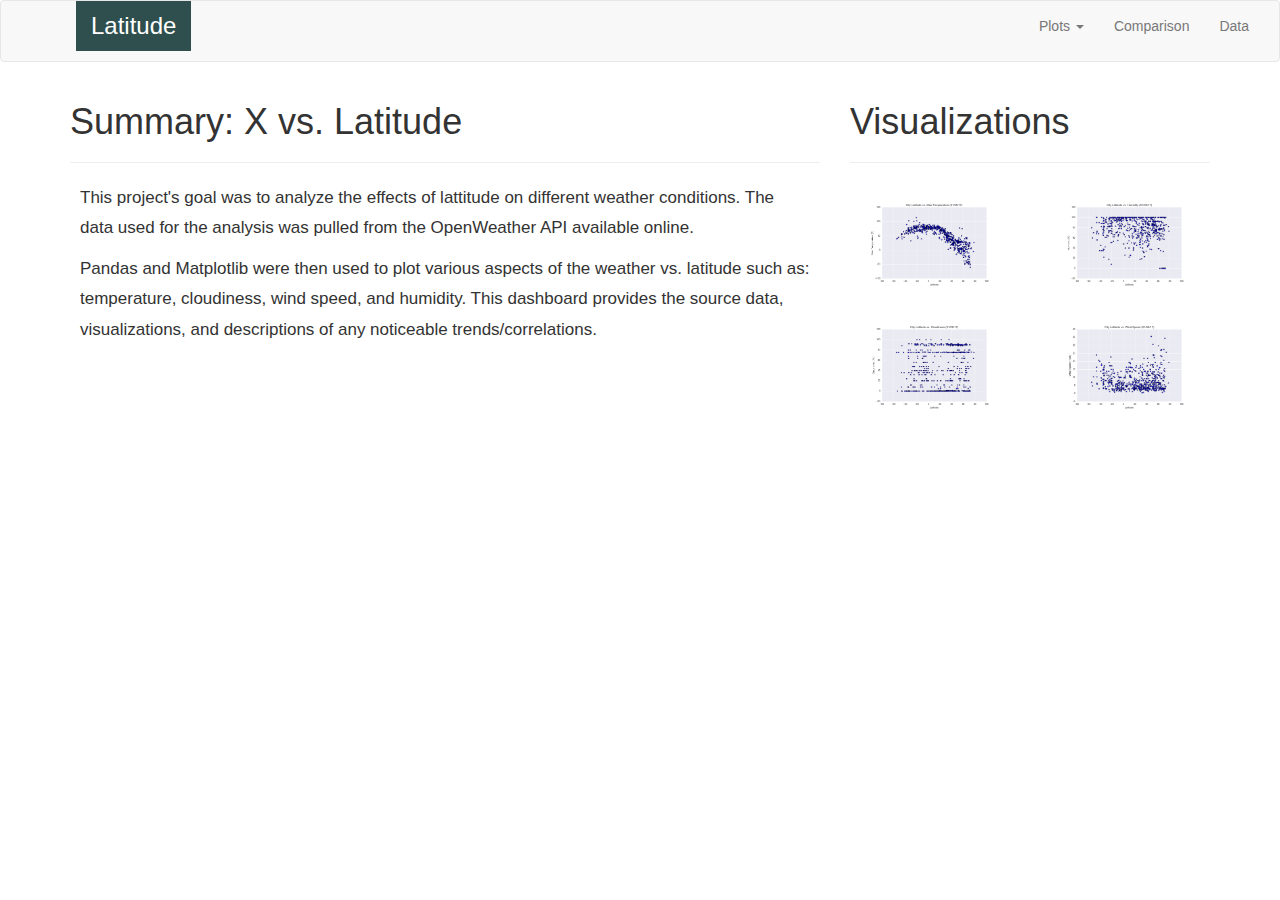
<file: UofT SCS Data Analytics Bootcamp/Climate Dashboard Project/index.html>
<!DOCTYPE html>
<html lang="en">

<head>
    <meta charset="UTF-8">
    <meta name="viewport" content="width=device-width, initial-scale=1.0">
    <meta http-equiv="X-UA-Compatible" content="ie=edge"> 
    <title>Bootstrap Visualization Dashboard</title>
    <link rel="stylesheet" href="https://maxcdn.bootstrapcdn.com/bootstrap/3.3.7/css/bootstrap.min.css" integrity="sha384-BVYiiSIFeK1dGmJRAkycuHAHRg32OmUcww7on3RYdg4Va+PmSTsz/K68vbdEjh4u"
        crossorigin="anonymous">
    <link rel="stylesheet" href="Style1.css">
</head>

<body>
    <nav class="navbar navbar-default">
        <div class="container-fluid">
            <div class="navbar-header">
                <button type="button" class="navbar-toggle collapsed" data-toggle="collapse" data-target="#bs-example-navbar-collapse-1"
                    aria-expanded="false">
                    <span class="sr-only">Toggle navigation</span>
                    <span class="icon-bar"></span>
                    <span class="icon-bar"></span>
                    <span class="icon-bar"></span>
                </button>
                <a class="navbar-brand" href="index.html">Latitude</a>
            </div>

            <div class="collapse navbar-collapse" id="bs-example-navbar-collapse-1">
                <ul class="nav navbar-nav navbar-right">
                    <li class="dropdown">
                        <a href="#" class="dropdown-toggle" data-toggle="dropdown" role="button" aria-haspopup="true" aria-expanded="false">Plots
                            <span class="caret"></span>
                        </a>
                        <ul class="dropdown-menu">
                            <li>
                                <a href="Max Temperature.html">Temperature</a>
                            </li>
                            <li>
                                <a href="Humidity.html">Humidity</a>
                            </li>
                            <li>
                                <a href="Cloudiness.html">Cloudiness</a>
                            </li>
                            <li>
                                <a href="Wind Speed.html">Wind Speed</a>
                            </li>
                        </ul>
                    </li>
                    <li>
                        <a href="Comparison.html">Comparison</a>
                    </li>
                    <li>
                        <a href="Data.html">Data</a>
                    </li>
                </ul>
            </div>

        </div>
        <div class="container">
            <div class="col-md-12">
                <div class="sigline">
                    <p>
                        <!-- Christopher Habib's Data Analytics Weather Visualization  -->
                    </p>
                </div>
            </div>
        </div>
    </nav>


    <div class="container">
        <div class="row row-grid">
            <div class="col-md-8">
                <div class="box box-left">
                    <section id="intro">
                        <h1>Summary: X vs. Latitude</h1>
                        <hr>
                        

                        <section id="summary">
                            <p>This project's goal was to analyze the effects of lattitude on different weather conditions.
                               The data used for the analysis was pulled from the OpenWeather API available online.
                            </p>

                            <p> Pandas and Matplotlib were then used to plot various aspects of the weather vs. latitude such as: temperature, cloudiness, wind speed, and humidity. 
                                This dashboard provides the source data, visualizations, and descriptions
								of any noticeable trends/correlations.
                            </p>

                         
                        </section>

                    </section>
                </div>
            </div>


            <div class="col-md-4">
                <div class="box box-right">
                    <h1>Visualizations</h1>
                    <hr>


                    <div class="row">
                        <div class="col-xs-6 col-sm-3 col-md-6">
                            <figure>
                                <a href="Max Temperature.html">
                                    <img id="landing-viz" src="Resources/assets/images/Max Temp.png" alt="Temperature vs. Latitude">
                                </a>
                            </figure>
                        </div>

                        <div class="col-xs-6 col-sm-3 col-md-6">
                            <figure>
                                <a href="Humidity.html">
                                    <img id="landing-viz" src="Resources/assets/images/Humidity.png" alt="Humidity vs. Latitude">
                                </a>
                            </figure>
                        </div>

                        <div class="col-xs-6 col-sm-3 col-md-6">
                            <figure>
                                <a href="Cloudiness.html">
                                    <img id="landing-viz" src="Resources/assets/images/Cloudiness.png" alt="Cloudiness vs. Latitude">
                                </a>
                            </figure>
                        </div>

                        <div class="col-xs-6 col-sm-3 col-md-6">
                            <figure>
                                <a href="Wind Speed.html">
                                    <img id="landing-viz" src="Resources/assets/images/Wind Speed.png" alt="Wind Speed vs.Latitude">
                                </a>
                            </figure>
                        </div>

                    </div>
                </div>
            </div>

        </div>
    </div>



    <script src="https://code.jquery.com/jquery-3.2.1.js" integrity="sha256-DZAnKJ/6XZ9si04Hgrsxu/8s717jcIzLy3oi35EouyE=" crossorigin="anonymous"></script>

    <script src="https://maxcdn.bootstrapcdn.com/bootstrap/3.3.7/js/bootstrap.min.js" integrity="sha384-Tc5IQib027qvyjSMfHjOMaLkfuWVxZxUPnCJA7l2mCWNIpG9mGCD8wGNIcPD7Txa"
        crossorigin="anonymous">
        </script>

</body>

</html>
</file>
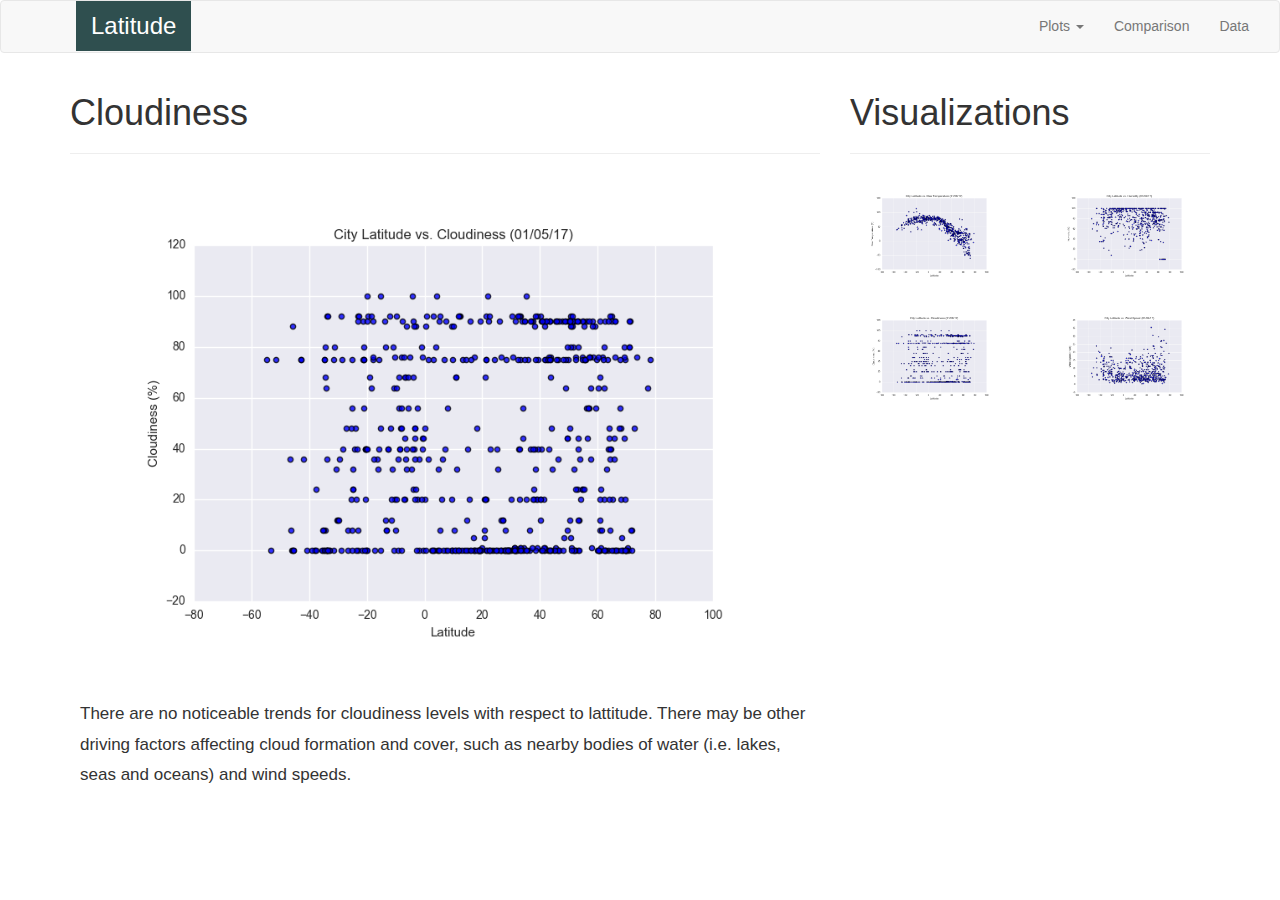
<file: UofT SCS Data Analytics Bootcamp/Climate Dashboard Project/Cloudiness.html>
<!DOCTYPE html>
<html lang="en">

<head>
  <meta charset="UTF-8"><meta charset="UTF-8">
  <meta name="viewport" content="width=device-width, initial-scale=1.0">
  <meta http-equiv="X-UA-Compatible" content="ie=edge"> 
  <title>Cloudiness</title>
  <link rel="stylesheet" href="https://maxcdn.bootstrapcdn.com/bootstrap/3.3.7/css/bootstrap.min.css" integrity="sha384-BVYiiSIFeK1dGmJRAkycuHAHRg32OmUcww7on3RYdg4Va+PmSTsz/K68vbdEjh4u" crossorigin="anonymous">
  <link rel="stylesheet" href="Style1.css">
</head>

<body>
   <nav class="navbar navbar-default">
            <div class="container-fluid">
              
              <div class="navbar-header">
                <button type="button" class="navbar-toggle collapsed" data-toggle="collapse" data-target="#bs-example-navbar-collapse-1" aria-expanded="false">
                  <span class="sr-only">Toggle navigation</span>
                  <span class="icon-bar"></span>
                  <span class="icon-bar"></span>
                  <span class="icon-bar"></span>
                </button>
                <a class="navbar-brand" href="index.html">Latitude</a>
              </div>
              <div class="collapse navbar-collapse" id="bs-example-navbar-collapse-1">
                    <ul class="nav navbar-nav navbar-right">
                        <li class="dropdown">
                            <a href="#" class="dropdown-toggle" data-toggle="dropdown" role="button" aria-haspopup="true" aria-expanded="false">Plots
                                <span class="caret"></span>
                            </a>
                            <ul class="dropdown-menu">
                                <li>
                                    <a href="Max Temperature.html">Temperature</a>
                                </li>
                                <li>
                                    <a href="Humidity.html">Humidity</a>
                                </li>
                                <li>
                                    <a href="Cloudiness.html">Cloudiness</a>
                                </li>
                                <li>
                                    <a href="Wind Speed.html">Wind Speed</a>
                                </li>
                            </ul>
                        </li>
                        <li>
                            <a href="Comparison.html">Comparison</a>
                        </li>
                        <li>
                            <a href="Data.html">Data</a>
                        </li>
                    </ul>
                </div>
    
            </div>
            <div class="container">
                <div class="col-md-12">
                    <div class="sigline">
                        
                    </div>
                </div>
            </div>
        </nav>

          <div class="container">
                <div class="row row-grid">
                    
                    <div class="col-md-8">
                        <div class="box box-left">
                        <section id="intro">
                            <h1>Cloudiness</h1>
                            <hr>
                            <figure>
                                        <a target="_blank" href="Resources/assets/images/Cloudiness.png">
                                            <img id="viz-main" src="Resources/assets/images/Cloudiness.png" alt="Cloudiness vs Latitude">
                                        </a>
                            </figure>
                            
                            <section id="summary">
                            <p>There are no noticeable trends for cloudiness levels with respect to lattitude. There may be other driving factors affecting cloud formation and cover, such as nearby bodies of water (i.e. lakes, seas and oceans) and wind speeds.
                            </p>
                            </section>
        
                        </section>
                        </div>
                    </div>
                
                    
                    <div class="col-md-4">
                        <div class="box box-right">
                        <h1>Visualizations</h1>
                        <hr>
        
                      
                      <div class="row">
                            <div class="col-xs-6 col-sm-3 col-md-6">
                                  <figure>
                                      <a href="Max Temperature.html">
                                          <img id="landing-viz" src="Resources/assets/images/Max Temp.png" alt="Latitude vs. Temperature" width = "150" height = "150">
                                      </a>
                                  </figure>
                              </div>
                          
                        <div class="col-xs-6 col-sm-3 col-md-6">
                                <figure>
                                    <a href="Humidity.html">
                                        <img id="landing-viz" src="Resources/assets/images/Humidity.png" alt="Latitude vs. Humidity" width = "150" height = "150">
                                    </a>
                                </figure>
                            </div>
      
                        <div class="col-xs-6 col-sm-3 col-md-6">
                                <figure>
                                    <a href="Cloudiness.html">
                                        <img id="landing-viz" src="Resources/assets/images/Cloudiness.png" alt="Latitude vs. Cloudiness" width = "150" height = "150">
                                    </a>
                                </figure>
                            </div>
      
                        <div class="col-xs-6 col-sm-3 col-md-6">
                                <figure>
                                    <a href="Wind Speed.html">
                                        <img id="landing-viz" src="Resources/assets/images/Wind Speed.png" alt="Latitude vs. Wind Speed" width = "150" height = "150">
                                    </a>
                                </figure>
                            </div>
        
                            </div>
                        </div>
                      </div>
                          
                    </div>
                </div>
        

    <script
    src="https://code.jquery.com/jquery-3.2.1.js"
    integrity="sha256-DZAnKJ/6XZ9si04Hgrsxu/8s717jcIzLy3oi35EouyE="
    crossorigin="anonymous"></script>

    <script src="https://maxcdn.bootstrapcdn.com/bootstrap/3.3.7/js/bootstrap.min.js" integrity="sha384-Tc5IQib027qvyjSMfHjOMaLkfuWVxZxUPnCJA7l2mCWNIpG9mGCD8wGNIcPD7Txa" crossorigin="anonymous">
    </script>      
    </body>
    </html>
</file>
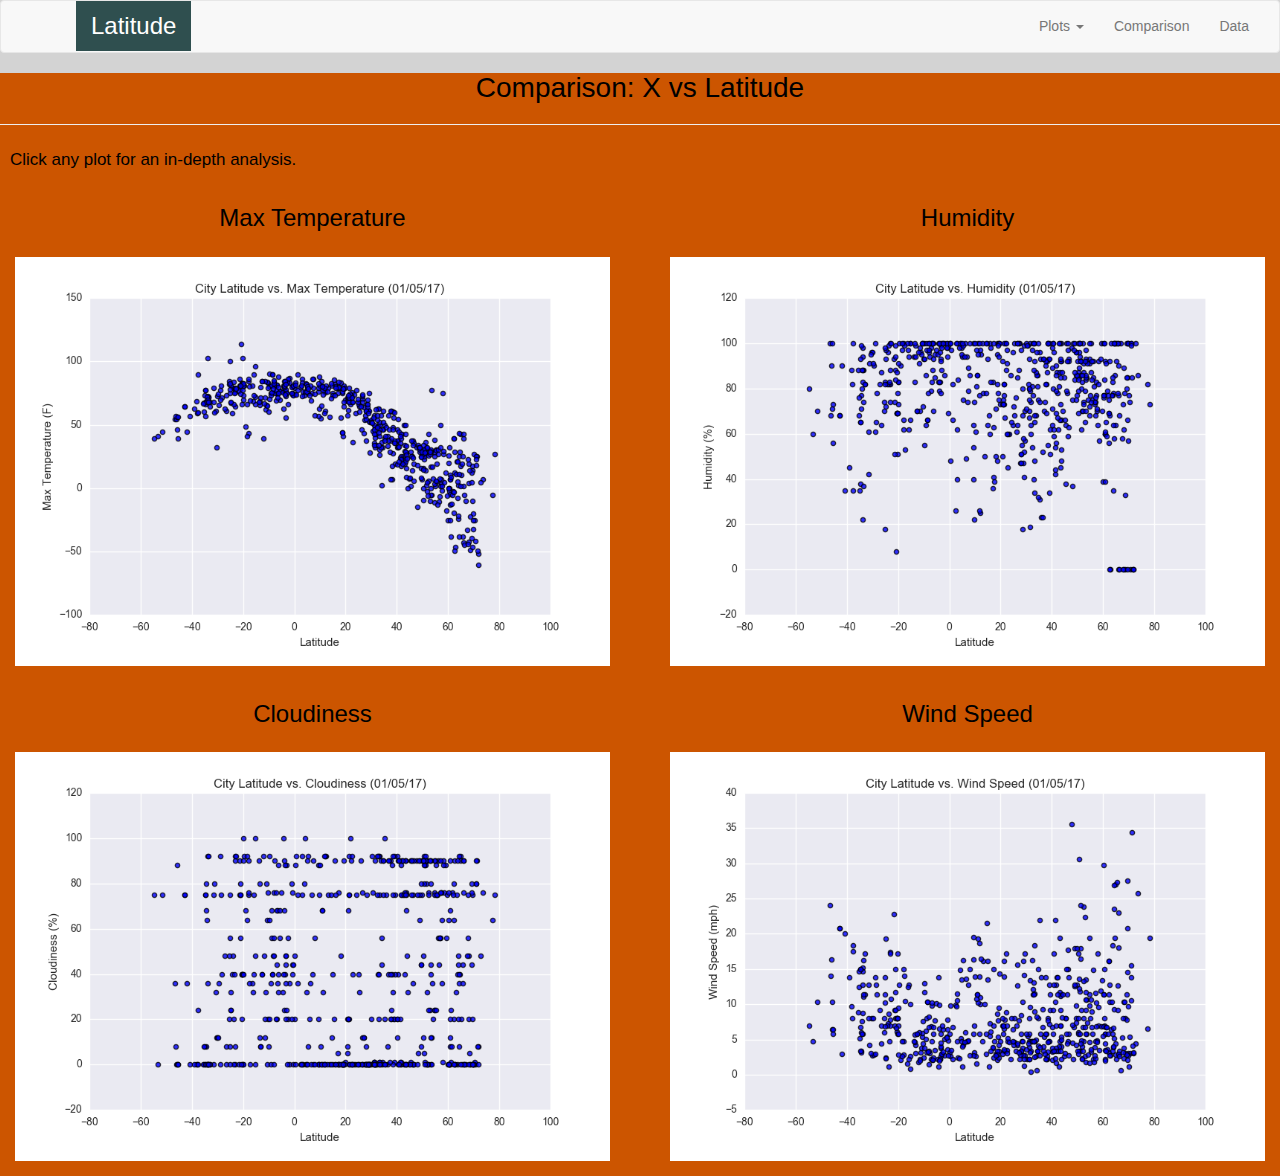
<file: UofT SCS Data Analytics Bootcamp/Climate Dashboard Project/Comparision.html>
<!DOCTYPE html>
<html lang="en">

<head>
  <meta charset="UTF-8">
  <meta name="viewport" content="width=device-width, initial-scale=1.0">
  <meta http-equiv="X-UA-Compatible" content="ie=edge"> 
  <title>Comparision</title>
  <link rel="stylesheet" href="https://maxcdn.bootstrapcdn.com/bootstrap/3.3.7/css/bootstrap.min.css" integrity="sha384-BVYiiSIFeK1dGmJRAkycuHAHRg32OmUcww7on3RYdg4Va+PmSTsz/K68vbdEjh4u" crossorigin="anonymous">
  <link rel="stylesheet" href="Style.css">
</head>

<body style="background-color:lightgray">
   <nav class="navbar navbar-default">
            <div class="container-fluid">
              
              <div class="navbar-header">
                <button type="button" class="navbar-toggle collapsed" data-toggle="collapse" data-target="#bs-example-navbar-collapse-1" aria-expanded="false">
                  <span class="sr-only">Toggle navigation</span>
                  <span class="icon-bar"></span>
                  <span class="icon-bar"></span>
                  <span class="icon-bar"></span>
                </button>
                <a class="navbar-brand" href="index.html">Latitude</a>
              </div>
              <div class="collapse navbar-collapse" id="bs-example-navbar-collapse-1">
                    <ul class="nav navbar-nav navbar-right">
                        <li class="dropdown">
                            <a href="#" class="dropdown-toggle" data-toggle="dropdown" role="button" aria-haspopup="true" aria-expanded="false">Plots
                                <span class="caret"></span>
                            </a>
                            <ul class="dropdown-menu">
                                <li>
                                    <a href="Max Temperature.html">Temperature</a>
                                </li>
                                <li>
                                    <a href="Humidity.html">Humidity</a>
                                </li>
                                <li>
                                    <a href="Cloudiness.html">Cloudiness</a>
                                </li>
                                <li>
                                    <a href="Wind Speed.html">Wind Speed</a>
                                </li>
                            </ul>
                        </li>
                        <li>
                            <a href="Comparision.html">Comparison</a>
                        </li>
                        <li>
                            <a href="Data.html">Data</a>
                        </li>
                    </ul>
                </div>
    
            </div>
            <div class="container">
                <div class="col-md-12">
                    <div class="sigline">
                        
                    </div>
                </div>
            </div>
        </nav>

        <div class="box box-big">
                <section id="intro">
                        <h1 style="color:black">Comparison: X vs Latitude</h1>
                        <hr>

                        <section id="summary">
                                <p style="color:black">Click any plot for an in-depth analysis.</p>
                        </section>
                </section>

                <div class="row">
                        <div class="col-xs-12 col-md-6">
                              <h3 style="color:black">Max Temperature</h3>
                            <figure>
                                  <a href="Max Temperature.html">
                                      <img id="landing-viz" src="Resources/assets/images/Max Temp.png" alt="Temperature vs Latitude"></a>
                              </figure>
                          </div>
                      
                    <div class="col-xs-12 col-md-6">
                            <h3 style="color:black">Humidity</h3>
                            <figure>
                                <a href="Humidity.html">
                                    <img id="landing-viz" src="Resources/assets/images/Humidity.png" alt="Humidity vs Latitude"></a>
                            </figure>
                        </div>
  
                    <div class="col-xs-12 col-md-6">
                        <h3 style="color:black">Cloudiness</h3>
                        <figure>
                            <a href="Cloduiness.html">
                                <img id="landing-viz" src="Resources/assets/images/Cloudiness.png" alt="Cloudiness vs Latitude"></a>
                        </figure>
                    </div>
  
                    <div class="col-xs-12 col-md-6">
                        <h3 style="color:black">Wind Speed</h3>
                        <figure>
                                <a href="Wind Speed.html">
                                    <img id="landing-viz" src="Resources/assets/images/Wind Speed.png" alt="Wind Speed vs Lattitude"></a>
                        </figure>
                    </div>

          </div>
        

    <script src="https://code.jquery.com/jquery-3.2.1.js"integrity="sha256-DZAnKJ/6XZ9si04Hgrsxu/8s717jcIzLy3oi35EouyE=" crossorigin="anonymous"></script>

    <script src="https://maxcdn.bootstrapcdn.com/bootstrap/3.3.7/js/bootstrap.min.js" integrity="sha384-Tc5IQib027qvyjSMfHjOMaLkfuWVxZxUPnCJA7l2mCWNIpG9mGCD8wGNIcPD7Txa" crossorigin="anonymous">
    </script>      
    </body>
    </html>
</file>
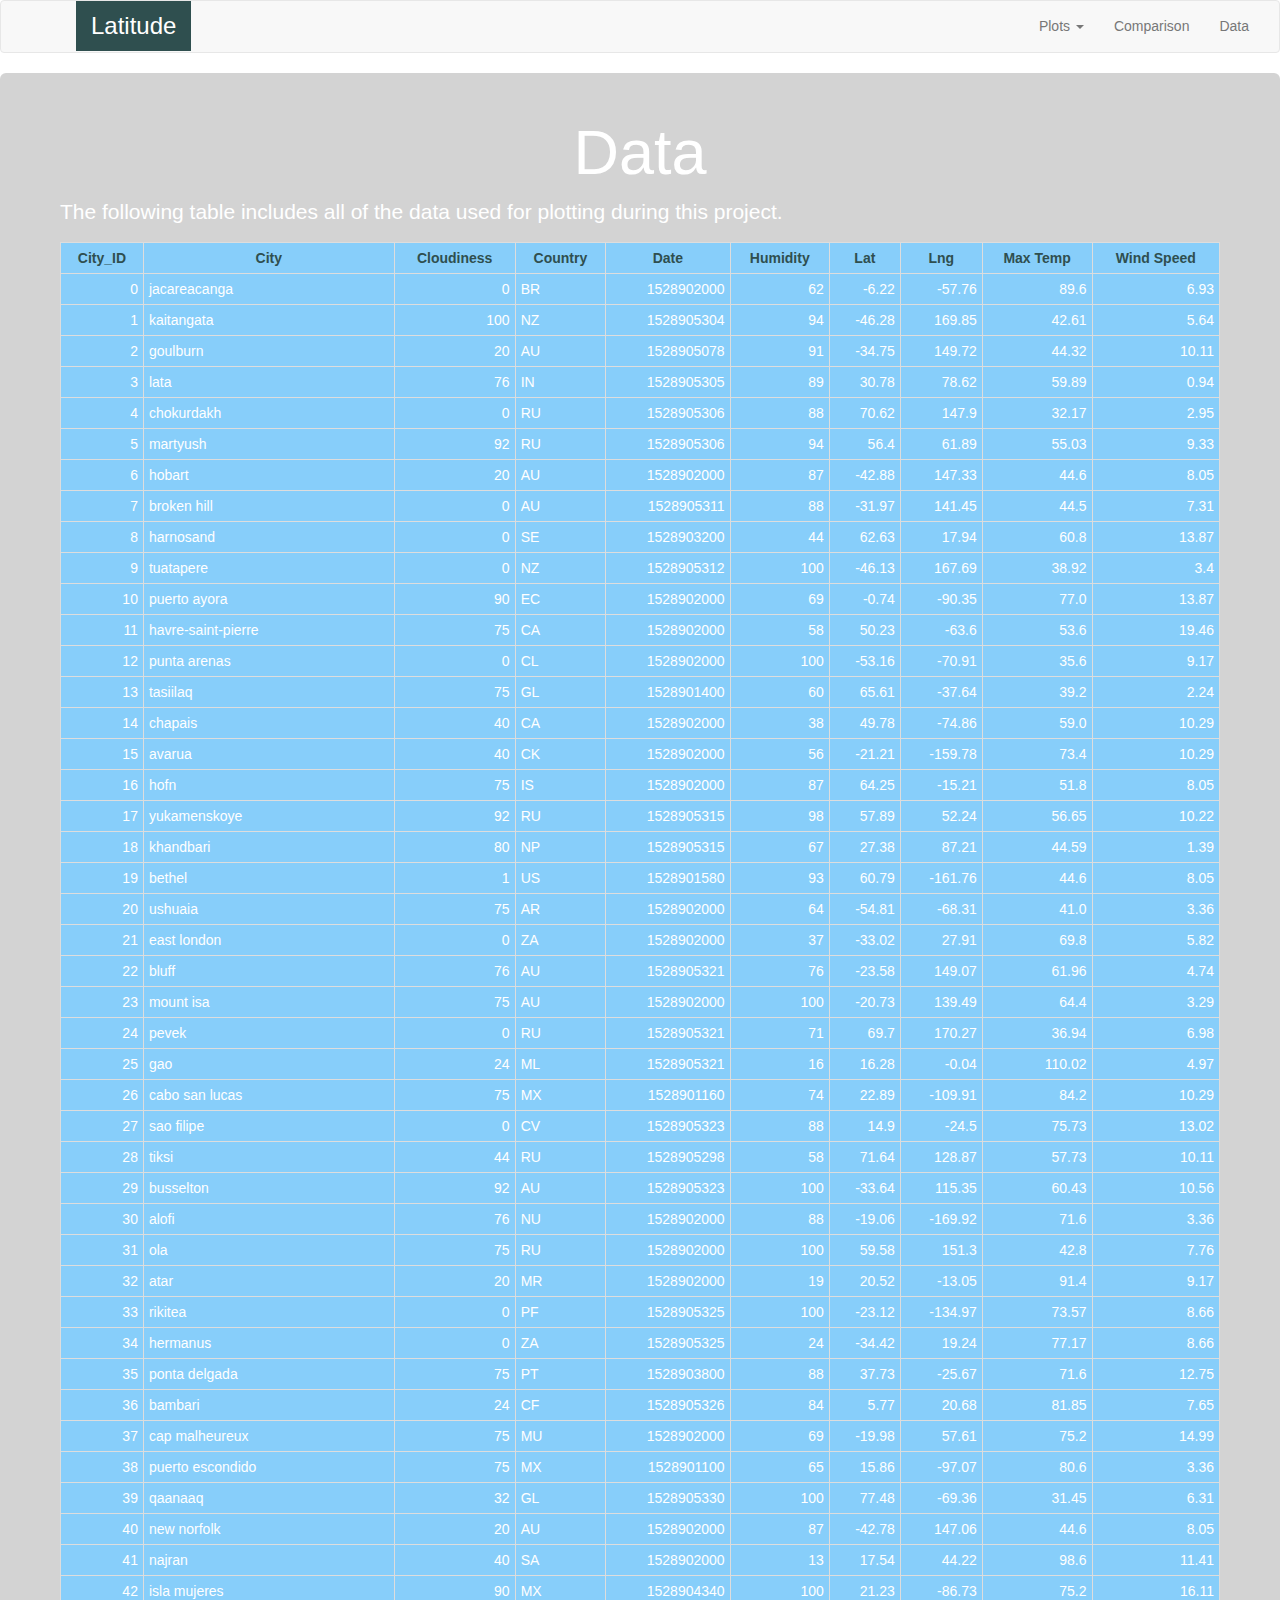
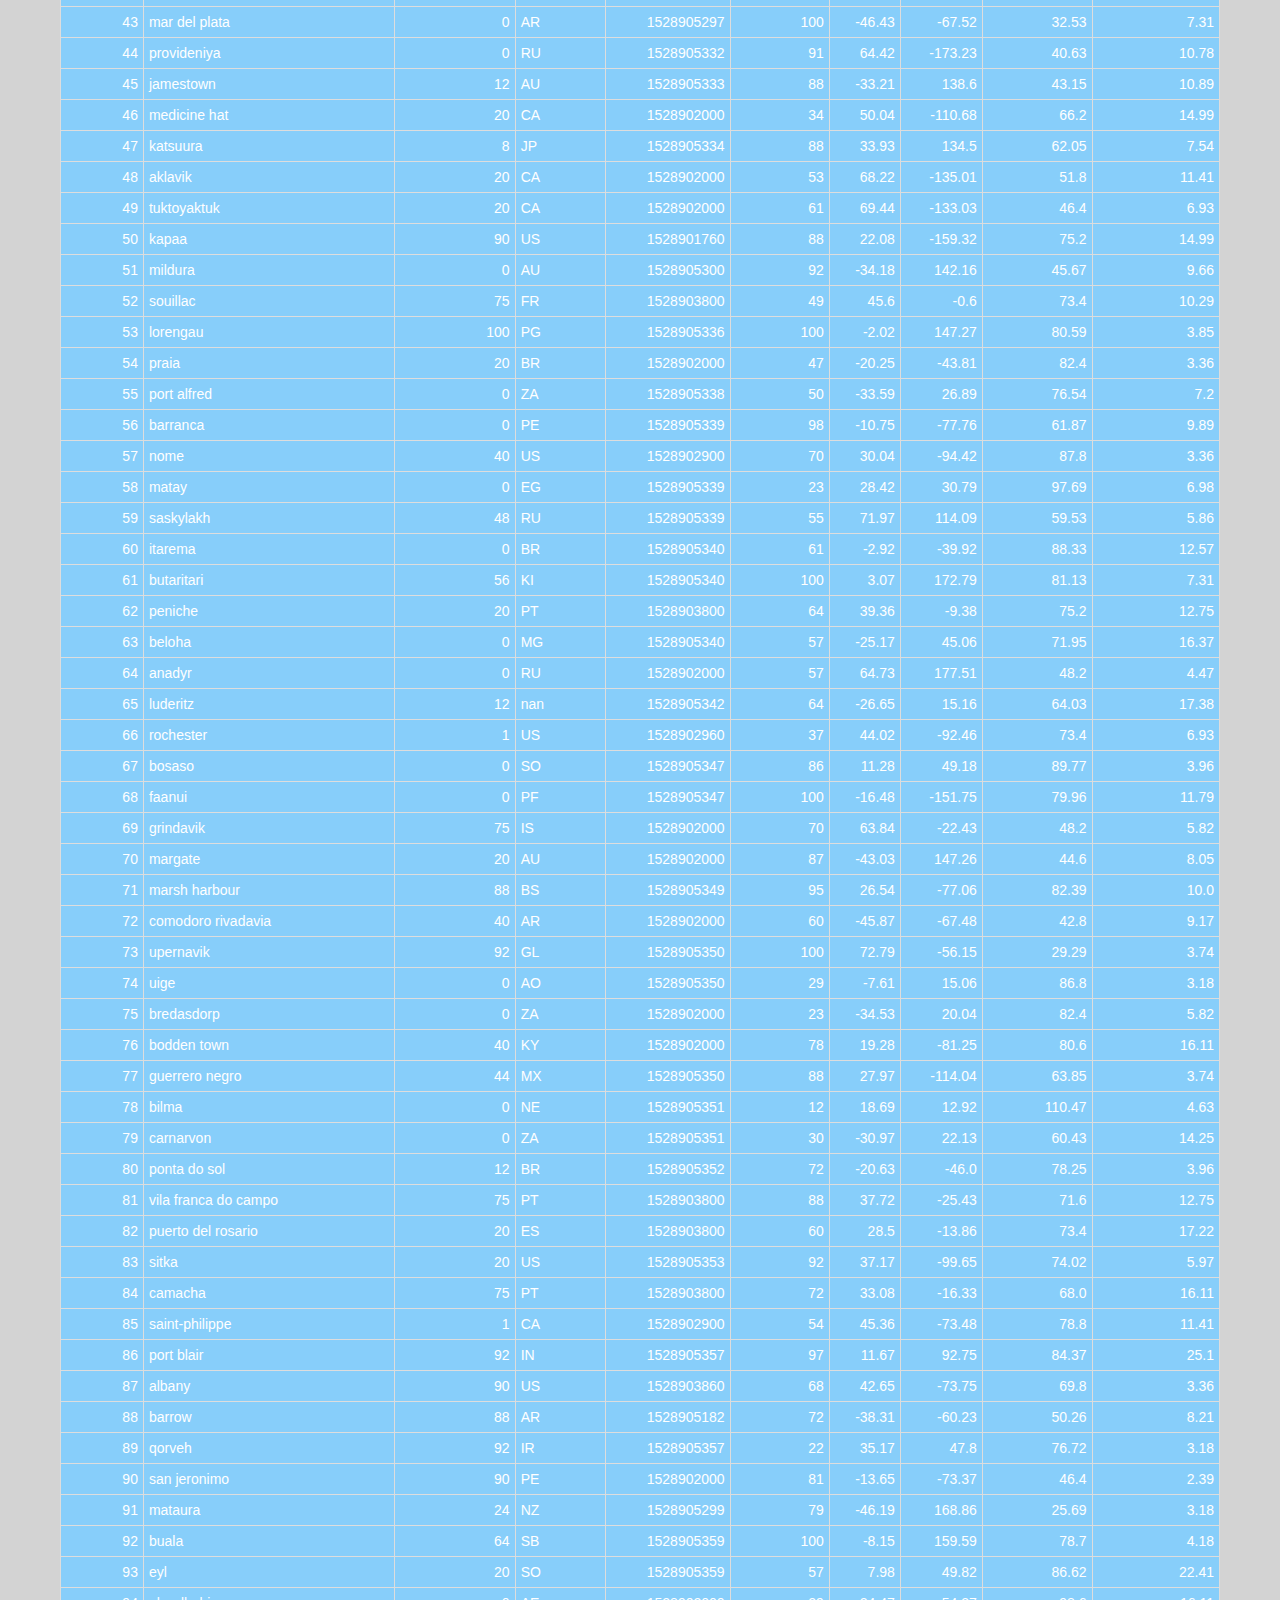
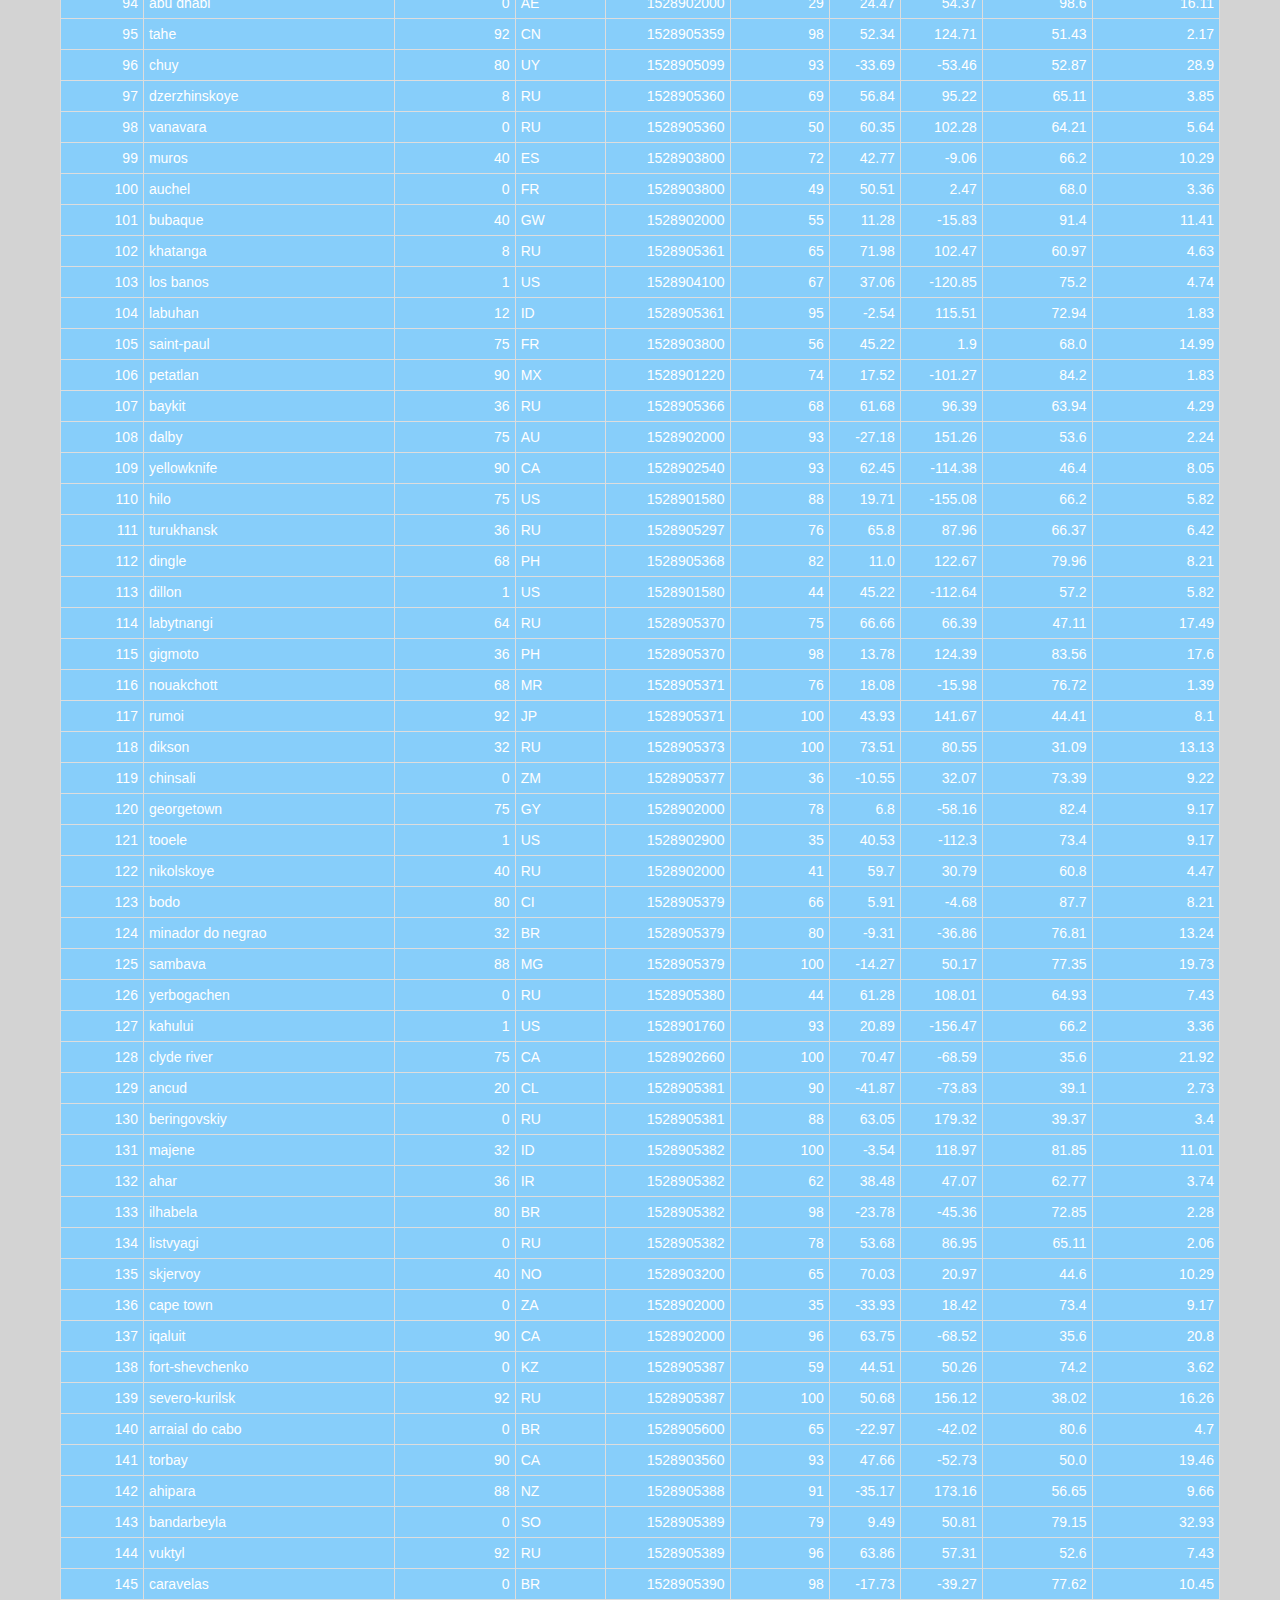
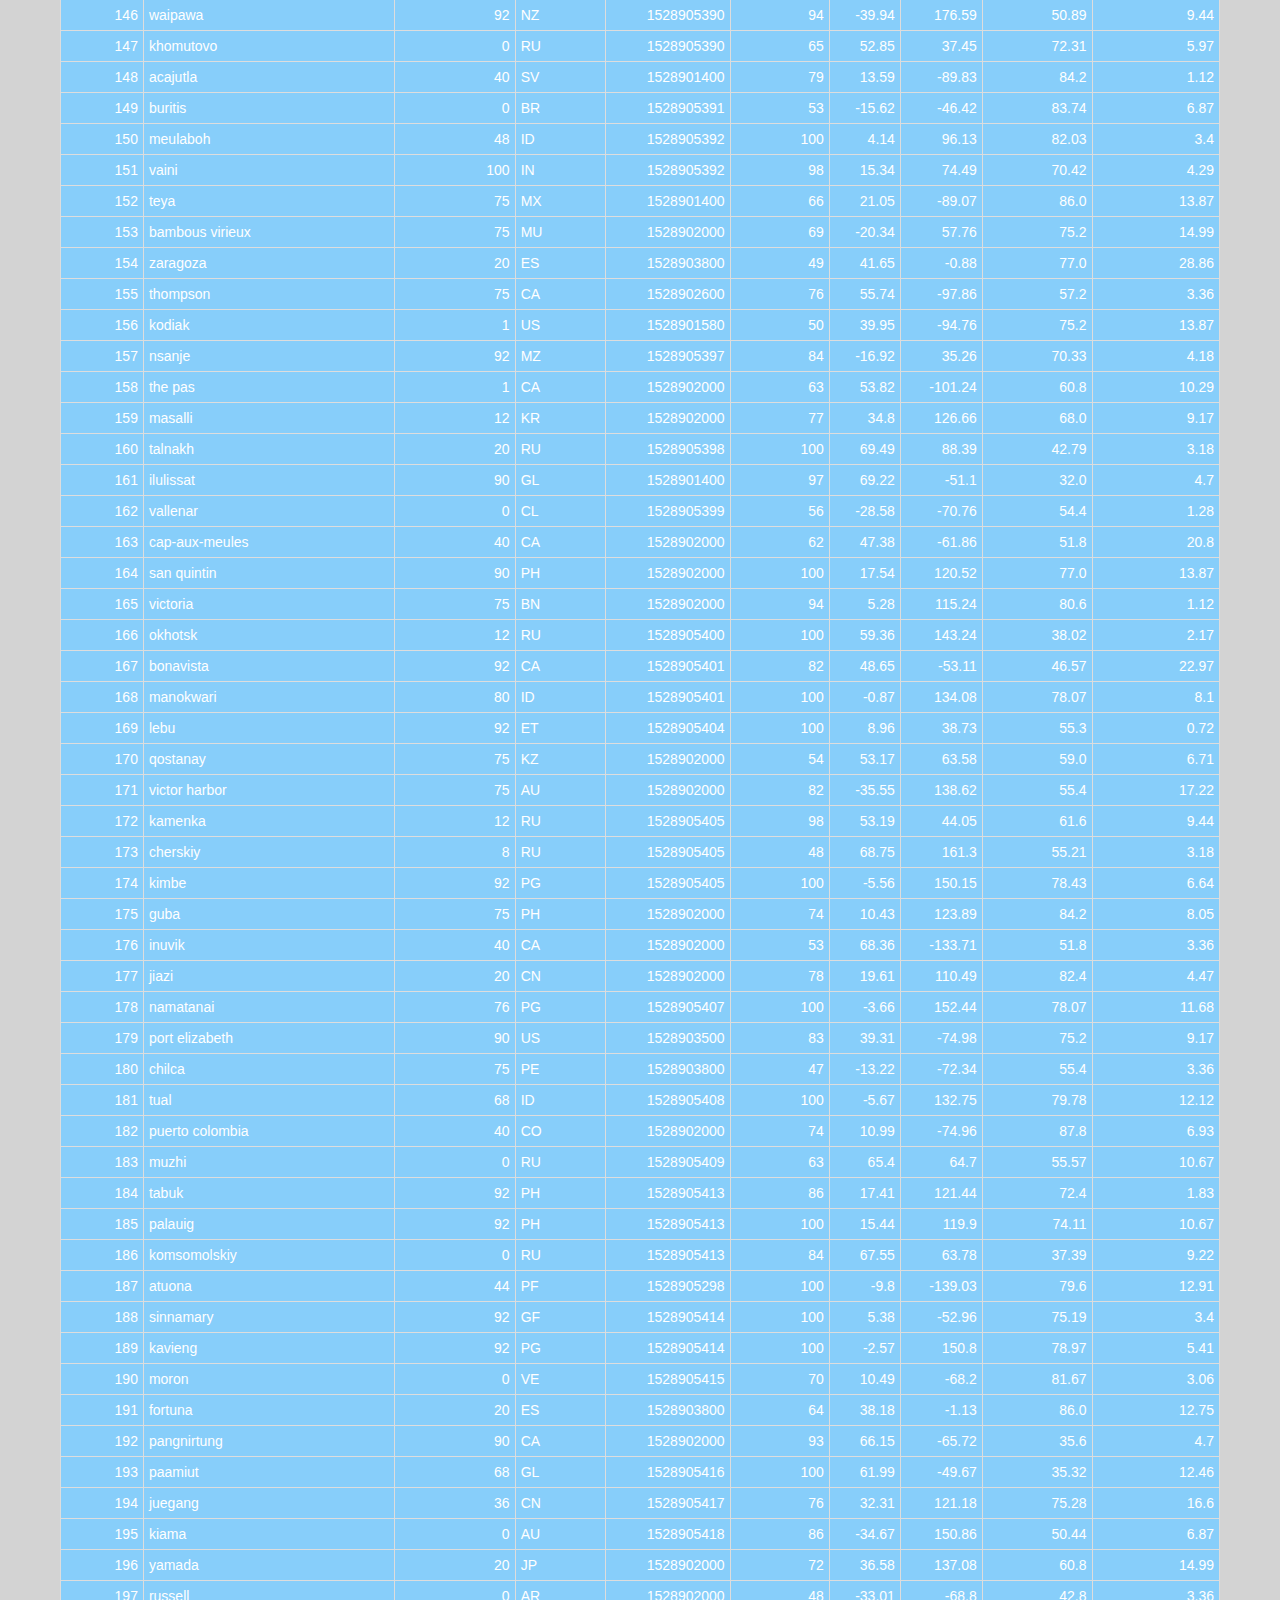
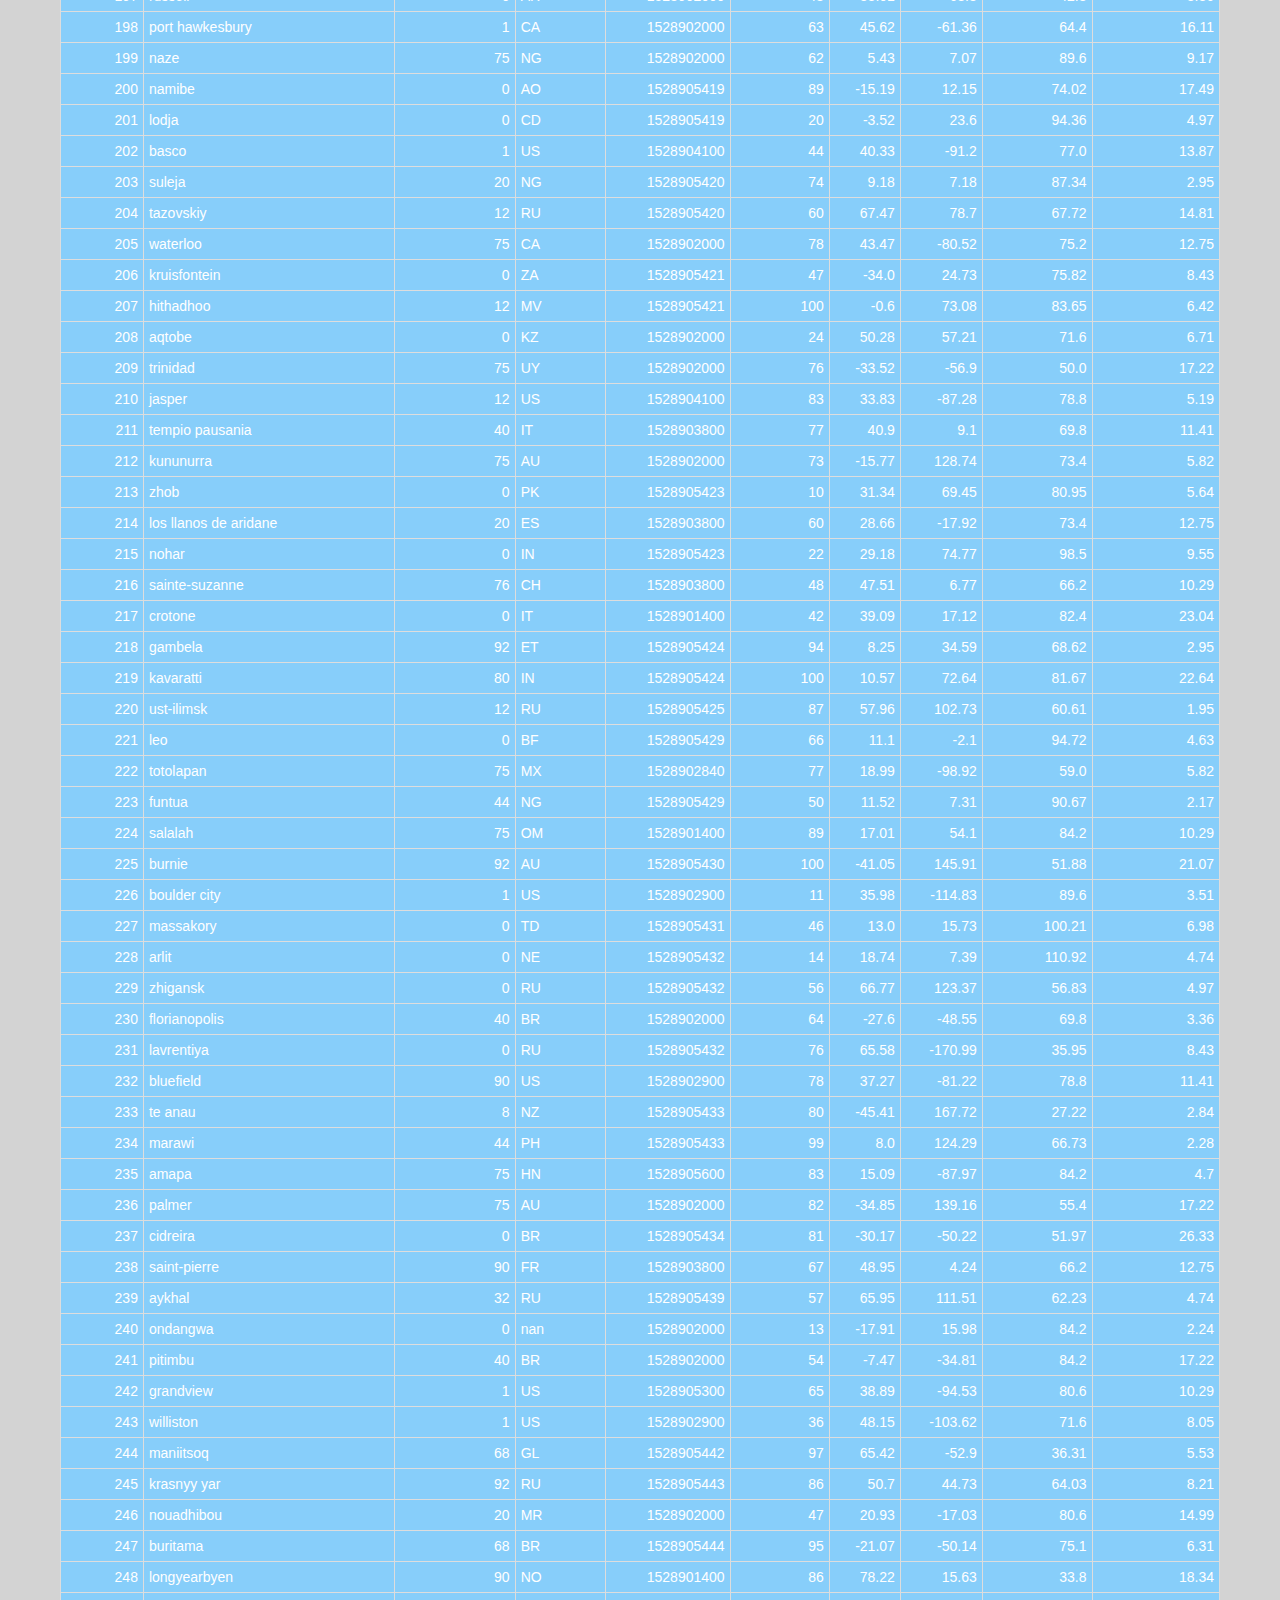
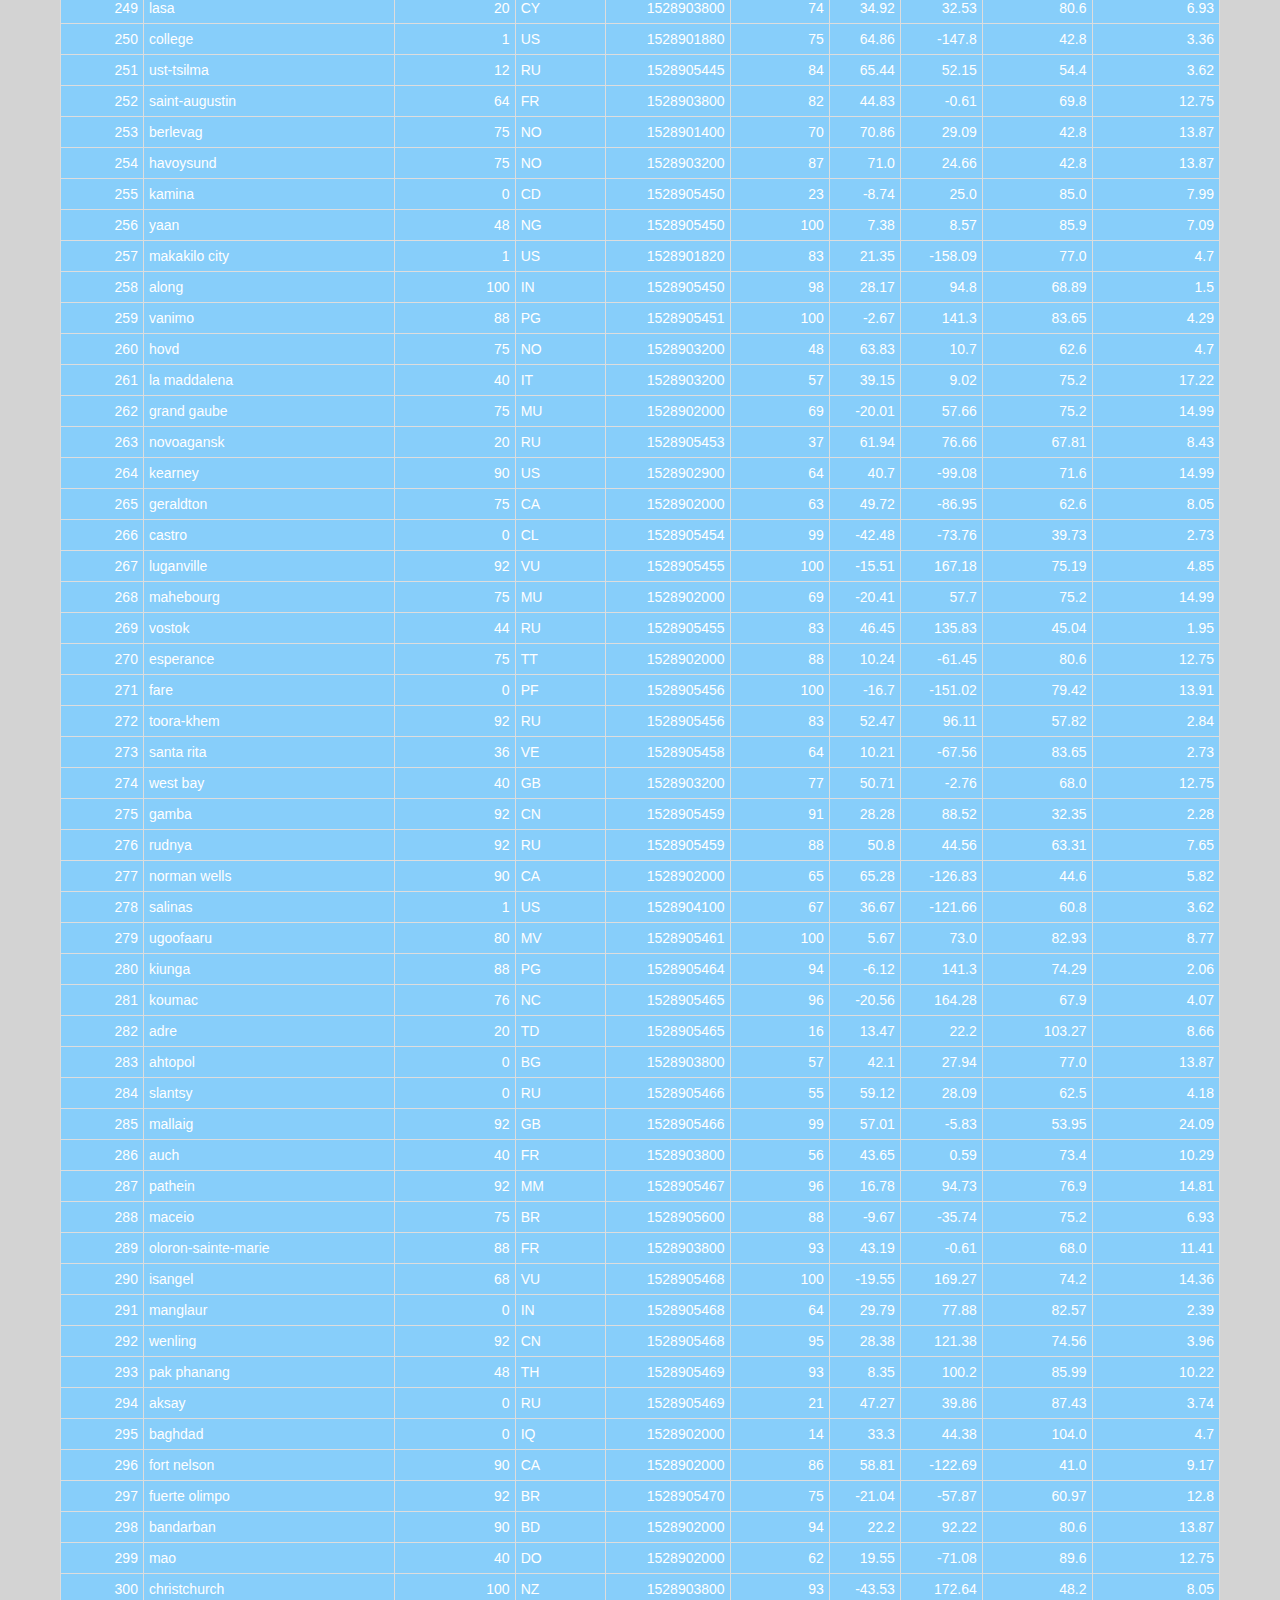
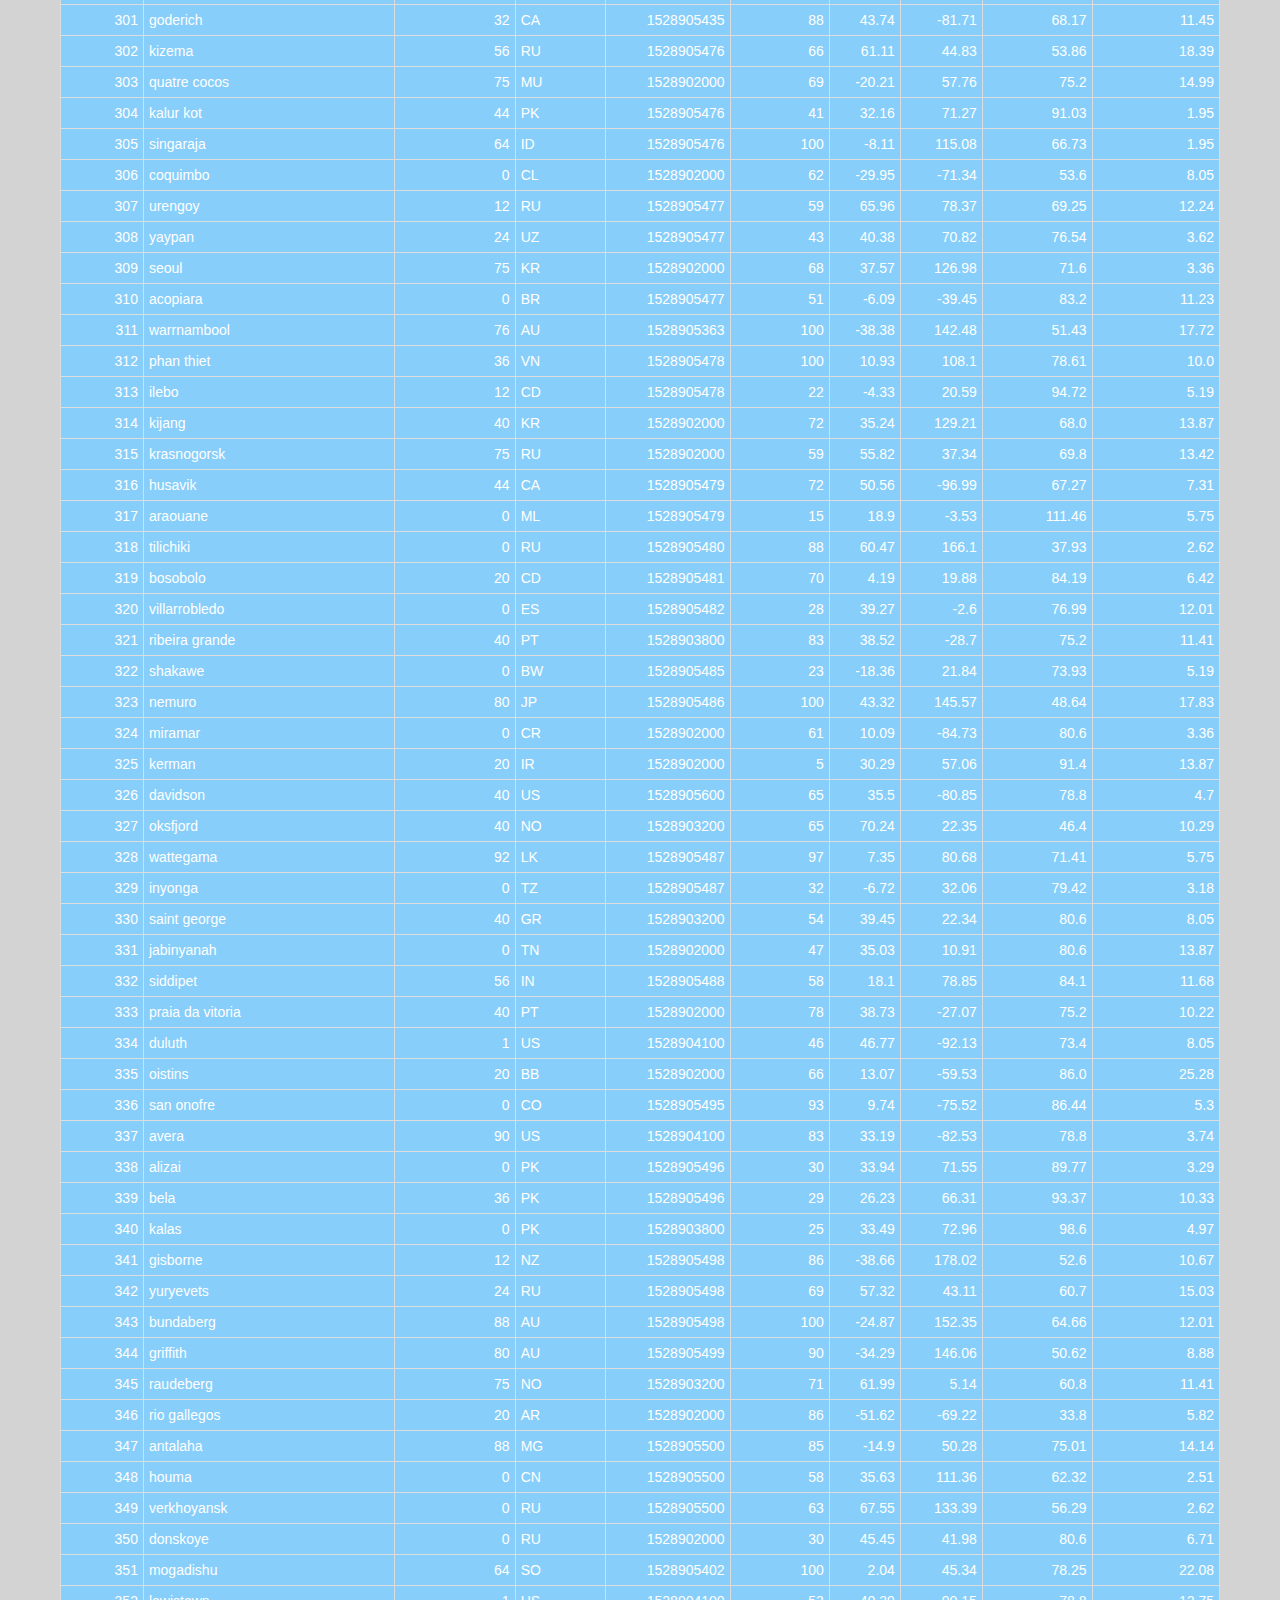
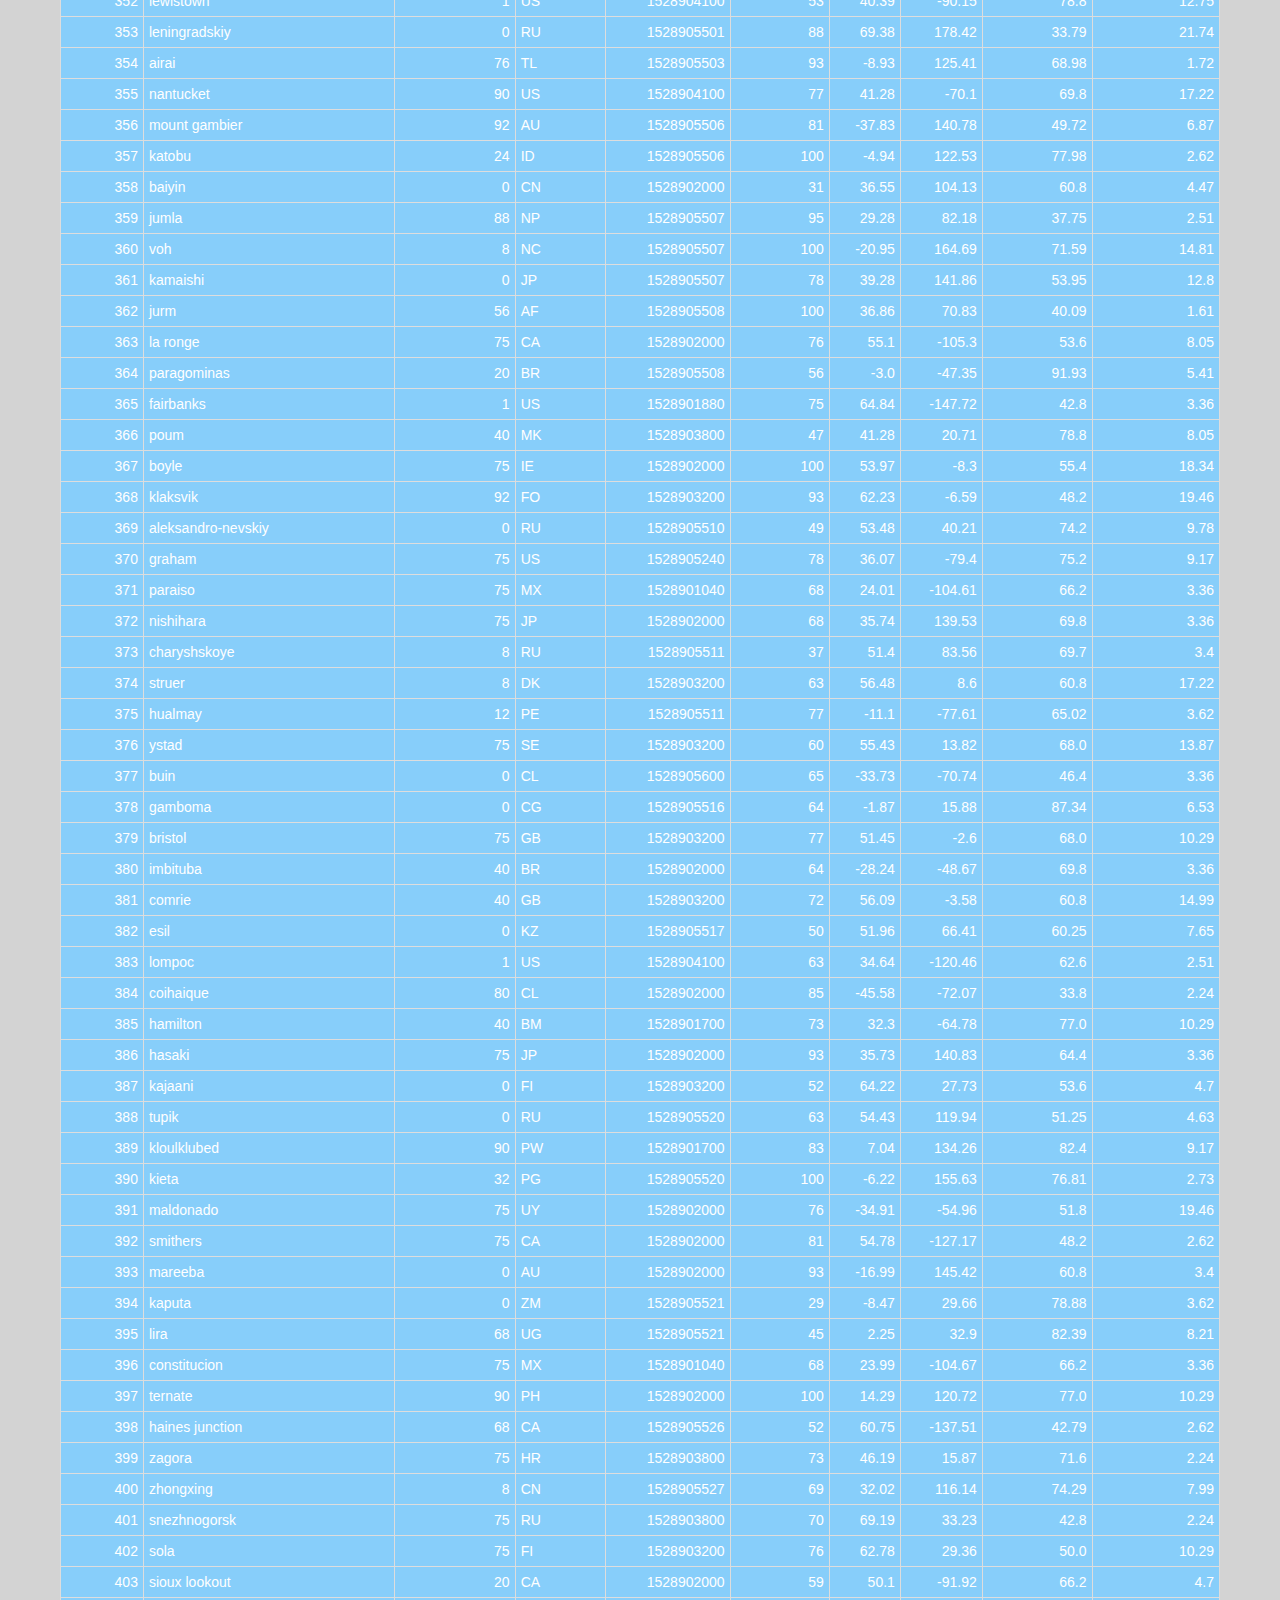
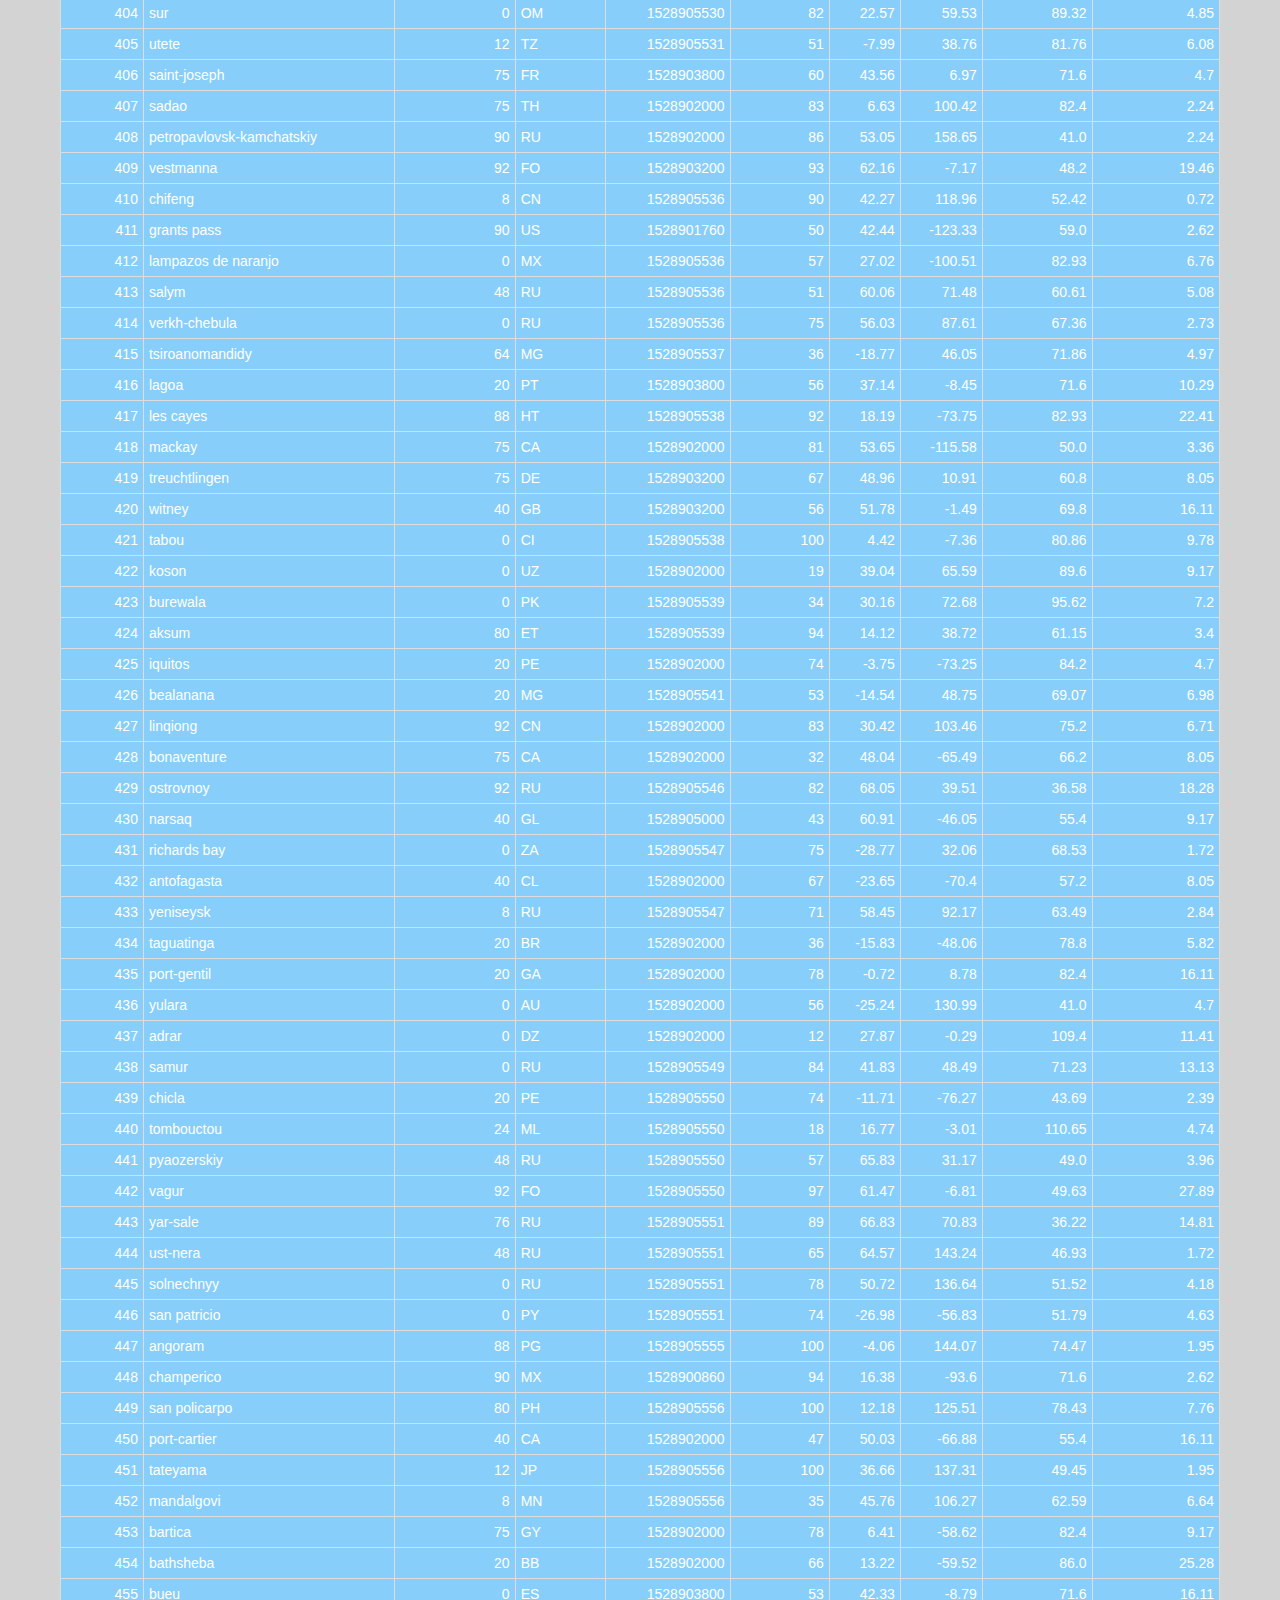
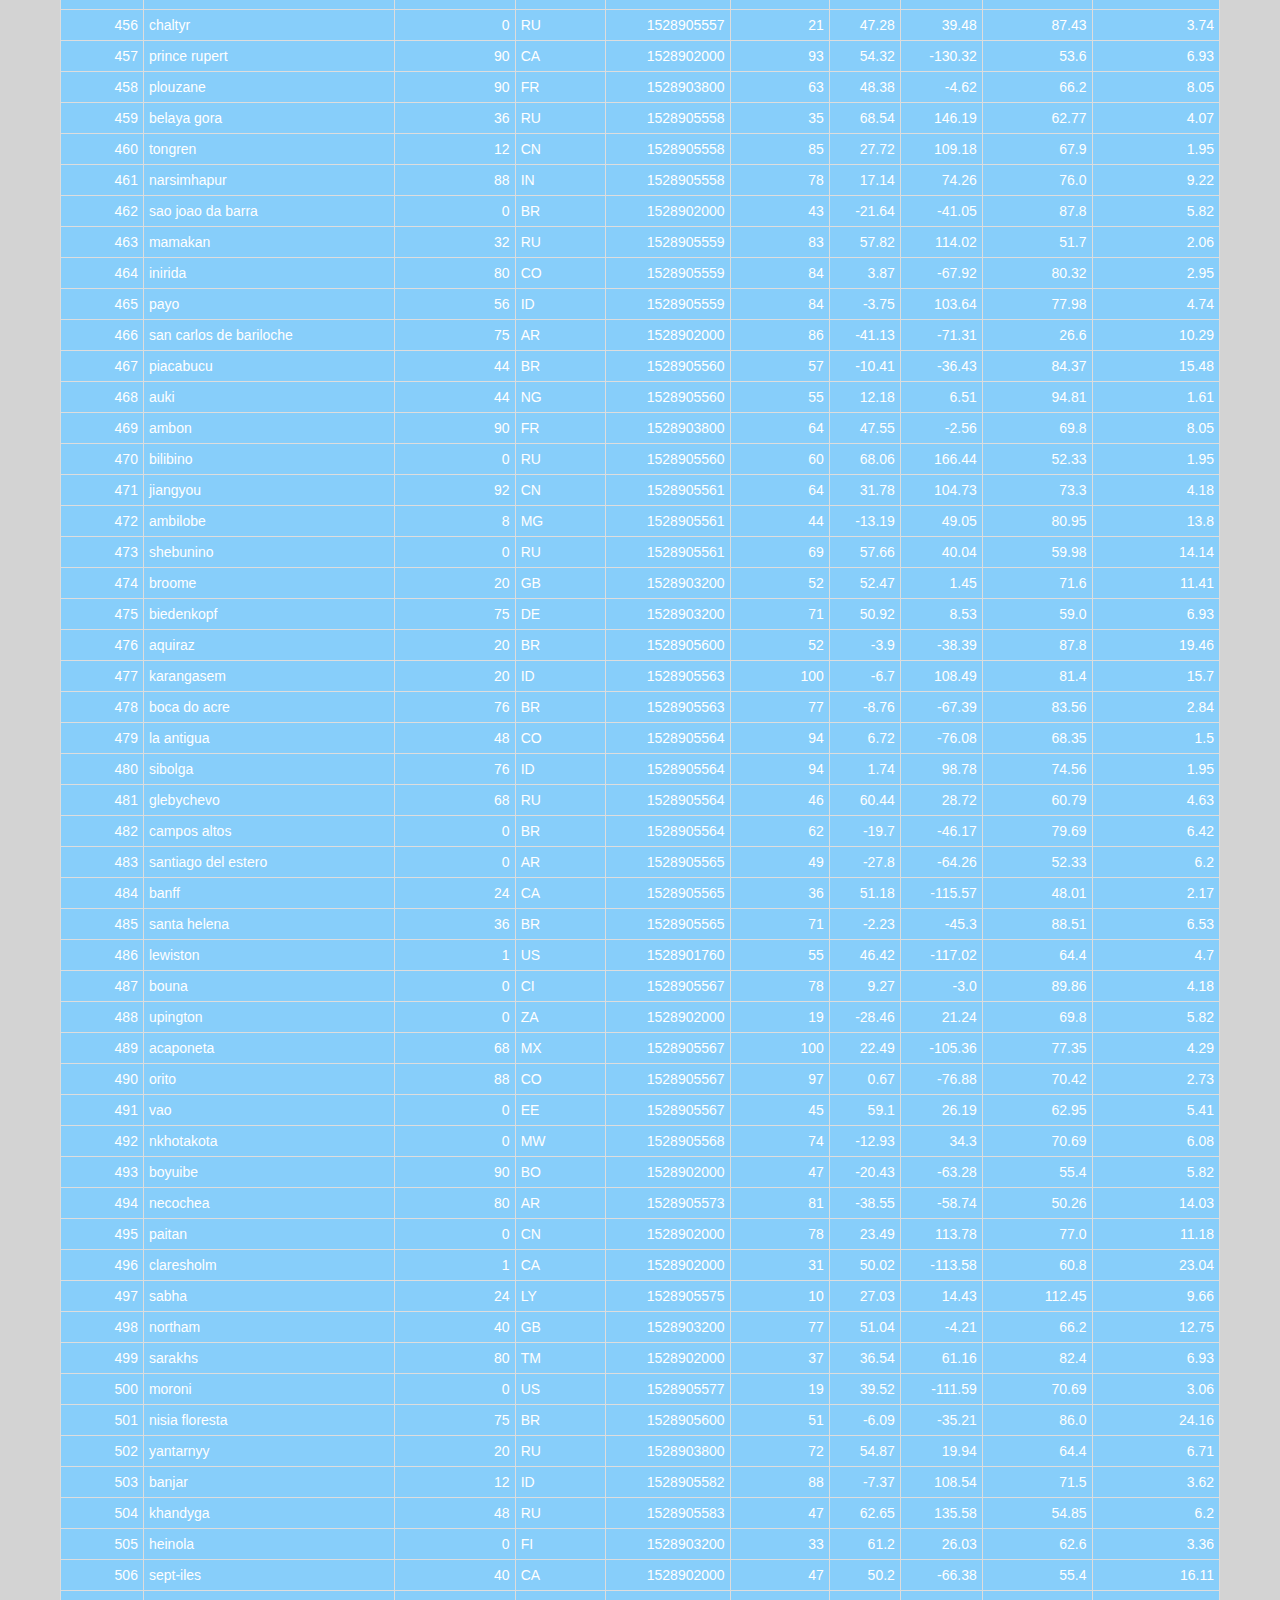
<file: UofT SCS Data Analytics Bootcamp/Climate Dashboard Project/Data.html>
<!DOCTYPE html>
<html lang="en">

<head>
    <meta charset="UTF-8">
    <meta name="viewport" content="width=device-width, initial-scale=1.0">
    <meta http-equiv="X-UA-Compatible" content="ie=edge"> 
    <title>Data</title>
    <link rel="stylesheet" href="https://maxcdn.bootstrapcdn.com/bootstrap/3.3.7/css/bootstrap.min.css" integrity="sha384-BVYiiSIFeK1dGmJRAkycuHAHRg32OmUcww7on3RYdg4Va+PmSTsz/K68vbdEjh4u"
        crossorigin="anonymous">
    <link rel="stylesheet" href="Style.css">
</head>

<body>
        <nav class="navbar navbar-default">
                <div class="container-fluid">
                  
                  <div class="navbar-header">
                    <button type="button" class="navbar-toggle collapsed" data-toggle="collapse" data-target="#bs-example-navbar-collapse-1" aria-expanded="false">
                      <span class="sr-only">Toggle navigation</span>
                      <span class="icon-bar"></span>
                      <span class="icon-bar"></span>
                      <span class="icon-bar"></span>
                    </button>
                    <a class="navbar-brand" href="index.html">Latitude</a>
                  </div>
                  <div class="collapse navbar-collapse" id="bs-example-navbar-collapse-1">
                        <ul class="nav navbar-nav navbar-right">
                            <li class="dropdown">
                                <a href="#" class="dropdown-toggle" data-toggle="dropdown" role="button" aria-haspopup="true" aria-expanded="false">Plots
                                    <span class="caret"></span>
                                </a>
                                <ul class="dropdown-menu">
                                    <li>
                                        <a href="Max Temperature.html">Temperature</a>
                                    </li>
                                    <li>
                                        <a href="Humidity.html">Humidity</a>
                                    </li>
                                    <li>
                                        <a href="Cloudiness.html">Cloudiness</a>
                                    </li>
                                    <li>
                                        <a href="Wind Speed.html">Wind Speed</a>
                                    </li>
                                </ul>
                            </li>
                            <li>
                                <a href="Comparison.html">Comparison</a>
                            </li>
                            <li>
                                <a href="Data.html">Data</a>
                            </li>
                        </ul>
                    </div>
        
                </div>
                <div class="container">
                    <div class="col-md-12">
                        <div class="sigline">
                            
                        </div>
                    </div>
                </div>
            </nav>
    <div class="container-fluid">
        <div class="row">
            <div class="jumbotron">
             <h1>Data</h1>
             <p>The following table includes all of the data used for plotting during this project.</p>
             <table class="table table-bordered table-condensed">
                <tbody>
                    <tr>
                        <td>
                            <center>
                                <b>
                                    <font color="darkslategrey">City_ID</font>
                                </b>
                            </center>
                        </td>
                        <td>
                            <center>
                                <b>
                                    <font color="darkslategrey">City</font>
                                </b>
                            </center>
                        </td>
                        <td>
                            <center>
                                <b>
                                    <font color="darkslategrey">Cloudiness</font>
                                </b>
                            </center>
                        </td>
                        <td>
                            <center>
                                <b>
                                    <font color="darkslategrey">Country</font>
                                </b>
                            </center>
                        </td>
                        <td>
                            <center>
                                <b>
                                    <font color="darkslategrey">Date</font>
                                </b>
                            </center>
                        </td>
                        <td>
                            <center>
                                <b>
                                    <font color="darkslategrey">Humidity</font>
                                </b>
                            </center>
                        </td>
                        <td>
                            <center>
                                <b>
                                    <font color="darkslategrey">Lat</font>
                                </b>
                            </center>
                        </td>
                        <td>
                            <center>
                                <b>
                                    <font color="darkslategrey">Lng</font>
                                </b>
                            </center>
                        </td>
                        <td>
                            <center>
                                <b>
                                    <font color="darkslategrey">Max Temp</font>
                                </b>
                            </center>
                        </td>
                        <td>
                            <center>
                                <b>
                                    <font color="darkslategrey">Wind Speed</font>
                                </b>
                            </center>
                        </td>
                    </tr>
                    <tr>
                            <td align="right">0</td>
                            <td>jacareacanga</td>
                            <td align="right">0</td>
                            <td>BR</td>
                            <td align="right">1528902000</td>
                            <td align="right">62</td>
                            <td align="right">-6.22</td>
                            <td align="right">-57.76</td>
                            <td align="right">89.6</td>
                            <td align="right">6.93</td>
                            </tr>
                            <tr>
                            <td align="right">1</td>
                            <td>kaitangata</td>
                            <td align="right">100</td>
                            <td>NZ</td>
                            <td align="right">1528905304</td>
                            <td align="right">94</td>
                            <td align="right">-46.28</td>
                            <td align="right">169.85</td>
                            <td align="right">42.61</td>
                            <td align="right">5.64</td>
                            </tr>
                            <tr>
                            <td align="right">2</td>
                            <td>goulburn</td>
                            <td align="right">20</td>
                            <td>AU</td>
                            <td align="right">1528905078</td>
                            <td align="right">91</td>
                            <td align="right">-34.75</td>
                            <td align="right">149.72</td>
                            <td align="right">44.32</td>
                            <td align="right">10.11</td>
                            </tr>
                            <tr>
                            <td align="right">3</td>
                            <td>lata</td>
                            <td align="right">76</td>
                            <td>IN</td>
                            <td align="right">1528905305</td>
                            <td align="right">89</td>
                            <td align="right">30.78</td>
                            <td align="right">78.62</td>
                            <td align="right">59.89</td>
                            <td align="right">0.94</td>
                            </tr>
                            <tr>
                            <td align="right">4</td>
                            <td>chokurdakh</td>
                            <td align="right">0</td>
                            <td>RU</td>
                            <td align="right">1528905306</td>
                            <td align="right">88</td>
                            <td align="right">70.62</td>
                            <td align="right">147.9</td>
                            <td align="right">32.17</td>
                            <td align="right">2.95</td>
                            </tr>
                            <tr>
                            <td align="right">5</td>
                            <td>martyush</td>
                            <td align="right">92</td>
                            <td>RU</td>
                            <td align="right">1528905306</td>
                            <td align="right">94</td>
                            <td align="right">56.4</td>
                            <td align="right">61.89</td>
                            <td align="right">55.03</td>
                            <td align="right">9.33</td>
                            </tr>
                            <tr>
                            <td align="right">6</td>
                            <td>hobart</td>
                            <td align="right">20</td>
                            <td>AU</td>
                            <td align="right">1528902000</td>
                            <td align="right">87</td>
                            <td align="right">-42.88</td>
                            <td align="right">147.33</td>
                            <td align="right">44.6</td>
                            <td align="right">8.05</td>
                            </tr>
                            <tr>
                            <td align="right">7</td>
                            <td>broken hill</td>
                            <td align="right">0</td>
                            <td>AU</td>
                            <td align="right">1528905311</td>
                            <td align="right">88</td>
                            <td align="right">-31.97</td>
                            <td align="right">141.45</td>
                            <td align="right">44.5</td>
                            <td align="right">7.31</td>
                            </tr>
                            <tr>
                            <td align="right">8</td>
                            <td>harnosand</td>
                            <td align="right">0</td>
                            <td>SE</td>
                            <td align="right">1528903200</td>
                            <td align="right">44</td>
                            <td align="right">62.63</td>
                            <td align="right">17.94</td>
                            <td align="right">60.8</td>
                            <td align="right">13.87</td>
                            </tr>
                            <tr>
                            <td align="right">9</td>
                            <td>tuatapere</td>
                            <td align="right">0</td>
                            <td>NZ</td>
                            <td align="right">1528905312</td>
                            <td align="right">100</td>
                            <td align="right">-46.13</td>
                            <td align="right">167.69</td>
                            <td align="right">38.92</td>
                            <td align="right">3.4</td>
                            </tr>
                            <tr>
                            <td align="right">10</td>
                            <td>puerto ayora</td>
                            <td align="right">90</td>
                            <td>EC</td>
                            <td align="right">1528902000</td>
                            <td align="right">69</td>
                            <td align="right">-0.74</td>
                            <td align="right">-90.35</td>
                            <td align="right">77.0</td>
                            <td align="right">13.87</td>
                            </tr>
                            <tr>
                            <td align="right">11</td>
                            <td>havre-saint-pierre</td>
                            <td align="right">75</td>
                            <td>CA</td>
                            <td align="right">1528902000</td>
                            <td align="right">58</td>
                            <td align="right">50.23</td>
                            <td align="right">-63.6</td>
                            <td align="right">53.6</td>
                            <td align="right">19.46</td>
                            </tr>
                            <tr>
                            <td align="right">12</td>
                            <td>punta arenas</td>
                            <td align="right">0</td>
                            <td>CL</td>
                            <td align="right">1528902000</td>
                            <td align="right">100</td>
                            <td align="right">-53.16</td>
                            <td align="right">-70.91</td>
                            <td align="right">35.6</td>
                            <td align="right">9.17</td>
                            </tr>
                            <tr>
                            <td align="right">13</td>
                            <td>tasiilaq</td>
                            <td align="right">75</td>
                            <td>GL</td>
                            <td align="right">1528901400</td>
                            <td align="right">60</td>
                            <td align="right">65.61</td>
                            <td align="right">-37.64</td>
                            <td align="right">39.2</td>
                            <td align="right">2.24</td>
                            </tr>
                            <tr>
                            <td align="right">14</td>
                            <td>chapais</td>
                            <td align="right">40</td>
                            <td>CA</td>
                            <td align="right">1528902000</td>
                            <td align="right">38</td>
                            <td align="right">49.78</td>
                            <td align="right">-74.86</td>
                            <td align="right">59.0</td>
                            <td align="right">10.29</td>
                            </tr>
                            <tr>
                            <td align="right">15</td>
                            <td>avarua</td>
                            <td align="right">40</td>
                            <td>CK</td>
                            <td align="right">1528902000</td>
                            <td align="right">56</td>
                            <td align="right">-21.21</td>
                            <td align="right">-159.78</td>
                            <td align="right">73.4</td>
                            <td align="right">10.29</td>
                            </tr>
                            <tr>
                            <td align="right">16</td>
                            <td>hofn</td>
                            <td align="right">75</td>
                            <td>IS</td>
                            <td align="right">1528902000</td>
                            <td align="right">87</td>
                            <td align="right">64.25</td>
                            <td align="right">-15.21</td>
                            <td align="right">51.8</td>
                            <td align="right">8.05</td>
                            </tr>
                            <tr>
                            <td align="right">17</td>
                            <td>yukamenskoye</td>
                            <td align="right">92</td>
                            <td>RU</td>
                            <td align="right">1528905315</td>
                            <td align="right">98</td>
                            <td align="right">57.89</td>
                            <td align="right">52.24</td>
                            <td align="right">56.65</td>
                            <td align="right">10.22</td>
                            </tr>
                            <tr>
                            <td align="right">18</td>
                            <td>khandbari</td>
                            <td align="right">80</td>
                            <td>NP</td>
                            <td align="right">1528905315</td>
                            <td align="right">67</td>
                            <td align="right">27.38</td>
                            <td align="right">87.21</td>
                            <td align="right">44.59</td>
                            <td align="right">1.39</td>
                            </tr>
                            <tr>
                            <td align="right">19</td>
                            <td>bethel</td>
                            <td align="right">1</td>
                            <td>US</td>
                            <td align="right">1528901580</td>
                            <td align="right">93</td>
                            <td align="right">60.79</td>
                            <td align="right">-161.76</td>
                            <td align="right">44.6</td>
                            <td align="right">8.05</td>
                            </tr>
                            <tr>
                            <td align="right">20</td>
                            <td>ushuaia</td>
                            <td align="right">75</td>
                            <td>AR</td>
                            <td align="right">1528902000</td>
                            <td align="right">64</td>
                            <td align="right">-54.81</td>
                            <td align="right">-68.31</td>
                            <td align="right">41.0</td>
                            <td align="right">3.36</td>
                            </tr>
                            <tr>
                            <td align="right">21</td>
                            <td>east london</td>
                            <td align="right">0</td>
                            <td>ZA</td>
                            <td align="right">1528902000</td>
                            <td align="right">37</td>
                            <td align="right">-33.02</td>
                            <td align="right">27.91</td>
                            <td align="right">69.8</td>
                            <td align="right">5.82</td>
                            </tr>
                            <tr>
                            <td align="right">22</td>
                            <td>bluff</td>
                            <td align="right">76</td>
                            <td>AU</td>
                            <td align="right">1528905321</td>
                            <td align="right">76</td>
                            <td align="right">-23.58</td>
                            <td align="right">149.07</td>
                            <td align="right">61.96</td>
                            <td align="right">4.74</td>
                            </tr>
                            <tr>
                            <td align="right">23</td>
                            <td>mount isa</td>
                            <td align="right">75</td>
                            <td>AU</td>
                            <td align="right">1528902000</td>
                            <td align="right">100</td>
                            <td align="right">-20.73</td>
                            <td align="right">139.49</td>
                            <td align="right">64.4</td>
                            <td align="right">3.29</td>
                            </tr>
                            <tr>
                            <td align="right">24</td>
                            <td>pevek</td>
                            <td align="right">0</td>
                            <td>RU</td>
                            <td align="right">1528905321</td>
                            <td align="right">71</td>
                            <td align="right">69.7</td>
                            <td align="right">170.27</td>
                            <td align="right">36.94</td>
                            <td align="right">6.98</td>
                            </tr>
                            <tr>
                            <td align="right">25</td>
                            <td>gao</td>
                            <td align="right">24</td>
                            <td>ML</td>
                            <td align="right">1528905321</td>
                            <td align="right">16</td>
                            <td align="right">16.28</td>
                            <td align="right">-0.04</td>
                            <td align="right">110.02</td>
                            <td align="right">4.97</td>
                            </tr>
                            <tr>
                            <td align="right">26</td>
                            <td>cabo san lucas</td>
                            <td align="right">75</td>
                            <td>MX</td>
                            <td align="right">1528901160</td>
                            <td align="right">74</td>
                            <td align="right">22.89</td>
                            <td align="right">-109.91</td>
                            <td align="right">84.2</td>
                            <td align="right">10.29</td>
                            </tr>
                            <tr>
                            <td align="right">27</td>
                            <td>sao filipe</td>
                            <td align="right">0</td>
                            <td>CV</td>
                            <td align="right">1528905323</td>
                            <td align="right">88</td>
                            <td align="right">14.9</td>
                            <td align="right">-24.5</td>
                            <td align="right">75.73</td>
                            <td align="right">13.02</td>
                            </tr>
                            <tr>
                            <td align="right">28</td>
                            <td>tiksi</td>
                            <td align="right">44</td>
                            <td>RU</td>
                            <td align="right">1528905298</td>
                            <td align="right">58</td>
                            <td align="right">71.64</td>
                            <td align="right">128.87</td>
                            <td align="right">57.73</td>
                            <td align="right">10.11</td>
                            </tr>
                            <tr>
                            <td align="right">29</td>
                            <td>busselton</td>
                            <td align="right">92</td>
                            <td>AU</td>
                            <td align="right">1528905323</td>
                            <td align="right">100</td>
                            <td align="right">-33.64</td>
                            <td align="right">115.35</td>
                            <td align="right">60.43</td>
                            <td align="right">10.56</td>
                            </tr>
                            <tr>
                            <td align="right">30</td>
                            <td>alofi</td>
                            <td align="right">76</td>
                            <td>NU</td>
                            <td align="right">1528902000</td>
                            <td align="right">88</td>
                            <td align="right">-19.06</td>
                            <td align="right">-169.92</td>
                            <td align="right">71.6</td>
                            <td align="right">3.36</td>
                            </tr>
                            <tr>
                            <td align="right">31</td>
                            <td>ola</td>
                            <td align="right">75</td>
                            <td>RU</td>
                            <td align="right">1528902000</td>
                            <td align="right">100</td>
                            <td align="right">59.58</td>
                            <td align="right">151.3</td>
                            <td align="right">42.8</td>
                            <td align="right">7.76</td>
                            </tr>
                            <tr>
                            <td align="right">32</td>
                            <td>atar</td>
                            <td align="right">20</td>
                            <td>MR</td>
                            <td align="right">1528902000</td>
                            <td align="right">19</td>
                            <td align="right">20.52</td>
                            <td align="right">-13.05</td>
                            <td align="right">91.4</td>
                            <td align="right">9.17</td>
                            </tr>
                            <tr>
                            <td align="right">33</td>
                            <td>rikitea</td>
                            <td align="right">0</td>
                            <td>PF</td>
                            <td align="right">1528905325</td>
                            <td align="right">100</td>
                            <td align="right">-23.12</td>
                            <td align="right">-134.97</td>
                            <td align="right">73.57</td>
                            <td align="right">8.66</td>
                            </tr>
                            <tr>
                            <td align="right">34</td>
                            <td>hermanus</td>
                            <td align="right">0</td>
                            <td>ZA</td>
                            <td align="right">1528905325</td>
                            <td align="right">24</td>
                            <td align="right">-34.42</td>
                            <td align="right">19.24</td>
                            <td align="right">77.17</td>
                            <td align="right">8.66</td>
                            </tr>
                            <tr>
                            <td align="right">35</td>
                            <td>ponta delgada</td>
                            <td align="right">75</td>
                            <td>PT</td>
                            <td align="right">1528903800</td>
                            <td align="right">88</td>
                            <td align="right">37.73</td>
                            <td align="right">-25.67</td>
                            <td align="right">71.6</td>
                            <td align="right">12.75</td>
                            </tr>
                            <tr>
                            <td align="right">36</td>
                            <td>bambari</td>
                            <td align="right">24</td>
                            <td>CF</td>
                            <td align="right">1528905326</td>
                            <td align="right">84</td>
                            <td align="right">5.77</td>
                            <td align="right">20.68</td>
                            <td align="right">81.85</td>
                            <td align="right">7.65</td>
                            </tr>
                            <tr>
                            <td align="right">37</td>
                            <td>cap malheureux</td>
                            <td align="right">75</td>
                            <td>MU</td>
                            <td align="right">1528902000</td>
                            <td align="right">69</td>
                            <td align="right">-19.98</td>
                            <td align="right">57.61</td>
                            <td align="right">75.2</td>
                            <td align="right">14.99</td>
                            </tr>
                            <tr>
                            <td align="right">38</td>
                            <td>puerto escondido</td>
                            <td align="right">75</td>
                            <td>MX</td>
                            <td align="right">1528901100</td>
                            <td align="right">65</td>
                            <td align="right">15.86</td>
                            <td align="right">-97.07</td>
                            <td align="right">80.6</td>
                            <td align="right">3.36</td>
                            </tr>
                            <tr>
                            <td align="right">39</td>
                            <td>qaanaaq</td>
                            <td align="right">32</td>
                            <td>GL</td>
                            <td align="right">1528905330</td>
                            <td align="right">100</td>
                            <td align="right">77.48</td>
                            <td align="right">-69.36</td>
                            <td align="right">31.45</td>
                            <td align="right">6.31</td>
                            </tr>
                            <tr>
                            <td align="right">40</td>
                            <td>new norfolk</td>
                            <td align="right">20</td>
                            <td>AU</td>
                            <td align="right">1528902000</td>
                            <td align="right">87</td>
                            <td align="right">-42.78</td>
                            <td align="right">147.06</td>
                            <td align="right">44.6</td>
                            <td align="right">8.05</td>
                            </tr>
                            <tr>
                            <td align="right">41</td>
                            <td>najran</td>
                            <td align="right">40</td>
                            <td>SA</td>
                            <td align="right">1528902000</td>
                            <td align="right">13</td>
                            <td align="right">17.54</td>
                            <td align="right">44.22</td>
                            <td align="right">98.6</td>
                            <td align="right">11.41</td>
                            </tr>
                            <tr>
                            <td align="right">42</td>
                            <td>isla mujeres</td>
                            <td align="right">90</td>
                            <td>MX</td>
                            <td align="right">1528904340</td>
                            <td align="right">100</td>
                            <td align="right">21.23</td>
                            <td align="right">-86.73</td>
                            <td align="right">75.2</td>
                            <td align="right">16.11</td>
                            </tr>
                            <tr>
                            <td align="right">43</td>
                            <td>mar del plata</td>
                            <td align="right">0</td>
                            <td>AR</td>
                            <td align="right">1528905297</td>
                            <td align="right">100</td>
                            <td align="right">-46.43</td>
                            <td align="right">-67.52</td>
                            <td align="right">32.53</td>
                            <td align="right">7.31</td>
                            </tr>
                            <tr>
                            <td align="right">44</td>
                            <td>provideniya</td>
                            <td align="right">0</td>
                            <td>RU</td>
                            <td align="right">1528905332</td>
                            <td align="right">91</td>
                            <td align="right">64.42</td>
                            <td align="right">-173.23</td>
                            <td align="right">40.63</td>
                            <td align="right">10.78</td>
                            </tr>
                            <tr>
                            <td align="right">45</td>
                            <td>jamestown</td>
                            <td align="right">12</td>
                            <td>AU</td>
                            <td align="right">1528905333</td>
                            <td align="right">88</td>
                            <td align="right">-33.21</td>
                            <td align="right">138.6</td>
                            <td align="right">43.15</td>
                            <td align="right">10.89</td>
                            </tr>
                            <tr>
                            <td align="right">46</td>
                            <td>medicine hat</td>
                            <td align="right">20</td>
                            <td>CA</td>
                            <td align="right">1528902000</td>
                            <td align="right">34</td>
                            <td align="right">50.04</td>
                            <td align="right">-110.68</td>
                            <td align="right">66.2</td>
                            <td align="right">14.99</td>
                            </tr>
                            <tr>
                            <td align="right">47</td>
                            <td>katsuura</td>
                            <td align="right">8</td>
                            <td>JP</td>
                            <td align="right">1528905334</td>
                            <td align="right">88</td>
                            <td align="right">33.93</td>
                            <td align="right">134.5</td>
                            <td align="right">62.05</td>
                            <td align="right">7.54</td>
                            </tr>
                            <tr>
                            <td align="right">48</td>
                            <td>aklavik</td>
                            <td align="right">20</td>
                            <td>CA</td>
                            <td align="right">1528902000</td>
                            <td align="right">53</td>
                            <td align="right">68.22</td>
                            <td align="right">-135.01</td>
                            <td align="right">51.8</td>
                            <td align="right">11.41</td>
                            </tr>
                            <tr>
                            <td align="right">49</td>
                            <td>tuktoyaktuk</td>
                            <td align="right">20</td>
                            <td>CA</td>
                            <td align="right">1528902000</td>
                            <td align="right">61</td>
                            <td align="right">69.44</td>
                            <td align="right">-133.03</td>
                            <td align="right">46.4</td>
                            <td align="right">6.93</td>
                            </tr>
                            <tr>
                            <td align="right">50</td>
                            <td>kapaa</td>
                            <td align="right">90</td>
                            <td>US</td>
                            <td align="right">1528901760</td>
                            <td align="right">88</td>
                            <td align="right">22.08</td>
                            <td align="right">-159.32</td>
                            <td align="right">75.2</td>
                            <td align="right">14.99</td>
                            </tr>
                            <tr>
                            <td align="right">51</td>
                            <td>mildura</td>
                            <td align="right">0</td>
                            <td>AU</td>
                            <td align="right">1528905300</td>
                            <td align="right">92</td>
                            <td align="right">-34.18</td>
                            <td align="right">142.16</td>
                            <td align="right">45.67</td>
                            <td align="right">9.66</td>
                            </tr>
                            <tr>
                            <td align="right">52</td>
                            <td>souillac</td>
                            <td align="right">75</td>
                            <td>FR</td>
                            <td align="right">1528903800</td>
                            <td align="right">49</td>
                            <td align="right">45.6</td>
                            <td align="right">-0.6</td>
                            <td align="right">73.4</td>
                            <td align="right">10.29</td>
                            </tr>
                            <tr>
                            <td align="right">53</td>
                            <td>lorengau</td>
                            <td align="right">100</td>
                            <td>PG</td>
                            <td align="right">1528905336</td>
                            <td align="right">100</td>
                            <td align="right">-2.02</td>
                            <td align="right">147.27</td>
                            <td align="right">80.59</td>
                            <td align="right">3.85</td>
                            </tr>
                            <tr>
                            <td align="right">54</td>
                            <td>praia</td>
                            <td align="right">20</td>
                            <td>BR</td>
                            <td align="right">1528902000</td>
                            <td align="right">47</td>
                            <td align="right">-20.25</td>
                            <td align="right">-43.81</td>
                            <td align="right">82.4</td>
                            <td align="right">3.36</td>
                            </tr>
                            <tr>
                            <td align="right">55</td>
                            <td>port alfred</td>
                            <td align="right">0</td>
                            <td>ZA</td>
                            <td align="right">1528905338</td>
                            <td align="right">50</td>
                            <td align="right">-33.59</td>
                            <td align="right">26.89</td>
                            <td align="right">76.54</td>
                            <td align="right">7.2</td>
                            </tr>
                            <tr>
                            <td align="right">56</td>
                            <td>barranca</td>
                            <td align="right">0</td>
                            <td>PE</td>
                            <td align="right">1528905339</td>
                            <td align="right">98</td>
                            <td align="right">-10.75</td>
                            <td align="right">-77.76</td>
                            <td align="right">61.87</td>
                            <td align="right">9.89</td>
                            </tr>
                            <tr>
                            <td align="right">57</td>
                            <td>nome</td>
                            <td align="right">40</td>
                            <td>US</td>
                            <td align="right">1528902900</td>
                            <td align="right">70</td>
                            <td align="right">30.04</td>
                            <td align="right">-94.42</td>
                            <td align="right">87.8</td>
                            <td align="right">3.36</td>
                            </tr>
                            <tr>
                            <td align="right">58</td>
                            <td>matay</td>
                            <td align="right">0</td>
                            <td>EG</td>
                            <td align="right">1528905339</td>
                            <td align="right">23</td>
                            <td align="right">28.42</td>
                            <td align="right">30.79</td>
                            <td align="right">97.69</td>
                            <td align="right">6.98</td>
                            </tr>
                            <tr>
                            <td align="right">59</td>
                            <td>saskylakh</td>
                            <td align="right">48</td>
                            <td>RU</td>
                            <td align="right">1528905339</td>
                            <td align="right">55</td>
                            <td align="right">71.97</td>
                            <td align="right">114.09</td>
                            <td align="right">59.53</td>
                            <td align="right">5.86</td>
                            </tr>
                            <tr>
                            <td align="right">60</td>
                            <td>itarema</td>
                            <td align="right">0</td>
                            <td>BR</td>
                            <td align="right">1528905340</td>
                            <td align="right">61</td>
                            <td align="right">-2.92</td>
                            <td align="right">-39.92</td>
                            <td align="right">88.33</td>
                            <td align="right">12.57</td>
                            </tr>
                            <tr>
                            <td align="right">61</td>
                            <td>butaritari</td>
                            <td align="right">56</td>
                            <td>KI</td>
                            <td align="right">1528905340</td>
                            <td align="right">100</td>
                            <td align="right">3.07</td>
                            <td align="right">172.79</td>
                            <td align="right">81.13</td>
                            <td align="right">7.31</td>
                            </tr>
                            <tr>
                            <td align="right">62</td>
                            <td>peniche</td>
                            <td align="right">20</td>
                            <td>PT</td>
                            <td align="right">1528903800</td>
                            <td align="right">64</td>
                            <td align="right">39.36</td>
                            <td align="right">-9.38</td>
                            <td align="right">75.2</td>
                            <td align="right">12.75</td>
                            </tr>
                            <tr>
                            <td align="right">63</td>
                            <td>beloha</td>
                            <td align="right">0</td>
                            <td>MG</td>
                            <td align="right">1528905340</td>
                            <td align="right">57</td>
                            <td align="right">-25.17</td>
                            <td align="right">45.06</td>
                            <td align="right">71.95</td>
                            <td align="right">16.37</td>
                            </tr>
                            <tr>
                            <td align="right">64</td>
                            <td>anadyr</td>
                            <td align="right">0</td>
                            <td>RU</td>
                            <td align="right">1528902000</td>
                            <td align="right">57</td>
                            <td align="right">64.73</td>
                            <td align="right">177.51</td>
                            <td align="right">48.2</td>
                            <td align="right">4.47</td>
                            </tr>
                            <tr>
                            <td align="right">65</td>
                            <td>luderitz</td>
                            <td align="right">12</td>
                            <td>nan</td>
                            <td align="right">1528905342</td>
                            <td align="right">64</td>
                            <td align="right">-26.65</td>
                            <td align="right">15.16</td>
                            <td align="right">64.03</td>
                            <td align="right">17.38</td>
                            </tr>
                            <tr>
                            <td align="right">66</td>
                            <td>rochester</td>
                            <td align="right">1</td>
                            <td>US</td>
                            <td align="right">1528902960</td>
                            <td align="right">37</td>
                            <td align="right">44.02</td>
                            <td align="right">-92.46</td>
                            <td align="right">73.4</td>
                            <td align="right">6.93</td>
                            </tr>
                            <tr>
                            <td align="right">67</td>
                            <td>bosaso</td>
                            <td align="right">0</td>
                            <td>SO</td>
                            <td align="right">1528905347</td>
                            <td align="right">86</td>
                            <td align="right">11.28</td>
                            <td align="right">49.18</td>
                            <td align="right">89.77</td>
                            <td align="right">3.96</td>
                            </tr>
                            <tr>
                            <td align="right">68</td>
                            <td>faanui</td>
                            <td align="right">0</td>
                            <td>PF</td>
                            <td align="right">1528905347</td>
                            <td align="right">100</td>
                            <td align="right">-16.48</td>
                            <td align="right">-151.75</td>
                            <td align="right">79.96</td>
                            <td align="right">11.79</td>
                            </tr>
                            <tr>
                            <td align="right">69</td>
                            <td>grindavik</td>
                            <td align="right">75</td>
                            <td>IS</td>
                            <td align="right">1528902000</td>
                            <td align="right">70</td>
                            <td align="right">63.84</td>
                            <td align="right">-22.43</td>
                            <td align="right">48.2</td>
                            <td align="right">5.82</td>
                            </tr>
                            <tr>
                            <td align="right">70</td>
                            <td>margate</td>
                            <td align="right">20</td>
                            <td>AU</td>
                            <td align="right">1528902000</td>
                            <td align="right">87</td>
                            <td align="right">-43.03</td>
                            <td align="right">147.26</td>
                            <td align="right">44.6</td>
                            <td align="right">8.05</td>
                            </tr>
                            <tr>
                            <td align="right">71</td>
                            <td>marsh harbour</td>
                            <td align="right">88</td>
                            <td>BS</td>
                            <td align="right">1528905349</td>
                            <td align="right">95</td>
                            <td align="right">26.54</td>
                            <td align="right">-77.06</td>
                            <td align="right">82.39</td>
                            <td align="right">10.0</td>
                            </tr>
                            <tr>
                            <td align="right">72</td>
                            <td>comodoro rivadavia</td>
                            <td align="right">40</td>
                            <td>AR</td>
                            <td align="right">1528902000</td>
                            <td align="right">60</td>
                            <td align="right">-45.87</td>
                            <td align="right">-67.48</td>
                            <td align="right">42.8</td>
                            <td align="right">9.17</td>
                            </tr>
                            <tr>
                            <td align="right">73</td>
                            <td>upernavik</td>
                            <td align="right">92</td>
                            <td>GL</td>
                            <td align="right">1528905350</td>
                            <td align="right">100</td>
                            <td align="right">72.79</td>
                            <td align="right">-56.15</td>
                            <td align="right">29.29</td>
                            <td align="right">3.74</td>
                            </tr>
                            <tr>
                            <td align="right">74</td>
                            <td>uige</td>
                            <td align="right">0</td>
                            <td>AO</td>
                            <td align="right">1528905350</td>
                            <td align="right">29</td>
                            <td align="right">-7.61</td>
                            <td align="right">15.06</td>
                            <td align="right">86.8</td>
                            <td align="right">3.18</td>
                            </tr>
                            <tr>
                            <td align="right">75</td>
                            <td>bredasdorp</td>
                            <td align="right">0</td>
                            <td>ZA</td>
                            <td align="right">1528902000</td>
                            <td align="right">23</td>
                            <td align="right">-34.53</td>
                            <td align="right">20.04</td>
                            <td align="right">82.4</td>
                            <td align="right">5.82</td>
                            </tr>
                            <tr>
                            <td align="right">76</td>
                            <td>bodden town</td>
                            <td align="right">40</td>
                            <td>KY</td>
                            <td align="right">1528902000</td>
                            <td align="right">78</td>
                            <td align="right">19.28</td>
                            <td align="right">-81.25</td>
                            <td align="right">80.6</td>
                            <td align="right">16.11</td>
                            </tr>
                            <tr>
                            <td align="right">77</td>
                            <td>guerrero negro</td>
                            <td align="right">44</td>
                            <td>MX</td>
                            <td align="right">1528905350</td>
                            <td align="right">88</td>
                            <td align="right">27.97</td>
                            <td align="right">-114.04</td>
                            <td align="right">63.85</td>
                            <td align="right">3.74</td>
                            </tr>
                            <tr>
                            <td align="right">78</td>
                            <td>bilma</td>
                            <td align="right">0</td>
                            <td>NE</td>
                            <td align="right">1528905351</td>
                            <td align="right">12</td>
                            <td align="right">18.69</td>
                            <td align="right">12.92</td>
                            <td align="right">110.47</td>
                            <td align="right">4.63</td>
                            </tr>
                            <tr>
                            <td align="right">79</td>
                            <td>carnarvon</td>
                            <td align="right">0</td>
                            <td>ZA</td>
                            <td align="right">1528905351</td>
                            <td align="right">30</td>
                            <td align="right">-30.97</td>
                            <td align="right">22.13</td>
                            <td align="right">60.43</td>
                            <td align="right">14.25</td>
                            </tr>
                            <tr>
                            <td align="right">80</td>
                            <td>ponta do sol</td>
                            <td align="right">12</td>
                            <td>BR</td>
                            <td align="right">1528905352</td>
                            <td align="right">72</td>
                            <td align="right">-20.63</td>
                            <td align="right">-46.0</td>
                            <td align="right">78.25</td>
                            <td align="right">3.96</td>
                            </tr>
                            <tr>
                            <td align="right">81</td>
                            <td>vila franca do campo</td>
                            <td align="right">75</td>
                            <td>PT</td>
                            <td align="right">1528903800</td>
                            <td align="right">88</td>
                            <td align="right">37.72</td>
                            <td align="right">-25.43</td>
                            <td align="right">71.6</td>
                            <td align="right">12.75</td>
                            </tr>
                            <tr>
                            <td align="right">82</td>
                            <td>puerto del rosario</td>
                            <td align="right">20</td>
                            <td>ES</td>
                            <td align="right">1528903800</td>
                            <td align="right">60</td>
                            <td align="right">28.5</td>
                            <td align="right">-13.86</td>
                            <td align="right">73.4</td>
                            <td align="right">17.22</td>
                            </tr>
                            <tr>
                            <td align="right">83</td>
                            <td>sitka</td>
                            <td align="right">20</td>
                            <td>US</td>
                            <td align="right">1528905353</td>
                            <td align="right">92</td>
                            <td align="right">37.17</td>
                            <td align="right">-99.65</td>
                            <td align="right">74.02</td>
                            <td align="right">5.97</td>
                            </tr>
                            <tr>
                            <td align="right">84</td>
                            <td>camacha</td>
                            <td align="right">75</td>
                            <td>PT</td>
                            <td align="right">1528903800</td>
                            <td align="right">72</td>
                            <td align="right">33.08</td>
                            <td align="right">-16.33</td>
                            <td align="right">68.0</td>
                            <td align="right">16.11</td>
                            </tr>
                            <tr>
                            <td align="right">85</td>
                            <td>saint-philippe</td>
                            <td align="right">1</td>
                            <td>CA</td>
                            <td align="right">1528902900</td>
                            <td align="right">54</td>
                            <td align="right">45.36</td>
                            <td align="right">-73.48</td>
                            <td align="right">78.8</td>
                            <td align="right">11.41</td>
                            </tr>
                            <tr>
                            <td align="right">86</td>
                            <td>port blair</td>
                            <td align="right">92</td>
                            <td>IN</td>
                            <td align="right">1528905357</td>
                            <td align="right">97</td>
                            <td align="right">11.67</td>
                            <td align="right">92.75</td>
                            <td align="right">84.37</td>
                            <td align="right">25.1</td>
                            </tr>
                            <tr>
                            <td align="right">87</td>
                            <td>albany</td>
                            <td align="right">90</td>
                            <td>US</td>
                            <td align="right">1528903860</td>
                            <td align="right">68</td>
                            <td align="right">42.65</td>
                            <td align="right">-73.75</td>
                            <td align="right">69.8</td>
                            <td align="right">3.36</td>
                            </tr>
                            <tr>
                            <td align="right">88</td>
                            <td>barrow</td>
                            <td align="right">88</td>
                            <td>AR</td>
                            <td align="right">1528905182</td>
                            <td align="right">72</td>
                            <td align="right">-38.31</td>
                            <td align="right">-60.23</td>
                            <td align="right">50.26</td>
                            <td align="right">8.21</td>
                            </tr>
                            <tr>
                            <td align="right">89</td>
                            <td>qorveh</td>
                            <td align="right">92</td>
                            <td>IR</td>
                            <td align="right">1528905357</td>
                            <td align="right">22</td>
                            <td align="right">35.17</td>
                            <td align="right">47.8</td>
                            <td align="right">76.72</td>
                            <td align="right">3.18</td>
                            </tr>
                            <tr>
                            <td align="right">90</td>
                            <td>san jeronimo</td>
                            <td align="right">90</td>
                            <td>PE</td>
                            <td align="right">1528902000</td>
                            <td align="right">81</td>
                            <td align="right">-13.65</td>
                            <td align="right">-73.37</td>
                            <td align="right">46.4</td>
                            <td align="right">2.39</td>
                            </tr>
                            <tr>
                            <td align="right">91</td>
                            <td>mataura</td>
                            <td align="right">24</td>
                            <td>NZ</td>
                            <td align="right">1528905299</td>
                            <td align="right">79</td>
                            <td align="right">-46.19</td>
                            <td align="right">168.86</td>
                            <td align="right">25.69</td>
                            <td align="right">3.18</td>
                            </tr>
                            <tr>
                            <td align="right">92</td>
                            <td>buala</td>
                            <td align="right">64</td>
                            <td>SB</td>
                            <td align="right">1528905359</td>
                            <td align="right">100</td>
                            <td align="right">-8.15</td>
                            <td align="right">159.59</td>
                            <td align="right">78.7</td>
                            <td align="right">4.18</td>
                            </tr>
                            <tr>
                            <td align="right">93</td>
                            <td>eyl</td>
                            <td align="right">20</td>
                            <td>SO</td>
                            <td align="right">1528905359</td>
                            <td align="right">57</td>
                            <td align="right">7.98</td>
                            <td align="right">49.82</td>
                            <td align="right">86.62</td>
                            <td align="right">22.41</td>
                            </tr>
                            <tr>
                            <td align="right">94</td>
                            <td>abu dhabi</td>
                            <td align="right">0</td>
                            <td>AE</td>
                            <td align="right">1528902000</td>
                            <td align="right">29</td>
                            <td align="right">24.47</td>
                            <td align="right">54.37</td>
                            <td align="right">98.6</td>
                            <td align="right">16.11</td>
                            </tr>
                            <tr>
                            <td align="right">95</td>
                            <td>tahe</td>
                            <td align="right">92</td>
                            <td>CN</td>
                            <td align="right">1528905359</td>
                            <td align="right">98</td>
                            <td align="right">52.34</td>
                            <td align="right">124.71</td>
                            <td align="right">51.43</td>
                            <td align="right">2.17</td>
                            </tr>
                            <tr>
                            <td align="right">96</td>
                            <td>chuy</td>
                            <td align="right">80</td>
                            <td>UY</td>
                            <td align="right">1528905099</td>
                            <td align="right">93</td>
                            <td align="right">-33.69</td>
                            <td align="right">-53.46</td>
                            <td align="right">52.87</td>
                            <td align="right">28.9</td>
                            </tr>
                            <tr>
                            <td align="right">97</td>
                            <td>dzerzhinskoye</td>
                            <td align="right">8</td>
                            <td>RU</td>
                            <td align="right">1528905360</td>
                            <td align="right">69</td>
                            <td align="right">56.84</td>
                            <td align="right">95.22</td>
                            <td align="right">65.11</td>
                            <td align="right">3.85</td>
                            </tr>
                            <tr>
                            <td align="right">98</td>
                            <td>vanavara</td>
                            <td align="right">0</td>
                            <td>RU</td>
                            <td align="right">1528905360</td>
                            <td align="right">50</td>
                            <td align="right">60.35</td>
                            <td align="right">102.28</td>
                            <td align="right">64.21</td>
                            <td align="right">5.64</td>
                            </tr>
                            <tr>
                            <td align="right">99</td>
                            <td>muros</td>
                            <td align="right">40</td>
                            <td>ES</td>
                            <td align="right">1528903800</td>
                            <td align="right">72</td>
                            <td align="right">42.77</td>
                            <td align="right">-9.06</td>
                            <td align="right">66.2</td>
                            <td align="right">10.29</td>
                            </tr>
                            <tr>
                            <td align="right">100</td>
                            <td>auchel</td>
                            <td align="right">0</td>
                            <td>FR</td>
                            <td align="right">1528903800</td>
                            <td align="right">49</td>
                            <td align="right">50.51</td>
                            <td align="right">2.47</td>
                            <td align="right">68.0</td>
                            <td align="right">3.36</td>
                            </tr>
                            <tr>
                            <td align="right">101</td>
                            <td>bubaque</td>
                            <td align="right">40</td>
                            <td>GW</td>
                            <td align="right">1528902000</td>
                            <td align="right">55</td>
                            <td align="right">11.28</td>
                            <td align="right">-15.83</td>
                            <td align="right">91.4</td>
                            <td align="right">11.41</td>
                            </tr>
                            <tr>
                            <td align="right">102</td>
                            <td>khatanga</td>
                            <td align="right">8</td>
                            <td>RU</td>
                            <td align="right">1528905361</td>
                            <td align="right">65</td>
                            <td align="right">71.98</td>
                            <td align="right">102.47</td>
                            <td align="right">60.97</td>
                            <td align="right">4.63</td>
                            </tr>
                            <tr>
                            <td align="right">103</td>
                            <td>los banos</td>
                            <td align="right">1</td>
                            <td>US</td>
                            <td align="right">1528904100</td>
                            <td align="right">67</td>
                            <td align="right">37.06</td>
                            <td align="right">-120.85</td>
                            <td align="right">75.2</td>
                            <td align="right">4.74</td>
                            </tr>
                            <tr>
                            <td align="right">104</td>
                            <td>labuhan</td>
                            <td align="right">12</td>
                            <td>ID</td>
                            <td align="right">1528905361</td>
                            <td align="right">95</td>
                            <td align="right">-2.54</td>
                            <td align="right">115.51</td>
                            <td align="right">72.94</td>
                            <td align="right">1.83</td>
                            </tr>
                            <tr>
                            <td align="right">105</td>
                            <td>saint-paul</td>
                            <td align="right">75</td>
                            <td>FR</td>
                            <td align="right">1528903800</td>
                            <td align="right">56</td>
                            <td align="right">45.22</td>
                            <td align="right">1.9</td>
                            <td align="right">68.0</td>
                            <td align="right">14.99</td>
                            </tr>
                            <tr>
                            <td align="right">106</td>
                            <td>petatlan</td>
                            <td align="right">90</td>
                            <td>MX</td>
                            <td align="right">1528901220</td>
                            <td align="right">74</td>
                            <td align="right">17.52</td>
                            <td align="right">-101.27</td>
                            <td align="right">84.2</td>
                            <td align="right">1.83</td>
                            </tr>
                            <tr>
                            <td align="right">107</td>
                            <td>baykit</td>
                            <td align="right">36</td>
                            <td>RU</td>
                            <td align="right">1528905366</td>
                            <td align="right">68</td>
                            <td align="right">61.68</td>
                            <td align="right">96.39</td>
                            <td align="right">63.94</td>
                            <td align="right">4.29</td>
                            </tr>
                            <tr>
                            <td align="right">108</td>
                            <td>dalby</td>
                            <td align="right">75</td>
                            <td>AU</td>
                            <td align="right">1528902000</td>
                            <td align="right">93</td>
                            <td align="right">-27.18</td>
                            <td align="right">151.26</td>
                            <td align="right">53.6</td>
                            <td align="right">2.24</td>
                            </tr>
                            <tr>
                            <td align="right">109</td>
                            <td>yellowknife</td>
                            <td align="right">90</td>
                            <td>CA</td>
                            <td align="right">1528902540</td>
                            <td align="right">93</td>
                            <td align="right">62.45</td>
                            <td align="right">-114.38</td>
                            <td align="right">46.4</td>
                            <td align="right">8.05</td>
                            </tr>
                            <tr>
                            <td align="right">110</td>
                            <td>hilo</td>
                            <td align="right">75</td>
                            <td>US</td>
                            <td align="right">1528901580</td>
                            <td align="right">88</td>
                            <td align="right">19.71</td>
                            <td align="right">-155.08</td>
                            <td align="right">66.2</td>
                            <td align="right">5.82</td>
                            </tr>
                            <tr>
                            <td align="right">111</td>
                            <td>turukhansk</td>
                            <td align="right">36</td>
                            <td>RU</td>
                            <td align="right">1528905297</td>
                            <td align="right">76</td>
                            <td align="right">65.8</td>
                            <td align="right">87.96</td>
                            <td align="right">66.37</td>
                            <td align="right">6.42</td>
                            </tr>
                            <tr>
                            <td align="right">112</td>
                            <td>dingle</td>
                            <td align="right">68</td>
                            <td>PH</td>
                            <td align="right">1528905368</td>
                            <td align="right">82</td>
                            <td align="right">11.0</td>
                            <td align="right">122.67</td>
                            <td align="right">79.96</td>
                            <td align="right">8.21</td>
                            </tr>
                            <tr>
                            <td align="right">113</td>
                            <td>dillon</td>
                            <td align="right">1</td>
                            <td>US</td>
                            <td align="right">1528901580</td>
                            <td align="right">44</td>
                            <td align="right">45.22</td>
                            <td align="right">-112.64</td>
                            <td align="right">57.2</td>
                            <td align="right">5.82</td>
                            </tr>
                            <tr>
                            <td align="right">114</td>
                            <td>labytnangi</td>
                            <td align="right">64</td>
                            <td>RU</td>
                            <td align="right">1528905370</td>
                            <td align="right">75</td>
                            <td align="right">66.66</td>
                            <td align="right">66.39</td>
                            <td align="right">47.11</td>
                            <td align="right">17.49</td>
                            </tr>
                            <tr>
                            <td align="right">115</td>
                            <td>gigmoto</td>
                            <td align="right">36</td>
                            <td>PH</td>
                            <td align="right">1528905370</td>
                            <td align="right">98</td>
                            <td align="right">13.78</td>
                            <td align="right">124.39</td>
                            <td align="right">83.56</td>
                            <td align="right">17.6</td>
                            </tr>
                            <tr>
                            <td align="right">116</td>
                            <td>nouakchott</td>
                            <td align="right">68</td>
                            <td>MR</td>
                            <td align="right">1528905371</td>
                            <td align="right">76</td>
                            <td align="right">18.08</td>
                            <td align="right">-15.98</td>
                            <td align="right">76.72</td>
                            <td align="right">1.39</td>
                            </tr>
                            <tr>
                            <td align="right">117</td>
                            <td>rumoi</td>
                            <td align="right">92</td>
                            <td>JP</td>
                            <td align="right">1528905371</td>
                            <td align="right">100</td>
                            <td align="right">43.93</td>
                            <td align="right">141.67</td>
                            <td align="right">44.41</td>
                            <td align="right">8.1</td>
                            </tr>
                            <tr>
                            <td align="right">118</td>
                            <td>dikson</td>
                            <td align="right">32</td>
                            <td>RU</td>
                            <td align="right">1528905373</td>
                            <td align="right">100</td>
                            <td align="right">73.51</td>
                            <td align="right">80.55</td>
                            <td align="right">31.09</td>
                            <td align="right">13.13</td>
                            </tr>
                            <tr>
                            <td align="right">119</td>
                            <td>chinsali</td>
                            <td align="right">0</td>
                            <td>ZM</td>
                            <td align="right">1528905377</td>
                            <td align="right">36</td>
                            <td align="right">-10.55</td>
                            <td align="right">32.07</td>
                            <td align="right">73.39</td>
                            <td align="right">9.22</td>
                            </tr>
                            <tr>
                            <td align="right">120</td>
                            <td>georgetown</td>
                            <td align="right">75</td>
                            <td>GY</td>
                            <td align="right">1528902000</td>
                            <td align="right">78</td>
                            <td align="right">6.8</td>
                            <td align="right">-58.16</td>
                            <td align="right">82.4</td>
                            <td align="right">9.17</td>
                            </tr>
                            <tr>
                            <td align="right">121</td>
                            <td>tooele</td>
                            <td align="right">1</td>
                            <td>US</td>
                            <td align="right">1528902900</td>
                            <td align="right">35</td>
                            <td align="right">40.53</td>
                            <td align="right">-112.3</td>
                            <td align="right">73.4</td>
                            <td align="right">9.17</td>
                            </tr>
                            <tr>
                            <td align="right">122</td>
                            <td>nikolskoye</td>
                            <td align="right">40</td>
                            <td>RU</td>
                            <td align="right">1528902000</td>
                            <td align="right">41</td>
                            <td align="right">59.7</td>
                            <td align="right">30.79</td>
                            <td align="right">60.8</td>
                            <td align="right">4.47</td>
                            </tr>
                            <tr>
                            <td align="right">123</td>
                            <td>bodo</td>
                            <td align="right">80</td>
                            <td>CI</td>
                            <td align="right">1528905379</td>
                            <td align="right">66</td>
                            <td align="right">5.91</td>
                            <td align="right">-4.68</td>
                            <td align="right">87.7</td>
                            <td align="right">8.21</td>
                            </tr>
                            <tr>
                            <td align="right">124</td>
                            <td>minador do negrao</td>
                            <td align="right">32</td>
                            <td>BR</td>
                            <td align="right">1528905379</td>
                            <td align="right">80</td>
                            <td align="right">-9.31</td>
                            <td align="right">-36.86</td>
                            <td align="right">76.81</td>
                            <td align="right">13.24</td>
                            </tr>
                            <tr>
                            <td align="right">125</td>
                            <td>sambava</td>
                            <td align="right">88</td>
                            <td>MG</td>
                            <td align="right">1528905379</td>
                            <td align="right">100</td>
                            <td align="right">-14.27</td>
                            <td align="right">50.17</td>
                            <td align="right">77.35</td>
                            <td align="right">19.73</td>
                            </tr>
                            <tr>
                            <td align="right">126</td>
                            <td>yerbogachen</td>
                            <td align="right">0</td>
                            <td>RU</td>
                            <td align="right">1528905380</td>
                            <td align="right">44</td>
                            <td align="right">61.28</td>
                            <td align="right">108.01</td>
                            <td align="right">64.93</td>
                            <td align="right">7.43</td>
                            </tr>
                            <tr>
                            <td align="right">127</td>
                            <td>kahului</td>
                            <td align="right">1</td>
                            <td>US</td>
                            <td align="right">1528901760</td>
                            <td align="right">93</td>
                            <td align="right">20.89</td>
                            <td align="right">-156.47</td>
                            <td align="right">66.2</td>
                            <td align="right">3.36</td>
                            </tr>
                            <tr>
                            <td align="right">128</td>
                            <td>clyde river</td>
                            <td align="right">75</td>
                            <td>CA</td>
                            <td align="right">1528902660</td>
                            <td align="right">100</td>
                            <td align="right">70.47</td>
                            <td align="right">-68.59</td>
                            <td align="right">35.6</td>
                            <td align="right">21.92</td>
                            </tr>
                            <tr>
                            <td align="right">129</td>
                            <td>ancud</td>
                            <td align="right">20</td>
                            <td>CL</td>
                            <td align="right">1528905381</td>
                            <td align="right">90</td>
                            <td align="right">-41.87</td>
                            <td align="right">-73.83</td>
                            <td align="right">39.1</td>
                            <td align="right">2.73</td>
                            </tr>
                            <tr>
                            <td align="right">130</td>
                            <td>beringovskiy</td>
                            <td align="right">0</td>
                            <td>RU</td>
                            <td align="right">1528905381</td>
                            <td align="right">88</td>
                            <td align="right">63.05</td>
                            <td align="right">179.32</td>
                            <td align="right">39.37</td>
                            <td align="right">3.4</td>
                            </tr>
                            <tr>
                            <td align="right">131</td>
                            <td>majene</td>
                            <td align="right">32</td>
                            <td>ID</td>
                            <td align="right">1528905382</td>
                            <td align="right">100</td>
                            <td align="right">-3.54</td>
                            <td align="right">118.97</td>
                            <td align="right">81.85</td>
                            <td align="right">11.01</td>
                            </tr>
                            <tr>
                            <td align="right">132</td>
                            <td>ahar</td>
                            <td align="right">36</td>
                            <td>IR</td>
                            <td align="right">1528905382</td>
                            <td align="right">62</td>
                            <td align="right">38.48</td>
                            <td align="right">47.07</td>
                            <td align="right">62.77</td>
                            <td align="right">3.74</td>
                            </tr>
                            <tr>
                            <td align="right">133</td>
                            <td>ilhabela</td>
                            <td align="right">80</td>
                            <td>BR</td>
                            <td align="right">1528905382</td>
                            <td align="right">98</td>
                            <td align="right">-23.78</td>
                            <td align="right">-45.36</td>
                            <td align="right">72.85</td>
                            <td align="right">2.28</td>
                            </tr>
                            <tr>
                            <td align="right">134</td>
                            <td>listvyagi</td>
                            <td align="right">0</td>
                            <td>RU</td>
                            <td align="right">1528905382</td>
                            <td align="right">78</td>
                            <td align="right">53.68</td>
                            <td align="right">86.95</td>
                            <td align="right">65.11</td>
                            <td align="right">2.06</td>
                            </tr>
                            <tr>
                            <td align="right">135</td>
                            <td>skjervoy</td>
                            <td align="right">40</td>
                            <td>NO</td>
                            <td align="right">1528903200</td>
                            <td align="right">65</td>
                            <td align="right">70.03</td>
                            <td align="right">20.97</td>
                            <td align="right">44.6</td>
                            <td align="right">10.29</td>
                            </tr>
                            <tr>
                            <td align="right">136</td>
                            <td>cape town</td>
                            <td align="right">0</td>
                            <td>ZA</td>
                            <td align="right">1528902000</td>
                            <td align="right">35</td>
                            <td align="right">-33.93</td>
                            <td align="right">18.42</td>
                            <td align="right">73.4</td>
                            <td align="right">9.17</td>
                            </tr>
                            <tr>
                            <td align="right">137</td>
                            <td>iqaluit</td>
                            <td align="right">90</td>
                            <td>CA</td>
                            <td align="right">1528902000</td>
                            <td align="right">96</td>
                            <td align="right">63.75</td>
                            <td align="right">-68.52</td>
                            <td align="right">35.6</td>
                            <td align="right">20.8</td>
                            </tr>
                            <tr>
                            <td align="right">138</td>
                            <td>fort-shevchenko</td>
                            <td align="right">0</td>
                            <td>KZ</td>
                            <td align="right">1528905387</td>
                            <td align="right">59</td>
                            <td align="right">44.51</td>
                            <td align="right">50.26</td>
                            <td align="right">74.2</td>
                            <td align="right">3.62</td>
                            </tr>
                            <tr>
                            <td align="right">139</td>
                            <td>severo-kurilsk</td>
                            <td align="right">92</td>
                            <td>RU</td>
                            <td align="right">1528905387</td>
                            <td align="right">100</td>
                            <td align="right">50.68</td>
                            <td align="right">156.12</td>
                            <td align="right">38.02</td>
                            <td align="right">16.26</td>
                            </tr>
                            <tr>
                            <td align="right">140</td>
                            <td>arraial do cabo</td>
                            <td align="right">0</td>
                            <td>BR</td>
                            <td align="right">1528905600</td>
                            <td align="right">65</td>
                            <td align="right">-22.97</td>
                            <td align="right">-42.02</td>
                            <td align="right">80.6</td>
                            <td align="right">4.7</td>
                            </tr>
                            <tr>
                            <td align="right">141</td>
                            <td>torbay</td>
                            <td align="right">90</td>
                            <td>CA</td>
                            <td align="right">1528903560</td>
                            <td align="right">93</td>
                            <td align="right">47.66</td>
                            <td align="right">-52.73</td>
                            <td align="right">50.0</td>
                            <td align="right">19.46</td>
                            </tr>
                            <tr>
                            <td align="right">142</td>
                            <td>ahipara</td>
                            <td align="right">88</td>
                            <td>NZ</td>
                            <td align="right">1528905388</td>
                            <td align="right">91</td>
                            <td align="right">-35.17</td>
                            <td align="right">173.16</td>
                            <td align="right">56.65</td>
                            <td align="right">9.66</td>
                            </tr>
                            <tr>
                            <td align="right">143</td>
                            <td>bandarbeyla</td>
                            <td align="right">0</td>
                            <td>SO</td>
                            <td align="right">1528905389</td>
                            <td align="right">79</td>
                            <td align="right">9.49</td>
                            <td align="right">50.81</td>
                            <td align="right">79.15</td>
                            <td align="right">32.93</td>
                            </tr>
                            <tr>
                            <td align="right">144</td>
                            <td>vuktyl</td>
                            <td align="right">92</td>
                            <td>RU</td>
                            <td align="right">1528905389</td>
                            <td align="right">96</td>
                            <td align="right">63.86</td>
                            <td align="right">57.31</td>
                            <td align="right">52.6</td>
                            <td align="right">7.43</td>
                            </tr>
                            <tr>
                            <td align="right">145</td>
                            <td>caravelas</td>
                            <td align="right">0</td>
                            <td>BR</td>
                            <td align="right">1528905390</td>
                            <td align="right">98</td>
                            <td align="right">-17.73</td>
                            <td align="right">-39.27</td>
                            <td align="right">77.62</td>
                            <td align="right">10.45</td>
                            </tr>
                            <tr>
                            <td align="right">146</td>
                            <td>waipawa</td>
                            <td align="right">92</td>
                            <td>NZ</td>
                            <td align="right">1528905390</td>
                            <td align="right">94</td>
                            <td align="right">-39.94</td>
                            <td align="right">176.59</td>
                            <td align="right">50.89</td>
                            <td align="right">9.44</td>
                            </tr>
                            <tr>
                            <td align="right">147</td>
                            <td>khomutovo</td>
                            <td align="right">0</td>
                            <td>RU</td>
                            <td align="right">1528905390</td>
                            <td align="right">65</td>
                            <td align="right">52.85</td>
                            <td align="right">37.45</td>
                            <td align="right">72.31</td>
                            <td align="right">5.97</td>
                            </tr>
                            <tr>
                            <td align="right">148</td>
                            <td>acajutla</td>
                            <td align="right">40</td>
                            <td>SV</td>
                            <td align="right">1528901400</td>
                            <td align="right">79</td>
                            <td align="right">13.59</td>
                            <td align="right">-89.83</td>
                            <td align="right">84.2</td>
                            <td align="right">1.12</td>
                            </tr>
                            <tr>
                            <td align="right">149</td>
                            <td>buritis</td>
                            <td align="right">0</td>
                            <td>BR</td>
                            <td align="right">1528905391</td>
                            <td align="right">53</td>
                            <td align="right">-15.62</td>
                            <td align="right">-46.42</td>
                            <td align="right">83.74</td>
                            <td align="right">6.87</td>
                            </tr>
                            <tr>
                            <td align="right">150</td>
                            <td>meulaboh</td>
                            <td align="right">48</td>
                            <td>ID</td>
                            <td align="right">1528905392</td>
                            <td align="right">100</td>
                            <td align="right">4.14</td>
                            <td align="right">96.13</td>
                            <td align="right">82.03</td>
                            <td align="right">3.4</td>
                            </tr>
                            <tr>
                            <td align="right">151</td>
                            <td>vaini</td>
                            <td align="right">100</td>
                            <td>IN</td>
                            <td align="right">1528905392</td>
                            <td align="right">98</td>
                            <td align="right">15.34</td>
                            <td align="right">74.49</td>
                            <td align="right">70.42</td>
                            <td align="right">4.29</td>
                            </tr>
                            <tr>
                            <td align="right">152</td>
                            <td>teya</td>
                            <td align="right">75</td>
                            <td>MX</td>
                            <td align="right">1528901400</td>
                            <td align="right">66</td>
                            <td align="right">21.05</td>
                            <td align="right">-89.07</td>
                            <td align="right">86.0</td>
                            <td align="right">13.87</td>
                            </tr>
                            <tr>
                            <td align="right">153</td>
                            <td>bambous virieux</td>
                            <td align="right">75</td>
                            <td>MU</td>
                            <td align="right">1528902000</td>
                            <td align="right">69</td>
                            <td align="right">-20.34</td>
                            <td align="right">57.76</td>
                            <td align="right">75.2</td>
                            <td align="right">14.99</td>
                            </tr>
                            <tr>
                            <td align="right">154</td>
                            <td>zaragoza</td>
                            <td align="right">20</td>
                            <td>ES</td>
                            <td align="right">1528903800</td>
                            <td align="right">49</td>
                            <td align="right">41.65</td>
                            <td align="right">-0.88</td>
                            <td align="right">77.0</td>
                            <td align="right">28.86</td>
                            </tr>
                            <tr>
                            <td align="right">155</td>
                            <td>thompson</td>
                            <td align="right">75</td>
                            <td>CA</td>
                            <td align="right">1528902600</td>
                            <td align="right">76</td>
                            <td align="right">55.74</td>
                            <td align="right">-97.86</td>
                            <td align="right">57.2</td>
                            <td align="right">3.36</td>
                            </tr>
                            <tr>
                            <td align="right">156</td>
                            <td>kodiak</td>
                            <td align="right">1</td>
                            <td>US</td>
                            <td align="right">1528901580</td>
                            <td align="right">50</td>
                            <td align="right">39.95</td>
                            <td align="right">-94.76</td>
                            <td align="right">75.2</td>
                            <td align="right">13.87</td>
                            </tr>
                            <tr>
                            <td align="right">157</td>
                            <td>nsanje</td>
                            <td align="right">92</td>
                            <td>MZ</td>
                            <td align="right">1528905397</td>
                            <td align="right">84</td>
                            <td align="right">-16.92</td>
                            <td align="right">35.26</td>
                            <td align="right">70.33</td>
                            <td align="right">4.18</td>
                            </tr>
                            <tr>
                            <td align="right">158</td>
                            <td>the pas</td>
                            <td align="right">1</td>
                            <td>CA</td>
                            <td align="right">1528902000</td>
                            <td align="right">63</td>
                            <td align="right">53.82</td>
                            <td align="right">-101.24</td>
                            <td align="right">60.8</td>
                            <td align="right">10.29</td>
                            </tr>
                            <tr>
                            <td align="right">159</td>
                            <td>masalli</td>
                            <td align="right">12</td>
                            <td>KR</td>
                            <td align="right">1528902000</td>
                            <td align="right">77</td>
                            <td align="right">34.8</td>
                            <td align="right">126.66</td>
                            <td align="right">68.0</td>
                            <td align="right">9.17</td>
                            </tr>
                            <tr>
                            <td align="right">160</td>
                            <td>talnakh</td>
                            <td align="right">20</td>
                            <td>RU</td>
                            <td align="right">1528905398</td>
                            <td align="right">100</td>
                            <td align="right">69.49</td>
                            <td align="right">88.39</td>
                            <td align="right">42.79</td>
                            <td align="right">3.18</td>
                            </tr>
                            <tr>
                            <td align="right">161</td>
                            <td>ilulissat</td>
                            <td align="right">90</td>
                            <td>GL</td>
                            <td align="right">1528901400</td>
                            <td align="right">97</td>
                            <td align="right">69.22</td>
                            <td align="right">-51.1</td>
                            <td align="right">32.0</td>
                            <td align="right">4.7</td>
                            </tr>
                            <tr>
                            <td align="right">162</td>
                            <td>vallenar</td>
                            <td align="right">0</td>
                            <td>CL</td>
                            <td align="right">1528905399</td>
                            <td align="right">56</td>
                            <td align="right">-28.58</td>
                            <td align="right">-70.76</td>
                            <td align="right">54.4</td>
                            <td align="right">1.28</td>
                            </tr>
                            <tr>
                            <td align="right">163</td>
                            <td>cap-aux-meules</td>
                            <td align="right">40</td>
                            <td>CA</td>
                            <td align="right">1528902000</td>
                            <td align="right">62</td>
                            <td align="right">47.38</td>
                            <td align="right">-61.86</td>
                            <td align="right">51.8</td>
                            <td align="right">20.8</td>
                            </tr>
                            <tr>
                            <td align="right">164</td>
                            <td>san quintin</td>
                            <td align="right">90</td>
                            <td>PH</td>
                            <td align="right">1528902000</td>
                            <td align="right">100</td>
                            <td align="right">17.54</td>
                            <td align="right">120.52</td>
                            <td align="right">77.0</td>
                            <td align="right">13.87</td>
                            </tr>
                            <tr>
                            <td align="right">165</td>
                            <td>victoria</td>
                            <td align="right">75</td>
                            <td>BN</td>
                            <td align="right">1528902000</td>
                            <td align="right">94</td>
                            <td align="right">5.28</td>
                            <td align="right">115.24</td>
                            <td align="right">80.6</td>
                            <td align="right">1.12</td>
                            </tr>
                            <tr>
                            <td align="right">166</td>
                            <td>okhotsk</td>
                            <td align="right">12</td>
                            <td>RU</td>
                            <td align="right">1528905400</td>
                            <td align="right">100</td>
                            <td align="right">59.36</td>
                            <td align="right">143.24</td>
                            <td align="right">38.02</td>
                            <td align="right">2.17</td>
                            </tr>
                            <tr>
                            <td align="right">167</td>
                            <td>bonavista</td>
                            <td align="right">92</td>
                            <td>CA</td>
                            <td align="right">1528905401</td>
                            <td align="right">82</td>
                            <td align="right">48.65</td>
                            <td align="right">-53.11</td>
                            <td align="right">46.57</td>
                            <td align="right">22.97</td>
                            </tr>
                            <tr>
                            <td align="right">168</td>
                            <td>manokwari</td>
                            <td align="right">80</td>
                            <td>ID</td>
                            <td align="right">1528905401</td>
                            <td align="right">100</td>
                            <td align="right">-0.87</td>
                            <td align="right">134.08</td>
                            <td align="right">78.07</td>
                            <td align="right">8.1</td>
                            </tr>
                            <tr>
                            <td align="right">169</td>
                            <td>lebu</td>
                            <td align="right">92</td>
                            <td>ET</td>
                            <td align="right">1528905404</td>
                            <td align="right">100</td>
                            <td align="right">8.96</td>
                            <td align="right">38.73</td>
                            <td align="right">55.3</td>
                            <td align="right">0.72</td>
                            </tr>
                            <tr>
                            <td align="right">170</td>
                            <td>qostanay</td>
                            <td align="right">75</td>
                            <td>KZ</td>
                            <td align="right">1528902000</td>
                            <td align="right">54</td>
                            <td align="right">53.17</td>
                            <td align="right">63.58</td>
                            <td align="right">59.0</td>
                            <td align="right">6.71</td>
                            </tr>
                            <tr>
                            <td align="right">171</td>
                            <td>victor harbor</td>
                            <td align="right">75</td>
                            <td>AU</td>
                            <td align="right">1528902000</td>
                            <td align="right">82</td>
                            <td align="right">-35.55</td>
                            <td align="right">138.62</td>
                            <td align="right">55.4</td>
                            <td align="right">17.22</td>
                            </tr>
                            <tr>
                            <td align="right">172</td>
                            <td>kamenka</td>
                            <td align="right">12</td>
                            <td>RU</td>
                            <td align="right">1528905405</td>
                            <td align="right">98</td>
                            <td align="right">53.19</td>
                            <td align="right">44.05</td>
                            <td align="right">61.6</td>
                            <td align="right">9.44</td>
                            </tr>
                            <tr>
                            <td align="right">173</td>
                            <td>cherskiy</td>
                            <td align="right">8</td>
                            <td>RU</td>
                            <td align="right">1528905405</td>
                            <td align="right">48</td>
                            <td align="right">68.75</td>
                            <td align="right">161.3</td>
                            <td align="right">55.21</td>
                            <td align="right">3.18</td>
                            </tr>
                            <tr>
                            <td align="right">174</td>
                            <td>kimbe</td>
                            <td align="right">92</td>
                            <td>PG</td>
                            <td align="right">1528905405</td>
                            <td align="right">100</td>
                            <td align="right">-5.56</td>
                            <td align="right">150.15</td>
                            <td align="right">78.43</td>
                            <td align="right">6.64</td>
                            </tr>
                            <tr>
                            <td align="right">175</td>
                            <td>guba</td>
                            <td align="right">75</td>
                            <td>PH</td>
                            <td align="right">1528902000</td>
                            <td align="right">74</td>
                            <td align="right">10.43</td>
                            <td align="right">123.89</td>
                            <td align="right">84.2</td>
                            <td align="right">8.05</td>
                            </tr>
                            <tr>
                            <td align="right">176</td>
                            <td>inuvik</td>
                            <td align="right">40</td>
                            <td>CA</td>
                            <td align="right">1528902000</td>
                            <td align="right">53</td>
                            <td align="right">68.36</td>
                            <td align="right">-133.71</td>
                            <td align="right">51.8</td>
                            <td align="right">3.36</td>
                            </tr>
                            <tr>
                            <td align="right">177</td>
                            <td>jiazi</td>
                            <td align="right">20</td>
                            <td>CN</td>
                            <td align="right">1528902000</td>
                            <td align="right">78</td>
                            <td align="right">19.61</td>
                            <td align="right">110.49</td>
                            <td align="right">82.4</td>
                            <td align="right">4.47</td>
                            </tr>
                            <tr>
                            <td align="right">178</td>
                            <td>namatanai</td>
                            <td align="right">76</td>
                            <td>PG</td>
                            <td align="right">1528905407</td>
                            <td align="right">100</td>
                            <td align="right">-3.66</td>
                            <td align="right">152.44</td>
                            <td align="right">78.07</td>
                            <td align="right">11.68</td>
                            </tr>
                            <tr>
                            <td align="right">179</td>
                            <td>port elizabeth</td>
                            <td align="right">90</td>
                            <td>US</td>
                            <td align="right">1528903500</td>
                            <td align="right">83</td>
                            <td align="right">39.31</td>
                            <td align="right">-74.98</td>
                            <td align="right">75.2</td>
                            <td align="right">9.17</td>
                            </tr>
                            <tr>
                            <td align="right">180</td>
                            <td>chilca</td>
                            <td align="right">75</td>
                            <td>PE</td>
                            <td align="right">1528903800</td>
                            <td align="right">47</td>
                            <td align="right">-13.22</td>
                            <td align="right">-72.34</td>
                            <td align="right">55.4</td>
                            <td align="right">3.36</td>
                            </tr>
                            <tr>
                            <td align="right">181</td>
                            <td>tual</td>
                            <td align="right">68</td>
                            <td>ID</td>
                            <td align="right">1528905408</td>
                            <td align="right">100</td>
                            <td align="right">-5.67</td>
                            <td align="right">132.75</td>
                            <td align="right">79.78</td>
                            <td align="right">12.12</td>
                            </tr>
                            <tr>
                            <td align="right">182</td>
                            <td>puerto colombia</td>
                            <td align="right">40</td>
                            <td>CO</td>
                            <td align="right">1528902000</td>
                            <td align="right">74</td>
                            <td align="right">10.99</td>
                            <td align="right">-74.96</td>
                            <td align="right">87.8</td>
                            <td align="right">6.93</td>
                            </tr>
                            <tr>
                            <td align="right">183</td>
                            <td>muzhi</td>
                            <td align="right">0</td>
                            <td>RU</td>
                            <td align="right">1528905409</td>
                            <td align="right">63</td>
                            <td align="right">65.4</td>
                            <td align="right">64.7</td>
                            <td align="right">55.57</td>
                            <td align="right">10.67</td>
                            </tr>
                            <tr>
                            <td align="right">184</td>
                            <td>tabuk</td>
                            <td align="right">92</td>
                            <td>PH</td>
                            <td align="right">1528905413</td>
                            <td align="right">86</td>
                            <td align="right">17.41</td>
                            <td align="right">121.44</td>
                            <td align="right">72.4</td>
                            <td align="right">1.83</td>
                            </tr>
                            <tr>
                            <td align="right">185</td>
                            <td>palauig</td>
                            <td align="right">92</td>
                            <td>PH</td>
                            <td align="right">1528905413</td>
                            <td align="right">100</td>
                            <td align="right">15.44</td>
                            <td align="right">119.9</td>
                            <td align="right">74.11</td>
                            <td align="right">10.67</td>
                            </tr>
                            <tr>
                            <td align="right">186</td>
                            <td>komsomolskiy</td>
                            <td align="right">0</td>
                            <td>RU</td>
                            <td align="right">1528905413</td>
                            <td align="right">84</td>
                            <td align="right">67.55</td>
                            <td align="right">63.78</td>
                            <td align="right">37.39</td>
                            <td align="right">9.22</td>
                            </tr>
                            <tr>
                            <td align="right">187</td>
                            <td>atuona</td>
                            <td align="right">44</td>
                            <td>PF</td>
                            <td align="right">1528905298</td>
                            <td align="right">100</td>
                            <td align="right">-9.8</td>
                            <td align="right">-139.03</td>
                            <td align="right">79.6</td>
                            <td align="right">12.91</td>
                            </tr>
                            <tr>
                            <td align="right">188</td>
                            <td>sinnamary</td>
                            <td align="right">92</td>
                            <td>GF</td>
                            <td align="right">1528905414</td>
                            <td align="right">100</td>
                            <td align="right">5.38</td>
                            <td align="right">-52.96</td>
                            <td align="right">75.19</td>
                            <td align="right">3.4</td>
                            </tr>
                            <tr>
                            <td align="right">189</td>
                            <td>kavieng</td>
                            <td align="right">92</td>
                            <td>PG</td>
                            <td align="right">1528905414</td>
                            <td align="right">100</td>
                            <td align="right">-2.57</td>
                            <td align="right">150.8</td>
                            <td align="right">78.97</td>
                            <td align="right">5.41</td>
                            </tr>
                            <tr>
                            <td align="right">190</td>
                            <td>moron</td>
                            <td align="right">0</td>
                            <td>VE</td>
                            <td align="right">1528905415</td>
                            <td align="right">70</td>
                            <td align="right">10.49</td>
                            <td align="right">-68.2</td>
                            <td align="right">81.67</td>
                            <td align="right">3.06</td>
                            </tr>
                            <tr>
                            <td align="right">191</td>
                            <td>fortuna</td>
                            <td align="right">20</td>
                            <td>ES</td>
                            <td align="right">1528903800</td>
                            <td align="right">64</td>
                            <td align="right">38.18</td>
                            <td align="right">-1.13</td>
                            <td align="right">86.0</td>
                            <td align="right">12.75</td>
                            </tr>
                            <tr>
                            <td align="right">192</td>
                            <td>pangnirtung</td>
                            <td align="right">90</td>
                            <td>CA</td>
                            <td align="right">1528902000</td>
                            <td align="right">93</td>
                            <td align="right">66.15</td>
                            <td align="right">-65.72</td>
                            <td align="right">35.6</td>
                            <td align="right">4.7</td>
                            </tr>
                            <tr>
                            <td align="right">193</td>
                            <td>paamiut</td>
                            <td align="right">68</td>
                            <td>GL</td>
                            <td align="right">1528905416</td>
                            <td align="right">100</td>
                            <td align="right">61.99</td>
                            <td align="right">-49.67</td>
                            <td align="right">35.32</td>
                            <td align="right">12.46</td>
                            </tr>
                            <tr>
                            <td align="right">194</td>
                            <td>juegang</td>
                            <td align="right">36</td>
                            <td>CN</td>
                            <td align="right">1528905417</td>
                            <td align="right">76</td>
                            <td align="right">32.31</td>
                            <td align="right">121.18</td>
                            <td align="right">75.28</td>
                            <td align="right">16.6</td>
                            </tr>
                            <tr>
                            <td align="right">195</td>
                            <td>kiama</td>
                            <td align="right">0</td>
                            <td>AU</td>
                            <td align="right">1528905418</td>
                            <td align="right">86</td>
                            <td align="right">-34.67</td>
                            <td align="right">150.86</td>
                            <td align="right">50.44</td>
                            <td align="right">6.87</td>
                            </tr>
                            <tr>
                            <td align="right">196</td>
                            <td>yamada</td>
                            <td align="right">20</td>
                            <td>JP</td>
                            <td align="right">1528902000</td>
                            <td align="right">72</td>
                            <td align="right">36.58</td>
                            <td align="right">137.08</td>
                            <td align="right">60.8</td>
                            <td align="right">14.99</td>
                            </tr>
                            <tr>
                            <td align="right">197</td>
                            <td>russell</td>
                            <td align="right">0</td>
                            <td>AR</td>
                            <td align="right">1528902000</td>
                            <td align="right">48</td>
                            <td align="right">-33.01</td>
                            <td align="right">-68.8</td>
                            <td align="right">42.8</td>
                            <td align="right">3.36</td>
                            </tr>
                            <tr>
                            <td align="right">198</td>
                            <td>port hawkesbury</td>
                            <td align="right">1</td>
                            <td>CA</td>
                            <td align="right">1528902000</td>
                            <td align="right">63</td>
                            <td align="right">45.62</td>
                            <td align="right">-61.36</td>
                            <td align="right">64.4</td>
                            <td align="right">16.11</td>
                            </tr>
                            <tr>
                            <td align="right">199</td>
                            <td>naze</td>
                            <td align="right">75</td>
                            <td>NG</td>
                            <td align="right">1528902000</td>
                            <td align="right">62</td>
                            <td align="right">5.43</td>
                            <td align="right">7.07</td>
                            <td align="right">89.6</td>
                            <td align="right">9.17</td>
                            </tr>
                            <tr>
                            <td align="right">200</td>
                            <td>namibe</td>
                            <td align="right">0</td>
                            <td>AO</td>
                            <td align="right">1528905419</td>
                            <td align="right">89</td>
                            <td align="right">-15.19</td>
                            <td align="right">12.15</td>
                            <td align="right">74.02</td>
                            <td align="right">17.49</td>
                            </tr>
                            <tr>
                            <td align="right">201</td>
                            <td>lodja</td>
                            <td align="right">0</td>
                            <td>CD</td>
                            <td align="right">1528905419</td>
                            <td align="right">20</td>
                            <td align="right">-3.52</td>
                            <td align="right">23.6</td>
                            <td align="right">94.36</td>
                            <td align="right">4.97</td>
                            </tr>
                            <tr>
                            <td align="right">202</td>
                            <td>basco</td>
                            <td align="right">1</td>
                            <td>US</td>
                            <td align="right">1528904100</td>
                            <td align="right">44</td>
                            <td align="right">40.33</td>
                            <td align="right">-91.2</td>
                            <td align="right">77.0</td>
                            <td align="right">13.87</td>
                            </tr>
                            <tr>
                            <td align="right">203</td>
                            <td>suleja</td>
                            <td align="right">20</td>
                            <td>NG</td>
                            <td align="right">1528905420</td>
                            <td align="right">74</td>
                            <td align="right">9.18</td>
                            <td align="right">7.18</td>
                            <td align="right">87.34</td>
                            <td align="right">2.95</td>
                            </tr>
                            <tr>
                            <td align="right">204</td>
                            <td>tazovskiy</td>
                            <td align="right">12</td>
                            <td>RU</td>
                            <td align="right">1528905420</td>
                            <td align="right">60</td>
                            <td align="right">67.47</td>
                            <td align="right">78.7</td>
                            <td align="right">67.72</td>
                            <td align="right">14.81</td>
                            </tr>
                            <tr>
                            <td align="right">205</td>
                            <td>waterloo</td>
                            <td align="right">75</td>
                            <td>CA</td>
                            <td align="right">1528902000</td>
                            <td align="right">78</td>
                            <td align="right">43.47</td>
                            <td align="right">-80.52</td>
                            <td align="right">75.2</td>
                            <td align="right">12.75</td>
                            </tr>
                            <tr>
                            <td align="right">206</td>
                            <td>kruisfontein</td>
                            <td align="right">0</td>
                            <td>ZA</td>
                            <td align="right">1528905421</td>
                            <td align="right">47</td>
                            <td align="right">-34.0</td>
                            <td align="right">24.73</td>
                            <td align="right">75.82</td>
                            <td align="right">8.43</td>
                            </tr>
                            <tr>
                            <td align="right">207</td>
                            <td>hithadhoo</td>
                            <td align="right">12</td>
                            <td>MV</td>
                            <td align="right">1528905421</td>
                            <td align="right">100</td>
                            <td align="right">-0.6</td>
                            <td align="right">73.08</td>
                            <td align="right">83.65</td>
                            <td align="right">6.42</td>
                            </tr>
                            <tr>
                            <td align="right">208</td>
                            <td>aqtobe</td>
                            <td align="right">0</td>
                            <td>KZ</td>
                            <td align="right">1528902000</td>
                            <td align="right">24</td>
                            <td align="right">50.28</td>
                            <td align="right">57.21</td>
                            <td align="right">71.6</td>
                            <td align="right">6.71</td>
                            </tr>
                            <tr>
                            <td align="right">209</td>
                            <td>trinidad</td>
                            <td align="right">75</td>
                            <td>UY</td>
                            <td align="right">1528902000</td>
                            <td align="right">76</td>
                            <td align="right">-33.52</td>
                            <td align="right">-56.9</td>
                            <td align="right">50.0</td>
                            <td align="right">17.22</td>
                            </tr>
                            <tr>
                            <td align="right">210</td>
                            <td>jasper</td>
                            <td align="right">12</td>
                            <td>US</td>
                            <td align="right">1528904100</td>
                            <td align="right">83</td>
                            <td align="right">33.83</td>
                            <td align="right">-87.28</td>
                            <td align="right">78.8</td>
                            <td align="right">5.19</td>
                            </tr>
                            <tr>
                            <td align="right">211</td>
                            <td>tempio pausania</td>
                            <td align="right">40</td>
                            <td>IT</td>
                            <td align="right">1528903800</td>
                            <td align="right">77</td>
                            <td align="right">40.9</td>
                            <td align="right">9.1</td>
                            <td align="right">69.8</td>
                            <td align="right">11.41</td>
                            </tr>
                            <tr>
                            <td align="right">212</td>
                            <td>kununurra</td>
                            <td align="right">75</td>
                            <td>AU</td>
                            <td align="right">1528902000</td>
                            <td align="right">73</td>
                            <td align="right">-15.77</td>
                            <td align="right">128.74</td>
                            <td align="right">73.4</td>
                            <td align="right">5.82</td>
                            </tr>
                            <tr>
                            <td align="right">213</td>
                            <td>zhob</td>
                            <td align="right">0</td>
                            <td>PK</td>
                            <td align="right">1528905423</td>
                            <td align="right">10</td>
                            <td align="right">31.34</td>
                            <td align="right">69.45</td>
                            <td align="right">80.95</td>
                            <td align="right">5.64</td>
                            </tr>
                            <tr>
                            <td align="right">214</td>
                            <td>los llanos de aridane</td>
                            <td align="right">20</td>
                            <td>ES</td>
                            <td align="right">1528903800</td>
                            <td align="right">60</td>
                            <td align="right">28.66</td>
                            <td align="right">-17.92</td>
                            <td align="right">73.4</td>
                            <td align="right">12.75</td>
                            </tr>
                            <tr>
                            <td align="right">215</td>
                            <td>nohar</td>
                            <td align="right">0</td>
                            <td>IN</td>
                            <td align="right">1528905423</td>
                            <td align="right">22</td>
                            <td align="right">29.18</td>
                            <td align="right">74.77</td>
                            <td align="right">98.5</td>
                            <td align="right">9.55</td>
                            </tr>
                            <tr>
                            <td align="right">216</td>
                            <td>sainte-suzanne</td>
                            <td align="right">76</td>
                            <td>CH</td>
                            <td align="right">1528903800</td>
                            <td align="right">48</td>
                            <td align="right">47.51</td>
                            <td align="right">6.77</td>
                            <td align="right">66.2</td>
                            <td align="right">10.29</td>
                            </tr>
                            <tr>
                            <td align="right">217</td>
                            <td>crotone</td>
                            <td align="right">0</td>
                            <td>IT</td>
                            <td align="right">1528901400</td>
                            <td align="right">42</td>
                            <td align="right">39.09</td>
                            <td align="right">17.12</td>
                            <td align="right">82.4</td>
                            <td align="right">23.04</td>
                            </tr>
                            <tr>
                            <td align="right">218</td>
                            <td>gambela</td>
                            <td align="right">92</td>
                            <td>ET</td>
                            <td align="right">1528905424</td>
                            <td align="right">94</td>
                            <td align="right">8.25</td>
                            <td align="right">34.59</td>
                            <td align="right">68.62</td>
                            <td align="right">2.95</td>
                            </tr>
                            <tr>
                            <td align="right">219</td>
                            <td>kavaratti</td>
                            <td align="right">80</td>
                            <td>IN</td>
                            <td align="right">1528905424</td>
                            <td align="right">100</td>
                            <td align="right">10.57</td>
                            <td align="right">72.64</td>
                            <td align="right">81.67</td>
                            <td align="right">22.64</td>
                            </tr>
                            <tr>
                            <td align="right">220</td>
                            <td>ust-ilimsk</td>
                            <td align="right">12</td>
                            <td>RU</td>
                            <td align="right">1528905425</td>
                            <td align="right">87</td>
                            <td align="right">57.96</td>
                            <td align="right">102.73</td>
                            <td align="right">60.61</td>
                            <td align="right">1.95</td>
                            </tr>
                            <tr>
                            <td align="right">221</td>
                            <td>leo</td>
                            <td align="right">0</td>
                            <td>BF</td>
                            <td align="right">1528905429</td>
                            <td align="right">66</td>
                            <td align="right">11.1</td>
                            <td align="right">-2.1</td>
                            <td align="right">94.72</td>
                            <td align="right">4.63</td>
                            </tr>
                            <tr>
                            <td align="right">222</td>
                            <td>totolapan</td>
                            <td align="right">75</td>
                            <td>MX</td>
                            <td align="right">1528902840</td>
                            <td align="right">77</td>
                            <td align="right">18.99</td>
                            <td align="right">-98.92</td>
                            <td align="right">59.0</td>
                            <td align="right">5.82</td>
                            </tr>
                            <tr>
                            <td align="right">223</td>
                            <td>funtua</td>
                            <td align="right">44</td>
                            <td>NG</td>
                            <td align="right">1528905429</td>
                            <td align="right">50</td>
                            <td align="right">11.52</td>
                            <td align="right">7.31</td>
                            <td align="right">90.67</td>
                            <td align="right">2.17</td>
                            </tr>
                            <tr>
                            <td align="right">224</td>
                            <td>salalah</td>
                            <td align="right">75</td>
                            <td>OM</td>
                            <td align="right">1528901400</td>
                            <td align="right">89</td>
                            <td align="right">17.01</td>
                            <td align="right">54.1</td>
                            <td align="right">84.2</td>
                            <td align="right">10.29</td>
                            </tr>
                            <tr>
                            <td align="right">225</td>
                            <td>burnie</td>
                            <td align="right">92</td>
                            <td>AU</td>
                            <td align="right">1528905430</td>
                            <td align="right">100</td>
                            <td align="right">-41.05</td>
                            <td align="right">145.91</td>
                            <td align="right">51.88</td>
                            <td align="right">21.07</td>
                            </tr>
                            <tr>
                            <td align="right">226</td>
                            <td>boulder city</td>
                            <td align="right">1</td>
                            <td>US</td>
                            <td align="right">1528902900</td>
                            <td align="right">11</td>
                            <td align="right">35.98</td>
                            <td align="right">-114.83</td>
                            <td align="right">89.6</td>
                            <td align="right">3.51</td>
                            </tr>
                            <tr>
                            <td align="right">227</td>
                            <td>massakory</td>
                            <td align="right">0</td>
                            <td>TD</td>
                            <td align="right">1528905431</td>
                            <td align="right">46</td>
                            <td align="right">13.0</td>
                            <td align="right">15.73</td>
                            <td align="right">100.21</td>
                            <td align="right">6.98</td>
                            </tr>
                            <tr>
                            <td align="right">228</td>
                            <td>arlit</td>
                            <td align="right">0</td>
                            <td>NE</td>
                            <td align="right">1528905432</td>
                            <td align="right">14</td>
                            <td align="right">18.74</td>
                            <td align="right">7.39</td>
                            <td align="right">110.92</td>
                            <td align="right">4.74</td>
                            </tr>
                            <tr>
                            <td align="right">229</td>
                            <td>zhigansk</td>
                            <td align="right">0</td>
                            <td>RU</td>
                            <td align="right">1528905432</td>
                            <td align="right">56</td>
                            <td align="right">66.77</td>
                            <td align="right">123.37</td>
                            <td align="right">56.83</td>
                            <td align="right">4.97</td>
                            </tr>
                            <tr>
                            <td align="right">230</td>
                            <td>florianopolis</td>
                            <td align="right">40</td>
                            <td>BR</td>
                            <td align="right">1528902000</td>
                            <td align="right">64</td>
                            <td align="right">-27.6</td>
                            <td align="right">-48.55</td>
                            <td align="right">69.8</td>
                            <td align="right">3.36</td>
                            </tr>
                            <tr>
                            <td align="right">231</td>
                            <td>lavrentiya</td>
                            <td align="right">0</td>
                            <td>RU</td>
                            <td align="right">1528905432</td>
                            <td align="right">76</td>
                            <td align="right">65.58</td>
                            <td align="right">-170.99</td>
                            <td align="right">35.95</td>
                            <td align="right">8.43</td>
                            </tr>
                            <tr>
                            <td align="right">232</td>
                            <td>bluefield</td>
                            <td align="right">90</td>
                            <td>US</td>
                            <td align="right">1528902900</td>
                            <td align="right">78</td>
                            <td align="right">37.27</td>
                            <td align="right">-81.22</td>
                            <td align="right">78.8</td>
                            <td align="right">11.41</td>
                            </tr>
                            <tr>
                            <td align="right">233</td>
                            <td>te anau</td>
                            <td align="right">8</td>
                            <td>NZ</td>
                            <td align="right">1528905433</td>
                            <td align="right">80</td>
                            <td align="right">-45.41</td>
                            <td align="right">167.72</td>
                            <td align="right">27.22</td>
                            <td align="right">2.84</td>
                            </tr>
                            <tr>
                            <td align="right">234</td>
                            <td>marawi</td>
                            <td align="right">44</td>
                            <td>PH</td>
                            <td align="right">1528905433</td>
                            <td align="right">99</td>
                            <td align="right">8.0</td>
                            <td align="right">124.29</td>
                            <td align="right">66.73</td>
                            <td align="right">2.28</td>
                            </tr>
                            <tr>
                            <td align="right">235</td>
                            <td>amapa</td>
                            <td align="right">75</td>
                            <td>HN</td>
                            <td align="right">1528905600</td>
                            <td align="right">83</td>
                            <td align="right">15.09</td>
                            <td align="right">-87.97</td>
                            <td align="right">84.2</td>
                            <td align="right">4.7</td>
                            </tr>
                            <tr>
                            <td align="right">236</td>
                            <td>palmer</td>
                            <td align="right">75</td>
                            <td>AU</td>
                            <td align="right">1528902000</td>
                            <td align="right">82</td>
                            <td align="right">-34.85</td>
                            <td align="right">139.16</td>
                            <td align="right">55.4</td>
                            <td align="right">17.22</td>
                            </tr>
                            <tr>
                            <td align="right">237</td>
                            <td>cidreira</td>
                            <td align="right">0</td>
                            <td>BR</td>
                            <td align="right">1528905434</td>
                            <td align="right">81</td>
                            <td align="right">-30.17</td>
                            <td align="right">-50.22</td>
                            <td align="right">51.97</td>
                            <td align="right">26.33</td>
                            </tr>
                            <tr>
                            <td align="right">238</td>
                            <td>saint-pierre</td>
                            <td align="right">90</td>
                            <td>FR</td>
                            <td align="right">1528903800</td>
                            <td align="right">67</td>
                            <td align="right">48.95</td>
                            <td align="right">4.24</td>
                            <td align="right">66.2</td>
                            <td align="right">12.75</td>
                            </tr>
                            <tr>
                            <td align="right">239</td>
                            <td>aykhal</td>
                            <td align="right">32</td>
                            <td>RU</td>
                            <td align="right">1528905439</td>
                            <td align="right">57</td>
                            <td align="right">65.95</td>
                            <td align="right">111.51</td>
                            <td align="right">62.23</td>
                            <td align="right">4.74</td>
                            </tr>
                            <tr>
                            <td align="right">240</td>
                            <td>ondangwa</td>
                            <td align="right">0</td>
                            <td>nan</td>
                            <td align="right">1528902000</td>
                            <td align="right">13</td>
                            <td align="right">-17.91</td>
                            <td align="right">15.98</td>
                            <td align="right">84.2</td>
                            <td align="right">2.24</td>
                            </tr>
                            <tr>
                            <td align="right">241</td>
                            <td>pitimbu</td>
                            <td align="right">40</td>
                            <td>BR</td>
                            <td align="right">1528902000</td>
                            <td align="right">54</td>
                            <td align="right">-7.47</td>
                            <td align="right">-34.81</td>
                            <td align="right">84.2</td>
                            <td align="right">17.22</td>
                            </tr>
                            <tr>
                            <td align="right">242</td>
                            <td>grandview</td>
                            <td align="right">1</td>
                            <td>US</td>
                            <td align="right">1528905300</td>
                            <td align="right">65</td>
                            <td align="right">38.89</td>
                            <td align="right">-94.53</td>
                            <td align="right">80.6</td>
                            <td align="right">10.29</td>
                            </tr>
                            <tr>
                            <td align="right">243</td>
                            <td>williston</td>
                            <td align="right">1</td>
                            <td>US</td>
                            <td align="right">1528902900</td>
                            <td align="right">36</td>
                            <td align="right">48.15</td>
                            <td align="right">-103.62</td>
                            <td align="right">71.6</td>
                            <td align="right">8.05</td>
                            </tr>
                            <tr>
                            <td align="right">244</td>
                            <td>maniitsoq</td>
                            <td align="right">68</td>
                            <td>GL</td>
                            <td align="right">1528905442</td>
                            <td align="right">97</td>
                            <td align="right">65.42</td>
                            <td align="right">-52.9</td>
                            <td align="right">36.31</td>
                            <td align="right">5.53</td>
                            </tr>
                            <tr>
                            <td align="right">245</td>
                            <td>krasnyy yar</td>
                            <td align="right">92</td>
                            <td>RU</td>
                            <td align="right">1528905443</td>
                            <td align="right">86</td>
                            <td align="right">50.7</td>
                            <td align="right">44.73</td>
                            <td align="right">64.03</td>
                            <td align="right">8.21</td>
                            </tr>
                            <tr>
                            <td align="right">246</td>
                            <td>nouadhibou</td>
                            <td align="right">20</td>
                            <td>MR</td>
                            <td align="right">1528902000</td>
                            <td align="right">47</td>
                            <td align="right">20.93</td>
                            <td align="right">-17.03</td>
                            <td align="right">80.6</td>
                            <td align="right">14.99</td>
                            </tr>
                            <tr>
                            <td align="right">247</td>
                            <td>buritama</td>
                            <td align="right">68</td>
                            <td>BR</td>
                            <td align="right">1528905444</td>
                            <td align="right">95</td>
                            <td align="right">-21.07</td>
                            <td align="right">-50.14</td>
                            <td align="right">75.1</td>
                            <td align="right">6.31</td>
                            </tr>
                            <tr>
                            <td align="right">248</td>
                            <td>longyearbyen</td>
                            <td align="right">90</td>
                            <td>NO</td>
                            <td align="right">1528901400</td>
                            <td align="right">86</td>
                            <td align="right">78.22</td>
                            <td align="right">15.63</td>
                            <td align="right">33.8</td>
                            <td align="right">18.34</td>
                            </tr>
                            <tr>
                            <td align="right">249</td>
                            <td>lasa</td>
                            <td align="right">20</td>
                            <td>CY</td>
                            <td align="right">1528903800</td>
                            <td align="right">74</td>
                            <td align="right">34.92</td>
                            <td align="right">32.53</td>
                            <td align="right">80.6</td>
                            <td align="right">6.93</td>
                            </tr>
                            <tr>
                            <td align="right">250</td>
                            <td>college</td>
                            <td align="right">1</td>
                            <td>US</td>
                            <td align="right">1528901880</td>
                            <td align="right">75</td>
                            <td align="right">64.86</td>
                            <td align="right">-147.8</td>
                            <td align="right">42.8</td>
                            <td align="right">3.36</td>
                            </tr>
                            <tr>
                            <td align="right">251</td>
                            <td>ust-tsilma</td>
                            <td align="right">12</td>
                            <td>RU</td>
                            <td align="right">1528905445</td>
                            <td align="right">84</td>
                            <td align="right">65.44</td>
                            <td align="right">52.15</td>
                            <td align="right">54.4</td>
                            <td align="right">3.62</td>
                            </tr>
                            <tr>
                            <td align="right">252</td>
                            <td>saint-augustin</td>
                            <td align="right">64</td>
                            <td>FR</td>
                            <td align="right">1528903800</td>
                            <td align="right">82</td>
                            <td align="right">44.83</td>
                            <td align="right">-0.61</td>
                            <td align="right">69.8</td>
                            <td align="right">12.75</td>
                            </tr>
                            <tr>
                            <td align="right">253</td>
                            <td>berlevag</td>
                            <td align="right">75</td>
                            <td>NO</td>
                            <td align="right">1528901400</td>
                            <td align="right">70</td>
                            <td align="right">70.86</td>
                            <td align="right">29.09</td>
                            <td align="right">42.8</td>
                            <td align="right">13.87</td>
                            </tr>
                            <tr>
                            <td align="right">254</td>
                            <td>havoysund</td>
                            <td align="right">75</td>
                            <td>NO</td>
                            <td align="right">1528903200</td>
                            <td align="right">87</td>
                            <td align="right">71.0</td>
                            <td align="right">24.66</td>
                            <td align="right">42.8</td>
                            <td align="right">13.87</td>
                            </tr>
                            <tr>
                            <td align="right">255</td>
                            <td>kamina</td>
                            <td align="right">0</td>
                            <td>CD</td>
                            <td align="right">1528905450</td>
                            <td align="right">23</td>
                            <td align="right">-8.74</td>
                            <td align="right">25.0</td>
                            <td align="right">85.0</td>
                            <td align="right">7.99</td>
                            </tr>
                            <tr>
                            <td align="right">256</td>
                            <td>yaan</td>
                            <td align="right">48</td>
                            <td>NG</td>
                            <td align="right">1528905450</td>
                            <td align="right">100</td>
                            <td align="right">7.38</td>
                            <td align="right">8.57</td>
                            <td align="right">85.9</td>
                            <td align="right">7.09</td>
                            </tr>
                            <tr>
                            <td align="right">257</td>
                            <td>makakilo city</td>
                            <td align="right">1</td>
                            <td>US</td>
                            <td align="right">1528901820</td>
                            <td align="right">83</td>
                            <td align="right">21.35</td>
                            <td align="right">-158.09</td>
                            <td align="right">77.0</td>
                            <td align="right">4.7</td>
                            </tr>
                            <tr>
                            <td align="right">258</td>
                            <td>along</td>
                            <td align="right">100</td>
                            <td>IN</td>
                            <td align="right">1528905450</td>
                            <td align="right">98</td>
                            <td align="right">28.17</td>
                            <td align="right">94.8</td>
                            <td align="right">68.89</td>
                            <td align="right">1.5</td>
                            </tr>
                            <tr>
                            <td align="right">259</td>
                            <td>vanimo</td>
                            <td align="right">88</td>
                            <td>PG</td>
                            <td align="right">1528905451</td>
                            <td align="right">100</td>
                            <td align="right">-2.67</td>
                            <td align="right">141.3</td>
                            <td align="right">83.65</td>
                            <td align="right">4.29</td>
                            </tr>
                            <tr>
                            <td align="right">260</td>
                            <td>hovd</td>
                            <td align="right">75</td>
                            <td>NO</td>
                            <td align="right">1528903200</td>
                            <td align="right">48</td>
                            <td align="right">63.83</td>
                            <td align="right">10.7</td>
                            <td align="right">62.6</td>
                            <td align="right">4.7</td>
                            </tr>
                            <tr>
                            <td align="right">261</td>
                            <td>la maddalena</td>
                            <td align="right">40</td>
                            <td>IT</td>
                            <td align="right">1528903200</td>
                            <td align="right">57</td>
                            <td align="right">39.15</td>
                            <td align="right">9.02</td>
                            <td align="right">75.2</td>
                            <td align="right">17.22</td>
                            </tr>
                            <tr>
                            <td align="right">262</td>
                            <td>grand gaube</td>
                            <td align="right">75</td>
                            <td>MU</td>
                            <td align="right">1528902000</td>
                            <td align="right">69</td>
                            <td align="right">-20.01</td>
                            <td align="right">57.66</td>
                            <td align="right">75.2</td>
                            <td align="right">14.99</td>
                            </tr>
                            <tr>
                            <td align="right">263</td>
                            <td>novoagansk</td>
                            <td align="right">20</td>
                            <td>RU</td>
                            <td align="right">1528905453</td>
                            <td align="right">37</td>
                            <td align="right">61.94</td>
                            <td align="right">76.66</td>
                            <td align="right">67.81</td>
                            <td align="right">8.43</td>
                            </tr>
                            <tr>
                            <td align="right">264</td>
                            <td>kearney</td>
                            <td align="right">90</td>
                            <td>US</td>
                            <td align="right">1528902900</td>
                            <td align="right">64</td>
                            <td align="right">40.7</td>
                            <td align="right">-99.08</td>
                            <td align="right">71.6</td>
                            <td align="right">14.99</td>
                            </tr>
                            <tr>
                            <td align="right">265</td>
                            <td>geraldton</td>
                            <td align="right">75</td>
                            <td>CA</td>
                            <td align="right">1528902000</td>
                            <td align="right">63</td>
                            <td align="right">49.72</td>
                            <td align="right">-86.95</td>
                            <td align="right">62.6</td>
                            <td align="right">8.05</td>
                            </tr>
                            <tr>
                            <td align="right">266</td>
                            <td>castro</td>
                            <td align="right">0</td>
                            <td>CL</td>
                            <td align="right">1528905454</td>
                            <td align="right">99</td>
                            <td align="right">-42.48</td>
                            <td align="right">-73.76</td>
                            <td align="right">39.73</td>
                            <td align="right">2.73</td>
                            </tr>
                            <tr>
                            <td align="right">267</td>
                            <td>luganville</td>
                            <td align="right">92</td>
                            <td>VU</td>
                            <td align="right">1528905455</td>
                            <td align="right">100</td>
                            <td align="right">-15.51</td>
                            <td align="right">167.18</td>
                            <td align="right">75.19</td>
                            <td align="right">4.85</td>
                            </tr>
                            <tr>
                            <td align="right">268</td>
                            <td>mahebourg</td>
                            <td align="right">75</td>
                            <td>MU</td>
                            <td align="right">1528902000</td>
                            <td align="right">69</td>
                            <td align="right">-20.41</td>
                            <td align="right">57.7</td>
                            <td align="right">75.2</td>
                            <td align="right">14.99</td>
                            </tr>
                            <tr>
                            <td align="right">269</td>
                            <td>vostok</td>
                            <td align="right">44</td>
                            <td>RU</td>
                            <td align="right">1528905455</td>
                            <td align="right">83</td>
                            <td align="right">46.45</td>
                            <td align="right">135.83</td>
                            <td align="right">45.04</td>
                            <td align="right">1.95</td>
                            </tr>
                            <tr>
                            <td align="right">270</td>
                            <td>esperance</td>
                            <td align="right">75</td>
                            <td>TT</td>
                            <td align="right">1528902000</td>
                            <td align="right">88</td>
                            <td align="right">10.24</td>
                            <td align="right">-61.45</td>
                            <td align="right">80.6</td>
                            <td align="right">12.75</td>
                            </tr>
                            <tr>
                            <td align="right">271</td>
                            <td>fare</td>
                            <td align="right">0</td>
                            <td>PF</td>
                            <td align="right">1528905456</td>
                            <td align="right">100</td>
                            <td align="right">-16.7</td>
                            <td align="right">-151.02</td>
                            <td align="right">79.42</td>
                            <td align="right">13.91</td>
                            </tr>
                            <tr>
                            <td align="right">272</td>
                            <td>toora-khem</td>
                            <td align="right">92</td>
                            <td>RU</td>
                            <td align="right">1528905456</td>
                            <td align="right">83</td>
                            <td align="right">52.47</td>
                            <td align="right">96.11</td>
                            <td align="right">57.82</td>
                            <td align="right">2.84</td>
                            </tr>
                            <tr>
                            <td align="right">273</td>
                            <td>santa rita</td>
                            <td align="right">36</td>
                            <td>VE</td>
                            <td align="right">1528905458</td>
                            <td align="right">64</td>
                            <td align="right">10.21</td>
                            <td align="right">-67.56</td>
                            <td align="right">83.65</td>
                            <td align="right">2.73</td>
                            </tr>
                            <tr>
                            <td align="right">274</td>
                            <td>west bay</td>
                            <td align="right">40</td>
                            <td>GB</td>
                            <td align="right">1528903200</td>
                            <td align="right">77</td>
                            <td align="right">50.71</td>
                            <td align="right">-2.76</td>
                            <td align="right">68.0</td>
                            <td align="right">12.75</td>
                            </tr>
                            <tr>
                            <td align="right">275</td>
                            <td>gamba</td>
                            <td align="right">92</td>
                            <td>CN</td>
                            <td align="right">1528905459</td>
                            <td align="right">91</td>
                            <td align="right">28.28</td>
                            <td align="right">88.52</td>
                            <td align="right">32.35</td>
                            <td align="right">2.28</td>
                            </tr>
                            <tr>
                            <td align="right">276</td>
                            <td>rudnya</td>
                            <td align="right">92</td>
                            <td>RU</td>
                            <td align="right">1528905459</td>
                            <td align="right">88</td>
                            <td align="right">50.8</td>
                            <td align="right">44.56</td>
                            <td align="right">63.31</td>
                            <td align="right">7.65</td>
                            </tr>
                            <tr>
                            <td align="right">277</td>
                            <td>norman wells</td>
                            <td align="right">90</td>
                            <td>CA</td>
                            <td align="right">1528902000</td>
                            <td align="right">65</td>
                            <td align="right">65.28</td>
                            <td align="right">-126.83</td>
                            <td align="right">44.6</td>
                            <td align="right">5.82</td>
                            </tr>
                            <tr>
                            <td align="right">278</td>
                            <td>salinas</td>
                            <td align="right">1</td>
                            <td>US</td>
                            <td align="right">1528904100</td>
                            <td align="right">67</td>
                            <td align="right">36.67</td>
                            <td align="right">-121.66</td>
                            <td align="right">60.8</td>
                            <td align="right">3.62</td>
                            </tr>
                            <tr>
                            <td align="right">279</td>
                            <td>ugoofaaru</td>
                            <td align="right">80</td>
                            <td>MV</td>
                            <td align="right">1528905461</td>
                            <td align="right">100</td>
                            <td align="right">5.67</td>
                            <td align="right">73.0</td>
                            <td align="right">82.93</td>
                            <td align="right">8.77</td>
                            </tr>
                            <tr>
                            <td align="right">280</td>
                            <td>kiunga</td>
                            <td align="right">88</td>
                            <td>PG</td>
                            <td align="right">1528905464</td>
                            <td align="right">94</td>
                            <td align="right">-6.12</td>
                            <td align="right">141.3</td>
                            <td align="right">74.29</td>
                            <td align="right">2.06</td>
                            </tr>
                            <tr>
                            <td align="right">281</td>
                            <td>koumac</td>
                            <td align="right">76</td>
                            <td>NC</td>
                            <td align="right">1528905465</td>
                            <td align="right">96</td>
                            <td align="right">-20.56</td>
                            <td align="right">164.28</td>
                            <td align="right">67.9</td>
                            <td align="right">4.07</td>
                            </tr>
                            <tr>
                            <td align="right">282</td>
                            <td>adre</td>
                            <td align="right">20</td>
                            <td>TD</td>
                            <td align="right">1528905465</td>
                            <td align="right">16</td>
                            <td align="right">13.47</td>
                            <td align="right">22.2</td>
                            <td align="right">103.27</td>
                            <td align="right">8.66</td>
                            </tr>
                            <tr>
                            <td align="right">283</td>
                            <td>ahtopol</td>
                            <td align="right">0</td>
                            <td>BG</td>
                            <td align="right">1528903800</td>
                            <td align="right">57</td>
                            <td align="right">42.1</td>
                            <td align="right">27.94</td>
                            <td align="right">77.0</td>
                            <td align="right">13.87</td>
                            </tr>
                            <tr>
                            <td align="right">284</td>
                            <td>slantsy</td>
                            <td align="right">0</td>
                            <td>RU</td>
                            <td align="right">1528905466</td>
                            <td align="right">55</td>
                            <td align="right">59.12</td>
                            <td align="right">28.09</td>
                            <td align="right">62.5</td>
                            <td align="right">4.18</td>
                            </tr>
                            <tr>
                            <td align="right">285</td>
                            <td>mallaig</td>
                            <td align="right">92</td>
                            <td>GB</td>
                            <td align="right">1528905466</td>
                            <td align="right">99</td>
                            <td align="right">57.01</td>
                            <td align="right">-5.83</td>
                            <td align="right">53.95</td>
                            <td align="right">24.09</td>
                            </tr>
                            <tr>
                            <td align="right">286</td>
                            <td>auch</td>
                            <td align="right">40</td>
                            <td>FR</td>
                            <td align="right">1528903800</td>
                            <td align="right">56</td>
                            <td align="right">43.65</td>
                            <td align="right">0.59</td>
                            <td align="right">73.4</td>
                            <td align="right">10.29</td>
                            </tr>
                            <tr>
                            <td align="right">287</td>
                            <td>pathein</td>
                            <td align="right">92</td>
                            <td>MM</td>
                            <td align="right">1528905467</td>
                            <td align="right">96</td>
                            <td align="right">16.78</td>
                            <td align="right">94.73</td>
                            <td align="right">76.9</td>
                            <td align="right">14.81</td>
                            </tr>
                            <tr>
                            <td align="right">288</td>
                            <td>maceio</td>
                            <td align="right">75</td>
                            <td>BR</td>
                            <td align="right">1528905600</td>
                            <td align="right">88</td>
                            <td align="right">-9.67</td>
                            <td align="right">-35.74</td>
                            <td align="right">75.2</td>
                            <td align="right">6.93</td>
                            </tr>
                            <tr>
                            <td align="right">289</td>
                            <td>oloron-sainte-marie</td>
                            <td align="right">88</td>
                            <td>FR</td>
                            <td align="right">1528903800</td>
                            <td align="right">93</td>
                            <td align="right">43.19</td>
                            <td align="right">-0.61</td>
                            <td align="right">68.0</td>
                            <td align="right">11.41</td>
                            </tr>
                            <tr>
                            <td align="right">290</td>
                            <td>isangel</td>
                            <td align="right">68</td>
                            <td>VU</td>
                            <td align="right">1528905468</td>
                            <td align="right">100</td>
                            <td align="right">-19.55</td>
                            <td align="right">169.27</td>
                            <td align="right">74.2</td>
                            <td align="right">14.36</td>
                            </tr>
                            <tr>
                            <td align="right">291</td>
                            <td>manglaur</td>
                            <td align="right">0</td>
                            <td>IN</td>
                            <td align="right">1528905468</td>
                            <td align="right">64</td>
                            <td align="right">29.79</td>
                            <td align="right">77.88</td>
                            <td align="right">82.57</td>
                            <td align="right">2.39</td>
                            </tr>
                            <tr>
                            <td align="right">292</td>
                            <td>wenling</td>
                            <td align="right">92</td>
                            <td>CN</td>
                            <td align="right">1528905468</td>
                            <td align="right">95</td>
                            <td align="right">28.38</td>
                            <td align="right">121.38</td>
                            <td align="right">74.56</td>
                            <td align="right">3.96</td>
                            </tr>
                            <tr>
                            <td align="right">293</td>
                            <td>pak phanang</td>
                            <td align="right">48</td>
                            <td>TH</td>
                            <td align="right">1528905469</td>
                            <td align="right">93</td>
                            <td align="right">8.35</td>
                            <td align="right">100.2</td>
                            <td align="right">85.99</td>
                            <td align="right">10.22</td>
                            </tr>
                            <tr>
                            <td align="right">294</td>
                            <td>aksay</td>
                            <td align="right">0</td>
                            <td>RU</td>
                            <td align="right">1528905469</td>
                            <td align="right">21</td>
                            <td align="right">47.27</td>
                            <td align="right">39.86</td>
                            <td align="right">87.43</td>
                            <td align="right">3.74</td>
                            </tr>
                            <tr>
                            <td align="right">295</td>
                            <td>baghdad</td>
                            <td align="right">0</td>
                            <td>IQ</td>
                            <td align="right">1528902000</td>
                            <td align="right">14</td>
                            <td align="right">33.3</td>
                            <td align="right">44.38</td>
                            <td align="right">104.0</td>
                            <td align="right">4.7</td>
                            </tr>
                            <tr>
                            <td align="right">296</td>
                            <td>fort nelson</td>
                            <td align="right">90</td>
                            <td>CA</td>
                            <td align="right">1528902000</td>
                            <td align="right">86</td>
                            <td align="right">58.81</td>
                            <td align="right">-122.69</td>
                            <td align="right">41.0</td>
                            <td align="right">9.17</td>
                            </tr>
                            <tr>
                            <td align="right">297</td>
                            <td>fuerte olimpo</td>
                            <td align="right">92</td>
                            <td>BR</td>
                            <td align="right">1528905470</td>
                            <td align="right">75</td>
                            <td align="right">-21.04</td>
                            <td align="right">-57.87</td>
                            <td align="right">60.97</td>
                            <td align="right">12.8</td>
                            </tr>
                            <tr>
                            <td align="right">298</td>
                            <td>bandarban</td>
                            <td align="right">90</td>
                            <td>BD</td>
                            <td align="right">1528902000</td>
                            <td align="right">94</td>
                            <td align="right">22.2</td>
                            <td align="right">92.22</td>
                            <td align="right">80.6</td>
                            <td align="right">13.87</td>
                            </tr>
                            <tr>
                            <td align="right">299</td>
                            <td>mao</td>
                            <td align="right">40</td>
                            <td>DO</td>
                            <td align="right">1528902000</td>
                            <td align="right">62</td>
                            <td align="right">19.55</td>
                            <td align="right">-71.08</td>
                            <td align="right">89.6</td>
                            <td align="right">12.75</td>
                            </tr>
                            <tr>
                            <td align="right">300</td>
                            <td>christchurch</td>
                            <td align="right">100</td>
                            <td>NZ</td>
                            <td align="right">1528903800</td>
                            <td align="right">93</td>
                            <td align="right">-43.53</td>
                            <td align="right">172.64</td>
                            <td align="right">48.2</td>
                            <td align="right">8.05</td>
                            </tr>
                            <tr>
                            <td align="right">301</td>
                            <td>goderich</td>
                            <td align="right">32</td>
                            <td>CA</td>
                            <td align="right">1528905435</td>
                            <td align="right">88</td>
                            <td align="right">43.74</td>
                            <td align="right">-81.71</td>
                            <td align="right">68.17</td>
                            <td align="right">11.45</td>
                            </tr>
                            <tr>
                            <td align="right">302</td>
                            <td>kizema</td>
                            <td align="right">56</td>
                            <td>RU</td>
                            <td align="right">1528905476</td>
                            <td align="right">66</td>
                            <td align="right">61.11</td>
                            <td align="right">44.83</td>
                            <td align="right">53.86</td>
                            <td align="right">18.39</td>
                            </tr>
                            <tr>
                            <td align="right">303</td>
                            <td>quatre cocos</td>
                            <td align="right">75</td>
                            <td>MU</td>
                            <td align="right">1528902000</td>
                            <td align="right">69</td>
                            <td align="right">-20.21</td>
                            <td align="right">57.76</td>
                            <td align="right">75.2</td>
                            <td align="right">14.99</td>
                            </tr>
                            <tr>
                            <td align="right">304</td>
                            <td>kalur kot</td>
                            <td align="right">44</td>
                            <td>PK</td>
                            <td align="right">1528905476</td>
                            <td align="right">41</td>
                            <td align="right">32.16</td>
                            <td align="right">71.27</td>
                            <td align="right">91.03</td>
                            <td align="right">1.95</td>
                            </tr>
                            <tr>
                            <td align="right">305</td>
                            <td>singaraja</td>
                            <td align="right">64</td>
                            <td>ID</td>
                            <td align="right">1528905476</td>
                            <td align="right">100</td>
                            <td align="right">-8.11</td>
                            <td align="right">115.08</td>
                            <td align="right">66.73</td>
                            <td align="right">1.95</td>
                            </tr>
                            <tr>
                            <td align="right">306</td>
                            <td>coquimbo</td>
                            <td align="right">0</td>
                            <td>CL</td>
                            <td align="right">1528902000</td>
                            <td align="right">62</td>
                            <td align="right">-29.95</td>
                            <td align="right">-71.34</td>
                            <td align="right">53.6</td>
                            <td align="right">8.05</td>
                            </tr>
                            <tr>
                            <td align="right">307</td>
                            <td>urengoy</td>
                            <td align="right">12</td>
                            <td>RU</td>
                            <td align="right">1528905477</td>
                            <td align="right">59</td>
                            <td align="right">65.96</td>
                            <td align="right">78.37</td>
                            <td align="right">69.25</td>
                            <td align="right">12.24</td>
                            </tr>
                            <tr>
                            <td align="right">308</td>
                            <td>yaypan</td>
                            <td align="right">24</td>
                            <td>UZ</td>
                            <td align="right">1528905477</td>
                            <td align="right">43</td>
                            <td align="right">40.38</td>
                            <td align="right">70.82</td>
                            <td align="right">76.54</td>
                            <td align="right">3.62</td>
                            </tr>
                            <tr>
                            <td align="right">309</td>
                            <td>seoul</td>
                            <td align="right">75</td>
                            <td>KR</td>
                            <td align="right">1528902000</td>
                            <td align="right">68</td>
                            <td align="right">37.57</td>
                            <td align="right">126.98</td>
                            <td align="right">71.6</td>
                            <td align="right">3.36</td>
                            </tr>
                            <tr>
                            <td align="right">310</td>
                            <td>acopiara</td>
                            <td align="right">0</td>
                            <td>BR</td>
                            <td align="right">1528905477</td>
                            <td align="right">51</td>
                            <td align="right">-6.09</td>
                            <td align="right">-39.45</td>
                            <td align="right">83.2</td>
                            <td align="right">11.23</td>
                            </tr>
                            <tr>
                            <td align="right">311</td>
                            <td>warrnambool</td>
                            <td align="right">76</td>
                            <td>AU</td>
                            <td align="right">1528905363</td>
                            <td align="right">100</td>
                            <td align="right">-38.38</td>
                            <td align="right">142.48</td>
                            <td align="right">51.43</td>
                            <td align="right">17.72</td>
                            </tr>
                            <tr>
                            <td align="right">312</td>
                            <td>phan thiet</td>
                            <td align="right">36</td>
                            <td>VN</td>
                            <td align="right">1528905478</td>
                            <td align="right">100</td>
                            <td align="right">10.93</td>
                            <td align="right">108.1</td>
                            <td align="right">78.61</td>
                            <td align="right">10.0</td>
                            </tr>
                            <tr>
                            <td align="right">313</td>
                            <td>ilebo</td>
                            <td align="right">12</td>
                            <td>CD</td>
                            <td align="right">1528905478</td>
                            <td align="right">22</td>
                            <td align="right">-4.33</td>
                            <td align="right">20.59</td>
                            <td align="right">94.72</td>
                            <td align="right">5.19</td>
                            </tr>
                            <tr>
                            <td align="right">314</td>
                            <td>kijang</td>
                            <td align="right">40</td>
                            <td>KR</td>
                            <td align="right">1528902000</td>
                            <td align="right">72</td>
                            <td align="right">35.24</td>
                            <td align="right">129.21</td>
                            <td align="right">68.0</td>
                            <td align="right">13.87</td>
                            </tr>
                            <tr>
                            <td align="right">315</td>
                            <td>krasnogorsk</td>
                            <td align="right">75</td>
                            <td>RU</td>
                            <td align="right">1528902000</td>
                            <td align="right">59</td>
                            <td align="right">55.82</td>
                            <td align="right">37.34</td>
                            <td align="right">69.8</td>
                            <td align="right">13.42</td>
                            </tr>
                            <tr>
                            <td align="right">316</td>
                            <td>husavik</td>
                            <td align="right">44</td>
                            <td>CA</td>
                            <td align="right">1528905479</td>
                            <td align="right">72</td>
                            <td align="right">50.56</td>
                            <td align="right">-96.99</td>
                            <td align="right">67.27</td>
                            <td align="right">7.31</td>
                            </tr>
                            <tr>
                            <td align="right">317</td>
                            <td>araouane</td>
                            <td align="right">0</td>
                            <td>ML</td>
                            <td align="right">1528905479</td>
                            <td align="right">15</td>
                            <td align="right">18.9</td>
                            <td align="right">-3.53</td>
                            <td align="right">111.46</td>
                            <td align="right">5.75</td>
                            </tr>
                            <tr>
                            <td align="right">318</td>
                            <td>tilichiki</td>
                            <td align="right">0</td>
                            <td>RU</td>
                            <td align="right">1528905480</td>
                            <td align="right">88</td>
                            <td align="right">60.47</td>
                            <td align="right">166.1</td>
                            <td align="right">37.93</td>
                            <td align="right">2.62</td>
                            </tr>
                            <tr>
                            <td align="right">319</td>
                            <td>bosobolo</td>
                            <td align="right">20</td>
                            <td>CD</td>
                            <td align="right">1528905481</td>
                            <td align="right">70</td>
                            <td align="right">4.19</td>
                            <td align="right">19.88</td>
                            <td align="right">84.19</td>
                            <td align="right">6.42</td>
                            </tr>
                            <tr>
                            <td align="right">320</td>
                            <td>villarrobledo</td>
                            <td align="right">0</td>
                            <td>ES</td>
                            <td align="right">1528905482</td>
                            <td align="right">28</td>
                            <td align="right">39.27</td>
                            <td align="right">-2.6</td>
                            <td align="right">76.99</td>
                            <td align="right">12.01</td>
                            </tr>
                            <tr>
                            <td align="right">321</td>
                            <td>ribeira grande</td>
                            <td align="right">40</td>
                            <td>PT</td>
                            <td align="right">1528903800</td>
                            <td align="right">83</td>
                            <td align="right">38.52</td>
                            <td align="right">-28.7</td>
                            <td align="right">75.2</td>
                            <td align="right">11.41</td>
                            </tr>
                            <tr>
                            <td align="right">322</td>
                            <td>shakawe</td>
                            <td align="right">0</td>
                            <td>BW</td>
                            <td align="right">1528905485</td>
                            <td align="right">23</td>
                            <td align="right">-18.36</td>
                            <td align="right">21.84</td>
                            <td align="right">73.93</td>
                            <td align="right">5.19</td>
                            </tr>
                            <tr>
                            <td align="right">323</td>
                            <td>nemuro</td>
                            <td align="right">80</td>
                            <td>JP</td>
                            <td align="right">1528905486</td>
                            <td align="right">100</td>
                            <td align="right">43.32</td>
                            <td align="right">145.57</td>
                            <td align="right">48.64</td>
                            <td align="right">17.83</td>
                            </tr>
                            <tr>
                            <td align="right">324</td>
                            <td>miramar</td>
                            <td align="right">0</td>
                            <td>CR</td>
                            <td align="right">1528902000</td>
                            <td align="right">61</td>
                            <td align="right">10.09</td>
                            <td align="right">-84.73</td>
                            <td align="right">80.6</td>
                            <td align="right">3.36</td>
                            </tr>
                            <tr>
                            <td align="right">325</td>
                            <td>kerman</td>
                            <td align="right">20</td>
                            <td>IR</td>
                            <td align="right">1528902000</td>
                            <td align="right">5</td>
                            <td align="right">30.29</td>
                            <td align="right">57.06</td>
                            <td align="right">91.4</td>
                            <td align="right">13.87</td>
                            </tr>
                            <tr>
                            <td align="right">326</td>
                            <td>davidson</td>
                            <td align="right">40</td>
                            <td>US</td>
                            <td align="right">1528905600</td>
                            <td align="right">65</td>
                            <td align="right">35.5</td>
                            <td align="right">-80.85</td>
                            <td align="right">78.8</td>
                            <td align="right">4.7</td>
                            </tr>
                            <tr>
                            <td align="right">327</td>
                            <td>oksfjord</td>
                            <td align="right">40</td>
                            <td>NO</td>
                            <td align="right">1528903200</td>
                            <td align="right">65</td>
                            <td align="right">70.24</td>
                            <td align="right">22.35</td>
                            <td align="right">46.4</td>
                            <td align="right">10.29</td>
                            </tr>
                            <tr>
                            <td align="right">328</td>
                            <td>wattegama</td>
                            <td align="right">92</td>
                            <td>LK</td>
                            <td align="right">1528905487</td>
                            <td align="right">97</td>
                            <td align="right">7.35</td>
                            <td align="right">80.68</td>
                            <td align="right">71.41</td>
                            <td align="right">5.75</td>
                            </tr>
                            <tr>
                            <td align="right">329</td>
                            <td>inyonga</td>
                            <td align="right">0</td>
                            <td>TZ</td>
                            <td align="right">1528905487</td>
                            <td align="right">32</td>
                            <td align="right">-6.72</td>
                            <td align="right">32.06</td>
                            <td align="right">79.42</td>
                            <td align="right">3.18</td>
                            </tr>
                            <tr>
                            <td align="right">330</td>
                            <td>saint george</td>
                            <td align="right">40</td>
                            <td>GR</td>
                            <td align="right">1528903200</td>
                            <td align="right">54</td>
                            <td align="right">39.45</td>
                            <td align="right">22.34</td>
                            <td align="right">80.6</td>
                            <td align="right">8.05</td>
                            </tr>
                            <tr>
                            <td align="right">331</td>
                            <td>jabinyanah</td>
                            <td align="right">0</td>
                            <td>TN</td>
                            <td align="right">1528902000</td>
                            <td align="right">47</td>
                            <td align="right">35.03</td>
                            <td align="right">10.91</td>
                            <td align="right">80.6</td>
                            <td align="right">13.87</td>
                            </tr>
                            <tr>
                            <td align="right">332</td>
                            <td>siddipet</td>
                            <td align="right">56</td>
                            <td>IN</td>
                            <td align="right">1528905488</td>
                            <td align="right">58</td>
                            <td align="right">18.1</td>
                            <td align="right">78.85</td>
                            <td align="right">84.1</td>
                            <td align="right">11.68</td>
                            </tr>
                            <tr>
                            <td align="right">333</td>
                            <td>praia da vitoria</td>
                            <td align="right">40</td>
                            <td>PT</td>
                            <td align="right">1528902000</td>
                            <td align="right">78</td>
                            <td align="right">38.73</td>
                            <td align="right">-27.07</td>
                            <td align="right">75.2</td>
                            <td align="right">10.22</td>
                            </tr>
                            <tr>
                            <td align="right">334</td>
                            <td>duluth</td>
                            <td align="right">1</td>
                            <td>US</td>
                            <td align="right">1528904100</td>
                            <td align="right">46</td>
                            <td align="right">46.77</td>
                            <td align="right">-92.13</td>
                            <td align="right">73.4</td>
                            <td align="right">8.05</td>
                            </tr>
                            <tr>
                            <td align="right">335</td>
                            <td>oistins</td>
                            <td align="right">20</td>
                            <td>BB</td>
                            <td align="right">1528902000</td>
                            <td align="right">66</td>
                            <td align="right">13.07</td>
                            <td align="right">-59.53</td>
                            <td align="right">86.0</td>
                            <td align="right">25.28</td>
                            </tr>
                            <tr>
                            <td align="right">336</td>
                            <td>san onofre</td>
                            <td align="right">0</td>
                            <td>CO</td>
                            <td align="right">1528905495</td>
                            <td align="right">93</td>
                            <td align="right">9.74</td>
                            <td align="right">-75.52</td>
                            <td align="right">86.44</td>
                            <td align="right">5.3</td>
                            </tr>
                            <tr>
                            <td align="right">337</td>
                            <td>avera</td>
                            <td align="right">90</td>
                            <td>US</td>
                            <td align="right">1528904100</td>
                            <td align="right">83</td>
                            <td align="right">33.19</td>
                            <td align="right">-82.53</td>
                            <td align="right">78.8</td>
                            <td align="right">3.74</td>
                            </tr>
                            <tr>
                            <td align="right">338</td>
                            <td>alizai</td>
                            <td align="right">0</td>
                            <td>PK</td>
                            <td align="right">1528905496</td>
                            <td align="right">30</td>
                            <td align="right">33.94</td>
                            <td align="right">71.55</td>
                            <td align="right">89.77</td>
                            <td align="right">3.29</td>
                            </tr>
                            <tr>
                            <td align="right">339</td>
                            <td>bela</td>
                            <td align="right">36</td>
                            <td>PK</td>
                            <td align="right">1528905496</td>
                            <td align="right">29</td>
                            <td align="right">26.23</td>
                            <td align="right">66.31</td>
                            <td align="right">93.37</td>
                            <td align="right">10.33</td>
                            </tr>
                            <tr>
                            <td align="right">340</td>
                            <td>kalas</td>
                            <td align="right">0</td>
                            <td>PK</td>
                            <td align="right">1528903800</td>
                            <td align="right">25</td>
                            <td align="right">33.49</td>
                            <td align="right">72.96</td>
                            <td align="right">98.6</td>
                            <td align="right">4.97</td>
                            </tr>
                            <tr>
                            <td align="right">341</td>
                            <td>gisborne</td>
                            <td align="right">12</td>
                            <td>NZ</td>
                            <td align="right">1528905498</td>
                            <td align="right">86</td>
                            <td align="right">-38.66</td>
                            <td align="right">178.02</td>
                            <td align="right">52.6</td>
                            <td align="right">10.67</td>
                            </tr>
                            <tr>
                            <td align="right">342</td>
                            <td>yuryevets</td>
                            <td align="right">24</td>
                            <td>RU</td>
                            <td align="right">1528905498</td>
                            <td align="right">69</td>
                            <td align="right">57.32</td>
                            <td align="right">43.11</td>
                            <td align="right">60.7</td>
                            <td align="right">15.03</td>
                            </tr>
                            <tr>
                            <td align="right">343</td>
                            <td>bundaberg</td>
                            <td align="right">88</td>
                            <td>AU</td>
                            <td align="right">1528905498</td>
                            <td align="right">100</td>
                            <td align="right">-24.87</td>
                            <td align="right">152.35</td>
                            <td align="right">64.66</td>
                            <td align="right">12.01</td>
                            </tr>
                            <tr>
                            <td align="right">344</td>
                            <td>griffith</td>
                            <td align="right">80</td>
                            <td>AU</td>
                            <td align="right">1528905499</td>
                            <td align="right">90</td>
                            <td align="right">-34.29</td>
                            <td align="right">146.06</td>
                            <td align="right">50.62</td>
                            <td align="right">8.88</td>
                            </tr>
                            <tr>
                            <td align="right">345</td>
                            <td>raudeberg</td>
                            <td align="right">75</td>
                            <td>NO</td>
                            <td align="right">1528903200</td>
                            <td align="right">71</td>
                            <td align="right">61.99</td>
                            <td align="right">5.14</td>
                            <td align="right">60.8</td>
                            <td align="right">11.41</td>
                            </tr>
                            <tr>
                            <td align="right">346</td>
                            <td>rio gallegos</td>
                            <td align="right">20</td>
                            <td>AR</td>
                            <td align="right">1528902000</td>
                            <td align="right">86</td>
                            <td align="right">-51.62</td>
                            <td align="right">-69.22</td>
                            <td align="right">33.8</td>
                            <td align="right">5.82</td>
                            </tr>
                            <tr>
                            <td align="right">347</td>
                            <td>antalaha</td>
                            <td align="right">88</td>
                            <td>MG</td>
                            <td align="right">1528905500</td>
                            <td align="right">85</td>
                            <td align="right">-14.9</td>
                            <td align="right">50.28</td>
                            <td align="right">75.01</td>
                            <td align="right">14.14</td>
                            </tr>
                            <tr>
                            <td align="right">348</td>
                            <td>houma</td>
                            <td align="right">0</td>
                            <td>CN</td>
                            <td align="right">1528905500</td>
                            <td align="right">58</td>
                            <td align="right">35.63</td>
                            <td align="right">111.36</td>
                            <td align="right">62.32</td>
                            <td align="right">2.51</td>
                            </tr>
                            <tr>
                            <td align="right">349</td>
                            <td>verkhoyansk</td>
                            <td align="right">0</td>
                            <td>RU</td>
                            <td align="right">1528905500</td>
                            <td align="right">63</td>
                            <td align="right">67.55</td>
                            <td align="right">133.39</td>
                            <td align="right">56.29</td>
                            <td align="right">2.62</td>
                            </tr>
                            <tr>
                            <td align="right">350</td>
                            <td>donskoye</td>
                            <td align="right">0</td>
                            <td>RU</td>
                            <td align="right">1528902000</td>
                            <td align="right">30</td>
                            <td align="right">45.45</td>
                            <td align="right">41.98</td>
                            <td align="right">80.6</td>
                            <td align="right">6.71</td>
                            </tr>
                            <tr>
                            <td align="right">351</td>
                            <td>mogadishu</td>
                            <td align="right">64</td>
                            <td>SO</td>
                            <td align="right">1528905402</td>
                            <td align="right">100</td>
                            <td align="right">2.04</td>
                            <td align="right">45.34</td>
                            <td align="right">78.25</td>
                            <td align="right">22.08</td>
                            </tr>
                            <tr>
                            <td align="right">352</td>
                            <td>lewistown</td>
                            <td align="right">1</td>
                            <td>US</td>
                            <td align="right">1528904100</td>
                            <td align="right">53</td>
                            <td align="right">40.39</td>
                            <td align="right">-90.15</td>
                            <td align="right">78.8</td>
                            <td align="right">12.75</td>
                            </tr>
                            <tr>
                            <td align="right">353</td>
                            <td>leningradskiy</td>
                            <td align="right">0</td>
                            <td>RU</td>
                            <td align="right">1528905501</td>
                            <td align="right">88</td>
                            <td align="right">69.38</td>
                            <td align="right">178.42</td>
                            <td align="right">33.79</td>
                            <td align="right">21.74</td>
                            </tr>
                            <tr>
                            <td align="right">354</td>
                            <td>airai</td>
                            <td align="right">76</td>
                            <td>TL</td>
                            <td align="right">1528905503</td>
                            <td align="right">93</td>
                            <td align="right">-8.93</td>
                            <td align="right">125.41</td>
                            <td align="right">68.98</td>
                            <td align="right">1.72</td>
                            </tr>
                            <tr>
                            <td align="right">355</td>
                            <td>nantucket</td>
                            <td align="right">90</td>
                            <td>US</td>
                            <td align="right">1528904100</td>
                            <td align="right">77</td>
                            <td align="right">41.28</td>
                            <td align="right">-70.1</td>
                            <td align="right">69.8</td>
                            <td align="right">17.22</td>
                            </tr>
                            <tr>
                            <td align="right">356</td>
                            <td>mount gambier</td>
                            <td align="right">92</td>
                            <td>AU</td>
                            <td align="right">1528905506</td>
                            <td align="right">81</td>
                            <td align="right">-37.83</td>
                            <td align="right">140.78</td>
                            <td align="right">49.72</td>
                            <td align="right">6.87</td>
                            </tr>
                            <tr>
                            <td align="right">357</td>
                            <td>katobu</td>
                            <td align="right">24</td>
                            <td>ID</td>
                            <td align="right">1528905506</td>
                            <td align="right">100</td>
                            <td align="right">-4.94</td>
                            <td align="right">122.53</td>
                            <td align="right">77.98</td>
                            <td align="right">2.62</td>
                            </tr>
                            <tr>
                            <td align="right">358</td>
                            <td>baiyin</td>
                            <td align="right">0</td>
                            <td>CN</td>
                            <td align="right">1528902000</td>
                            <td align="right">31</td>
                            <td align="right">36.55</td>
                            <td align="right">104.13</td>
                            <td align="right">60.8</td>
                            <td align="right">4.47</td>
                            </tr>
                            <tr>
                            <td align="right">359</td>
                            <td>jumla</td>
                            <td align="right">88</td>
                            <td>NP</td>
                            <td align="right">1528905507</td>
                            <td align="right">95</td>
                            <td align="right">29.28</td>
                            <td align="right">82.18</td>
                            <td align="right">37.75</td>
                            <td align="right">2.51</td>
                            </tr>
                            <tr>
                            <td align="right">360</td>
                            <td>voh</td>
                            <td align="right">8</td>
                            <td>NC</td>
                            <td align="right">1528905507</td>
                            <td align="right">100</td>
                            <td align="right">-20.95</td>
                            <td align="right">164.69</td>
                            <td align="right">71.59</td>
                            <td align="right">14.81</td>
                            </tr>
                            <tr>
                            <td align="right">361</td>
                            <td>kamaishi</td>
                            <td align="right">0</td>
                            <td>JP</td>
                            <td align="right">1528905507</td>
                            <td align="right">78</td>
                            <td align="right">39.28</td>
                            <td align="right">141.86</td>
                            <td align="right">53.95</td>
                            <td align="right">12.8</td>
                            </tr>
                            <tr>
                            <td align="right">362</td>
                            <td>jurm</td>
                            <td align="right">56</td>
                            <td>AF</td>
                            <td align="right">1528905508</td>
                            <td align="right">100</td>
                            <td align="right">36.86</td>
                            <td align="right">70.83</td>
                            <td align="right">40.09</td>
                            <td align="right">1.61</td>
                            </tr>
                            <tr>
                            <td align="right">363</td>
                            <td>la ronge</td>
                            <td align="right">75</td>
                            <td>CA</td>
                            <td align="right">1528902000</td>
                            <td align="right">76</td>
                            <td align="right">55.1</td>
                            <td align="right">-105.3</td>
                            <td align="right">53.6</td>
                            <td align="right">8.05</td>
                            </tr>
                            <tr>
                            <td align="right">364</td>
                            <td>paragominas</td>
                            <td align="right">20</td>
                            <td>BR</td>
                            <td align="right">1528905508</td>
                            <td align="right">56</td>
                            <td align="right">-3.0</td>
                            <td align="right">-47.35</td>
                            <td align="right">91.93</td>
                            <td align="right">5.41</td>
                            </tr>
                            <tr>
                            <td align="right">365</td>
                            <td>fairbanks</td>
                            <td align="right">1</td>
                            <td>US</td>
                            <td align="right">1528901880</td>
                            <td align="right">75</td>
                            <td align="right">64.84</td>
                            <td align="right">-147.72</td>
                            <td align="right">42.8</td>
                            <td align="right">3.36</td>
                            </tr>
                            <tr>
                            <td align="right">366</td>
                            <td>poum</td>
                            <td align="right">40</td>
                            <td>MK</td>
                            <td align="right">1528903800</td>
                            <td align="right">47</td>
                            <td align="right">41.28</td>
                            <td align="right">20.71</td>
                            <td align="right">78.8</td>
                            <td align="right">8.05</td>
                            </tr>
                            <tr>
                            <td align="right">367</td>
                            <td>boyle</td>
                            <td align="right">75</td>
                            <td>IE</td>
                            <td align="right">1528902000</td>
                            <td align="right">100</td>
                            <td align="right">53.97</td>
                            <td align="right">-8.3</td>
                            <td align="right">55.4</td>
                            <td align="right">18.34</td>
                            </tr>
                            <tr>
                            <td align="right">368</td>
                            <td>klaksvik</td>
                            <td align="right">92</td>
                            <td>FO</td>
                            <td align="right">1528903200</td>
                            <td align="right">93</td>
                            <td align="right">62.23</td>
                            <td align="right">-6.59</td>
                            <td align="right">48.2</td>
                            <td align="right">19.46</td>
                            </tr>
                            <tr>
                            <td align="right">369</td>
                            <td>aleksandro-nevskiy</td>
                            <td align="right">0</td>
                            <td>RU</td>
                            <td align="right">1528905510</td>
                            <td align="right">49</td>
                            <td align="right">53.48</td>
                            <td align="right">40.21</td>
                            <td align="right">74.2</td>
                            <td align="right">9.78</td>
                            </tr>
                            <tr>
                            <td align="right">370</td>
                            <td>graham</td>
                            <td align="right">75</td>
                            <td>US</td>
                            <td align="right">1528905240</td>
                            <td align="right">78</td>
                            <td align="right">36.07</td>
                            <td align="right">-79.4</td>
                            <td align="right">75.2</td>
                            <td align="right">9.17</td>
                            </tr>
                            <tr>
                            <td align="right">371</td>
                            <td>paraiso</td>
                            <td align="right">75</td>
                            <td>MX</td>
                            <td align="right">1528901040</td>
                            <td align="right">68</td>
                            <td align="right">24.01</td>
                            <td align="right">-104.61</td>
                            <td align="right">66.2</td>
                            <td align="right">3.36</td>
                            </tr>
                            <tr>
                            <td align="right">372</td>
                            <td>nishihara</td>
                            <td align="right">75</td>
                            <td>JP</td>
                            <td align="right">1528902000</td>
                            <td align="right">68</td>
                            <td align="right">35.74</td>
                            <td align="right">139.53</td>
                            <td align="right">69.8</td>
                            <td align="right">3.36</td>
                            </tr>
                            <tr>
                            <td align="right">373</td>
                            <td>charyshskoye</td>
                            <td align="right">8</td>
                            <td>RU</td>
                            <td align="right">1528905511</td>
                            <td align="right">37</td>
                            <td align="right">51.4</td>
                            <td align="right">83.56</td>
                            <td align="right">69.7</td>
                            <td align="right">3.4</td>
                            </tr>
                            <tr>
                            <td align="right">374</td>
                            <td>struer</td>
                            <td align="right">8</td>
                            <td>DK</td>
                            <td align="right">1528903200</td>
                            <td align="right">63</td>
                            <td align="right">56.48</td>
                            <td align="right">8.6</td>
                            <td align="right">60.8</td>
                            <td align="right">17.22</td>
                            </tr>
                            <tr>
                            <td align="right">375</td>
                            <td>hualmay</td>
                            <td align="right">12</td>
                            <td>PE</td>
                            <td align="right">1528905511</td>
                            <td align="right">77</td>
                            <td align="right">-11.1</td>
                            <td align="right">-77.61</td>
                            <td align="right">65.02</td>
                            <td align="right">3.62</td>
                            </tr>
                            <tr>
                            <td align="right">376</td>
                            <td>ystad</td>
                            <td align="right">75</td>
                            <td>SE</td>
                            <td align="right">1528903200</td>
                            <td align="right">60</td>
                            <td align="right">55.43</td>
                            <td align="right">13.82</td>
                            <td align="right">68.0</td>
                            <td align="right">13.87</td>
                            </tr>
                            <tr>
                            <td align="right">377</td>
                            <td>buin</td>
                            <td align="right">0</td>
                            <td>CL</td>
                            <td align="right">1528905600</td>
                            <td align="right">65</td>
                            <td align="right">-33.73</td>
                            <td align="right">-70.74</td>
                            <td align="right">46.4</td>
                            <td align="right">3.36</td>
                            </tr>
                            <tr>
                            <td align="right">378</td>
                            <td>gamboma</td>
                            <td align="right">0</td>
                            <td>CG</td>
                            <td align="right">1528905516</td>
                            <td align="right">64</td>
                            <td align="right">-1.87</td>
                            <td align="right">15.88</td>
                            <td align="right">87.34</td>
                            <td align="right">6.53</td>
                            </tr>
                            <tr>
                            <td align="right">379</td>
                            <td>bristol</td>
                            <td align="right">75</td>
                            <td>GB</td>
                            <td align="right">1528903200</td>
                            <td align="right">77</td>
                            <td align="right">51.45</td>
                            <td align="right">-2.6</td>
                            <td align="right">68.0</td>
                            <td align="right">10.29</td>
                            </tr>
                            <tr>
                            <td align="right">380</td>
                            <td>imbituba</td>
                            <td align="right">40</td>
                            <td>BR</td>
                            <td align="right">1528902000</td>
                            <td align="right">64</td>
                            <td align="right">-28.24</td>
                            <td align="right">-48.67</td>
                            <td align="right">69.8</td>
                            <td align="right">3.36</td>
                            </tr>
                            <tr>
                            <td align="right">381</td>
                            <td>comrie</td>
                            <td align="right">40</td>
                            <td>GB</td>
                            <td align="right">1528903200</td>
                            <td align="right">72</td>
                            <td align="right">56.09</td>
                            <td align="right">-3.58</td>
                            <td align="right">60.8</td>
                            <td align="right">14.99</td>
                            </tr>
                            <tr>
                            <td align="right">382</td>
                            <td>esil</td>
                            <td align="right">0</td>
                            <td>KZ</td>
                            <td align="right">1528905517</td>
                            <td align="right">50</td>
                            <td align="right">51.96</td>
                            <td align="right">66.41</td>
                            <td align="right">60.25</td>
                            <td align="right">7.65</td>
                            </tr>
                            <tr>
                            <td align="right">383</td>
                            <td>lompoc</td>
                            <td align="right">1</td>
                            <td>US</td>
                            <td align="right">1528904100</td>
                            <td align="right">63</td>
                            <td align="right">34.64</td>
                            <td align="right">-120.46</td>
                            <td align="right">62.6</td>
                            <td align="right">2.51</td>
                            </tr>
                            <tr>
                            <td align="right">384</td>
                            <td>coihaique</td>
                            <td align="right">80</td>
                            <td>CL</td>
                            <td align="right">1528902000</td>
                            <td align="right">85</td>
                            <td align="right">-45.58</td>
                            <td align="right">-72.07</td>
                            <td align="right">33.8</td>
                            <td align="right">2.24</td>
                            </tr>
                            <tr>
                            <td align="right">385</td>
                            <td>hamilton</td>
                            <td align="right">40</td>
                            <td>BM</td>
                            <td align="right">1528901700</td>
                            <td align="right">73</td>
                            <td align="right">32.3</td>
                            <td align="right">-64.78</td>
                            <td align="right">77.0</td>
                            <td align="right">10.29</td>
                            </tr>
                            <tr>
                            <td align="right">386</td>
                            <td>hasaki</td>
                            <td align="right">75</td>
                            <td>JP</td>
                            <td align="right">1528902000</td>
                            <td align="right">93</td>
                            <td align="right">35.73</td>
                            <td align="right">140.83</td>
                            <td align="right">64.4</td>
                            <td align="right">3.36</td>
                            </tr>
                            <tr>
                            <td align="right">387</td>
                            <td>kajaani</td>
                            <td align="right">0</td>
                            <td>FI</td>
                            <td align="right">1528903200</td>
                            <td align="right">52</td>
                            <td align="right">64.22</td>
                            <td align="right">27.73</td>
                            <td align="right">53.6</td>
                            <td align="right">4.7</td>
                            </tr>
                            <tr>
                            <td align="right">388</td>
                            <td>tupik</td>
                            <td align="right">0</td>
                            <td>RU</td>
                            <td align="right">1528905520</td>
                            <td align="right">63</td>
                            <td align="right">54.43</td>
                            <td align="right">119.94</td>
                            <td align="right">51.25</td>
                            <td align="right">4.63</td>
                            </tr>
                            <tr>
                            <td align="right">389</td>
                            <td>kloulklubed</td>
                            <td align="right">90</td>
                            <td>PW</td>
                            <td align="right">1528901700</td>
                            <td align="right">83</td>
                            <td align="right">7.04</td>
                            <td align="right">134.26</td>
                            <td align="right">82.4</td>
                            <td align="right">9.17</td>
                            </tr>
                            <tr>
                            <td align="right">390</td>
                            <td>kieta</td>
                            <td align="right">32</td>
                            <td>PG</td>
                            <td align="right">1528905520</td>
                            <td align="right">100</td>
                            <td align="right">-6.22</td>
                            <td align="right">155.63</td>
                            <td align="right">76.81</td>
                            <td align="right">2.73</td>
                            </tr>
                            <tr>
                            <td align="right">391</td>
                            <td>maldonado</td>
                            <td align="right">75</td>
                            <td>UY</td>
                            <td align="right">1528902000</td>
                            <td align="right">76</td>
                            <td align="right">-34.91</td>
                            <td align="right">-54.96</td>
                            <td align="right">51.8</td>
                            <td align="right">19.46</td>
                            </tr>
                            <tr>
                            <td align="right">392</td>
                            <td>smithers</td>
                            <td align="right">75</td>
                            <td>CA</td>
                            <td align="right">1528902000</td>
                            <td align="right">81</td>
                            <td align="right">54.78</td>
                            <td align="right">-127.17</td>
                            <td align="right">48.2</td>
                            <td align="right">2.62</td>
                            </tr>
                            <tr>
                            <td align="right">393</td>
                            <td>mareeba</td>
                            <td align="right">0</td>
                            <td>AU</td>
                            <td align="right">1528902000</td>
                            <td align="right">93</td>
                            <td align="right">-16.99</td>
                            <td align="right">145.42</td>
                            <td align="right">60.8</td>
                            <td align="right">3.4</td>
                            </tr>
                            <tr>
                            <td align="right">394</td>
                            <td>kaputa</td>
                            <td align="right">0</td>
                            <td>ZM</td>
                            <td align="right">1528905521</td>
                            <td align="right">29</td>
                            <td align="right">-8.47</td>
                            <td align="right">29.66</td>
                            <td align="right">78.88</td>
                            <td align="right">3.62</td>
                            </tr>
                            <tr>
                            <td align="right">395</td>
                            <td>lira</td>
                            <td align="right">68</td>
                            <td>UG</td>
                            <td align="right">1528905521</td>
                            <td align="right">45</td>
                            <td align="right">2.25</td>
                            <td align="right">32.9</td>
                            <td align="right">82.39</td>
                            <td align="right">8.21</td>
                            </tr>
                            <tr>
                            <td align="right">396</td>
                            <td>constitucion</td>
                            <td align="right">75</td>
                            <td>MX</td>
                            <td align="right">1528901040</td>
                            <td align="right">68</td>
                            <td align="right">23.99</td>
                            <td align="right">-104.67</td>
                            <td align="right">66.2</td>
                            <td align="right">3.36</td>
                            </tr>
                            <tr>
                            <td align="right">397</td>
                            <td>ternate</td>
                            <td align="right">90</td>
                            <td>PH</td>
                            <td align="right">1528902000</td>
                            <td align="right">100</td>
                            <td align="right">14.29</td>
                            <td align="right">120.72</td>
                            <td align="right">77.0</td>
                            <td align="right">10.29</td>
                            </tr>
                            <tr>
                            <td align="right">398</td>
                            <td>haines junction</td>
                            <td align="right">68</td>
                            <td>CA</td>
                            <td align="right">1528905526</td>
                            <td align="right">52</td>
                            <td align="right">60.75</td>
                            <td align="right">-137.51</td>
                            <td align="right">42.79</td>
                            <td align="right">2.62</td>
                            </tr>
                            <tr>
                            <td align="right">399</td>
                            <td>zagora</td>
                            <td align="right">75</td>
                            <td>HR</td>
                            <td align="right">1528903800</td>
                            <td align="right">73</td>
                            <td align="right">46.19</td>
                            <td align="right">15.87</td>
                            <td align="right">71.6</td>
                            <td align="right">2.24</td>
                            </tr>
                            <tr>
                            <td align="right">400</td>
                            <td>zhongxing</td>
                            <td align="right">8</td>
                            <td>CN</td>
                            <td align="right">1528905527</td>
                            <td align="right">69</td>
                            <td align="right">32.02</td>
                            <td align="right">116.14</td>
                            <td align="right">74.29</td>
                            <td align="right">7.99</td>
                            </tr>
                            <tr>
                            <td align="right">401</td>
                            <td>snezhnogorsk</td>
                            <td align="right">75</td>
                            <td>RU</td>
                            <td align="right">1528903800</td>
                            <td align="right">70</td>
                            <td align="right">69.19</td>
                            <td align="right">33.23</td>
                            <td align="right">42.8</td>
                            <td align="right">2.24</td>
                            </tr>
                            <tr>
                            <td align="right">402</td>
                            <td>sola</td>
                            <td align="right">75</td>
                            <td>FI</td>
                            <td align="right">1528903200</td>
                            <td align="right">76</td>
                            <td align="right">62.78</td>
                            <td align="right">29.36</td>
                            <td align="right">50.0</td>
                            <td align="right">10.29</td>
                            </tr>
                            <tr>
                            <td align="right">403</td>
                            <td>sioux lookout</td>
                            <td align="right">20</td>
                            <td>CA</td>
                            <td align="right">1528902000</td>
                            <td align="right">59</td>
                            <td align="right">50.1</td>
                            <td align="right">-91.92</td>
                            <td align="right">66.2</td>
                            <td align="right">4.7</td>
                            </tr>
                            <tr>
                            <td align="right">404</td>
                            <td>sur</td>
                            <td align="right">0</td>
                            <td>OM</td>
                            <td align="right">1528905530</td>
                            <td align="right">82</td>
                            <td align="right">22.57</td>
                            <td align="right">59.53</td>
                            <td align="right">89.32</td>
                            <td align="right">4.85</td>
                            </tr>
                            <tr>
                            <td align="right">405</td>
                            <td>utete</td>
                            <td align="right">12</td>
                            <td>TZ</td>
                            <td align="right">1528905531</td>
                            <td align="right">51</td>
                            <td align="right">-7.99</td>
                            <td align="right">38.76</td>
                            <td align="right">81.76</td>
                            <td align="right">6.08</td>
                            </tr>
                            <tr>
                            <td align="right">406</td>
                            <td>saint-joseph</td>
                            <td align="right">75</td>
                            <td>FR</td>
                            <td align="right">1528903800</td>
                            <td align="right">60</td>
                            <td align="right">43.56</td>
                            <td align="right">6.97</td>
                            <td align="right">71.6</td>
                            <td align="right">4.7</td>
                            </tr>
                            <tr>
                            <td align="right">407</td>
                            <td>sadao</td>
                            <td align="right">75</td>
                            <td>TH</td>
                            <td align="right">1528902000</td>
                            <td align="right">83</td>
                            <td align="right">6.63</td>
                            <td align="right">100.42</td>
                            <td align="right">82.4</td>
                            <td align="right">2.24</td>
                            </tr>
                            <tr>
                            <td align="right">408</td>
                            <td>petropavlovsk-kamchatskiy</td>
                            <td align="right">90</td>
                            <td>RU</td>
                            <td align="right">1528902000</td>
                            <td align="right">86</td>
                            <td align="right">53.05</td>
                            <td align="right">158.65</td>
                            <td align="right">41.0</td>
                            <td align="right">2.24</td>
                            </tr>
                            <tr>
                            <td align="right">409</td>
                            <td>vestmanna</td>
                            <td align="right">92</td>
                            <td>FO</td>
                            <td align="right">1528903200</td>
                            <td align="right">93</td>
                            <td align="right">62.16</td>
                            <td align="right">-7.17</td>
                            <td align="right">48.2</td>
                            <td align="right">19.46</td>
                            </tr>
                            <tr>
                            <td align="right">410</td>
                            <td>chifeng</td>
                            <td align="right">8</td>
                            <td>CN</td>
                            <td align="right">1528905536</td>
                            <td align="right">90</td>
                            <td align="right">42.27</td>
                            <td align="right">118.96</td>
                            <td align="right">52.42</td>
                            <td align="right">0.72</td>
                            </tr>
                            <tr>
                            <td align="right">411</td>
                            <td>grants pass</td>
                            <td align="right">90</td>
                            <td>US</td>
                            <td align="right">1528901760</td>
                            <td align="right">50</td>
                            <td align="right">42.44</td>
                            <td align="right">-123.33</td>
                            <td align="right">59.0</td>
                            <td align="right">2.62</td>
                            </tr>
                            <tr>
                            <td align="right">412</td>
                            <td>lampazos de naranjo</td>
                            <td align="right">0</td>
                            <td>MX</td>
                            <td align="right">1528905536</td>
                            <td align="right">57</td>
                            <td align="right">27.02</td>
                            <td align="right">-100.51</td>
                            <td align="right">82.93</td>
                            <td align="right">6.76</td>
                            </tr>
                            <tr>
                            <td align="right">413</td>
                            <td>salym</td>
                            <td align="right">48</td>
                            <td>RU</td>
                            <td align="right">1528905536</td>
                            <td align="right">51</td>
                            <td align="right">60.06</td>
                            <td align="right">71.48</td>
                            <td align="right">60.61</td>
                            <td align="right">5.08</td>
                            </tr>
                            <tr>
                            <td align="right">414</td>
                            <td>verkh-chebula</td>
                            <td align="right">0</td>
                            <td>RU</td>
                            <td align="right">1528905536</td>
                            <td align="right">75</td>
                            <td align="right">56.03</td>
                            <td align="right">87.61</td>
                            <td align="right">67.36</td>
                            <td align="right">2.73</td>
                            </tr>
                            <tr>
                            <td align="right">415</td>
                            <td>tsiroanomandidy</td>
                            <td align="right">64</td>
                            <td>MG</td>
                            <td align="right">1528905537</td>
                            <td align="right">36</td>
                            <td align="right">-18.77</td>
                            <td align="right">46.05</td>
                            <td align="right">71.86</td>
                            <td align="right">4.97</td>
                            </tr>
                            <tr>
                            <td align="right">416</td>
                            <td>lagoa</td>
                            <td align="right">20</td>
                            <td>PT</td>
                            <td align="right">1528903800</td>
                            <td align="right">56</td>
                            <td align="right">37.14</td>
                            <td align="right">-8.45</td>
                            <td align="right">71.6</td>
                            <td align="right">10.29</td>
                            </tr>
                            <tr>
                            <td align="right">417</td>
                            <td>les cayes</td>
                            <td align="right">88</td>
                            <td>HT</td>
                            <td align="right">1528905538</td>
                            <td align="right">92</td>
                            <td align="right">18.19</td>
                            <td align="right">-73.75</td>
                            <td align="right">82.93</td>
                            <td align="right">22.41</td>
                            </tr>
                            <tr>
                            <td align="right">418</td>
                            <td>mackay</td>
                            <td align="right">75</td>
                            <td>CA</td>
                            <td align="right">1528902000</td>
                            <td align="right">81</td>
                            <td align="right">53.65</td>
                            <td align="right">-115.58</td>
                            <td align="right">50.0</td>
                            <td align="right">3.36</td>
                            </tr>
                            <tr>
                            <td align="right">419</td>
                            <td>treuchtlingen</td>
                            <td align="right">75</td>
                            <td>DE</td>
                            <td align="right">1528903200</td>
                            <td align="right">67</td>
                            <td align="right">48.96</td>
                            <td align="right">10.91</td>
                            <td align="right">60.8</td>
                            <td align="right">8.05</td>
                            </tr>
                            <tr>
                            <td align="right">420</td>
                            <td>witney</td>
                            <td align="right">40</td>
                            <td>GB</td>
                            <td align="right">1528903200</td>
                            <td align="right">56</td>
                            <td align="right">51.78</td>
                            <td align="right">-1.49</td>
                            <td align="right">69.8</td>
                            <td align="right">16.11</td>
                            </tr>
                            <tr>
                            <td align="right">421</td>
                            <td>tabou</td>
                            <td align="right">0</td>
                            <td>CI</td>
                            <td align="right">1528905538</td>
                            <td align="right">100</td>
                            <td align="right">4.42</td>
                            <td align="right">-7.36</td>
                            <td align="right">80.86</td>
                            <td align="right">9.78</td>
                            </tr>
                            <tr>
                            <td align="right">422</td>
                            <td>koson</td>
                            <td align="right">0</td>
                            <td>UZ</td>
                            <td align="right">1528902000</td>
                            <td align="right">19</td>
                            <td align="right">39.04</td>
                            <td align="right">65.59</td>
                            <td align="right">89.6</td>
                            <td align="right">9.17</td>
                            </tr>
                            <tr>
                            <td align="right">423</td>
                            <td>burewala</td>
                            <td align="right">0</td>
                            <td>PK</td>
                            <td align="right">1528905539</td>
                            <td align="right">34</td>
                            <td align="right">30.16</td>
                            <td align="right">72.68</td>
                            <td align="right">95.62</td>
                            <td align="right">7.2</td>
                            </tr>
                            <tr>
                            <td align="right">424</td>
                            <td>aksum</td>
                            <td align="right">80</td>
                            <td>ET</td>
                            <td align="right">1528905539</td>
                            <td align="right">94</td>
                            <td align="right">14.12</td>
                            <td align="right">38.72</td>
                            <td align="right">61.15</td>
                            <td align="right">3.4</td>
                            </tr>
                            <tr>
                            <td align="right">425</td>
                            <td>iquitos</td>
                            <td align="right">20</td>
                            <td>PE</td>
                            <td align="right">1528902000</td>
                            <td align="right">74</td>
                            <td align="right">-3.75</td>
                            <td align="right">-73.25</td>
                            <td align="right">84.2</td>
                            <td align="right">4.7</td>
                            </tr>
                            <tr>
                            <td align="right">426</td>
                            <td>bealanana</td>
                            <td align="right">20</td>
                            <td>MG</td>
                            <td align="right">1528905541</td>
                            <td align="right">53</td>
                            <td align="right">-14.54</td>
                            <td align="right">48.75</td>
                            <td align="right">69.07</td>
                            <td align="right">6.98</td>
                            </tr>
                            <tr>
                            <td align="right">427</td>
                            <td>linqiong</td>
                            <td align="right">92</td>
                            <td>CN</td>
                            <td align="right">1528902000</td>
                            <td align="right">83</td>
                            <td align="right">30.42</td>
                            <td align="right">103.46</td>
                            <td align="right">75.2</td>
                            <td align="right">6.71</td>
                            </tr>
                            <tr>
                            <td align="right">428</td>
                            <td>bonaventure</td>
                            <td align="right">75</td>
                            <td>CA</td>
                            <td align="right">1528902000</td>
                            <td align="right">32</td>
                            <td align="right">48.04</td>
                            <td align="right">-65.49</td>
                            <td align="right">66.2</td>
                            <td align="right">8.05</td>
                            </tr>
                            <tr>
                            <td align="right">429</td>
                            <td>ostrovnoy</td>
                            <td align="right">92</td>
                            <td>RU</td>
                            <td align="right">1528905546</td>
                            <td align="right">82</td>
                            <td align="right">68.05</td>
                            <td align="right">39.51</td>
                            <td align="right">36.58</td>
                            <td align="right">18.28</td>
                            </tr>
                            <tr>
                            <td align="right">430</td>
                            <td>narsaq</td>
                            <td align="right">40</td>
                            <td>GL</td>
                            <td align="right">1528905000</td>
                            <td align="right">43</td>
                            <td align="right">60.91</td>
                            <td align="right">-46.05</td>
                            <td align="right">55.4</td>
                            <td align="right">9.17</td>
                            </tr>
                            <tr>
                            <td align="right">431</td>
                            <td>richards bay</td>
                            <td align="right">0</td>
                            <td>ZA</td>
                            <td align="right">1528905547</td>
                            <td align="right">75</td>
                            <td align="right">-28.77</td>
                            <td align="right">32.06</td>
                            <td align="right">68.53</td>
                            <td align="right">1.72</td>
                            </tr>
                            <tr>
                            <td align="right">432</td>
                            <td>antofagasta</td>
                            <td align="right">40</td>
                            <td>CL</td>
                            <td align="right">1528902000</td>
                            <td align="right">67</td>
                            <td align="right">-23.65</td>
                            <td align="right">-70.4</td>
                            <td align="right">57.2</td>
                            <td align="right">8.05</td>
                            </tr>
                            <tr>
                            <td align="right">433</td>
                            <td>yeniseysk</td>
                            <td align="right">8</td>
                            <td>RU</td>
                            <td align="right">1528905547</td>
                            <td align="right">71</td>
                            <td align="right">58.45</td>
                            <td align="right">92.17</td>
                            <td align="right">63.49</td>
                            <td align="right">2.84</td>
                            </tr>
                            <tr>
                            <td align="right">434</td>
                            <td>taguatinga</td>
                            <td align="right">20</td>
                            <td>BR</td>
                            <td align="right">1528902000</td>
                            <td align="right">36</td>
                            <td align="right">-15.83</td>
                            <td align="right">-48.06</td>
                            <td align="right">78.8</td>
                            <td align="right">5.82</td>
                            </tr>
                            <tr>
                            <td align="right">435</td>
                            <td>port-gentil</td>
                            <td align="right">20</td>
                            <td>GA</td>
                            <td align="right">1528902000</td>
                            <td align="right">78</td>
                            <td align="right">-0.72</td>
                            <td align="right">8.78</td>
                            <td align="right">82.4</td>
                            <td align="right">16.11</td>
                            </tr>
                            <tr>
                            <td align="right">436</td>
                            <td>yulara</td>
                            <td align="right">0</td>
                            <td>AU</td>
                            <td align="right">1528902000</td>
                            <td align="right">56</td>
                            <td align="right">-25.24</td>
                            <td align="right">130.99</td>
                            <td align="right">41.0</td>
                            <td align="right">4.7</td>
                            </tr>
                            <tr>
                            <td align="right">437</td>
                            <td>adrar</td>
                            <td align="right">0</td>
                            <td>DZ</td>
                            <td align="right">1528902000</td>
                            <td align="right">12</td>
                            <td align="right">27.87</td>
                            <td align="right">-0.29</td>
                            <td align="right">109.4</td>
                            <td align="right">11.41</td>
                            </tr>
                            <tr>
                            <td align="right">438</td>
                            <td>samur</td>
                            <td align="right">0</td>
                            <td>RU</td>
                            <td align="right">1528905549</td>
                            <td align="right">84</td>
                            <td align="right">41.83</td>
                            <td align="right">48.49</td>
                            <td align="right">71.23</td>
                            <td align="right">13.13</td>
                            </tr>
                            <tr>
                            <td align="right">439</td>
                            <td>chicla</td>
                            <td align="right">20</td>
                            <td>PE</td>
                            <td align="right">1528905550</td>
                            <td align="right">74</td>
                            <td align="right">-11.71</td>
                            <td align="right">-76.27</td>
                            <td align="right">43.69</td>
                            <td align="right">2.39</td>
                            </tr>
                            <tr>
                            <td align="right">440</td>
                            <td>tombouctou</td>
                            <td align="right">24</td>
                            <td>ML</td>
                            <td align="right">1528905550</td>
                            <td align="right">18</td>
                            <td align="right">16.77</td>
                            <td align="right">-3.01</td>
                            <td align="right">110.65</td>
                            <td align="right">4.74</td>
                            </tr>
                            <tr>
                            <td align="right">441</td>
                            <td>pyaozerskiy</td>
                            <td align="right">48</td>
                            <td>RU</td>
                            <td align="right">1528905550</td>
                            <td align="right">57</td>
                            <td align="right">65.83</td>
                            <td align="right">31.17</td>
                            <td align="right">49.0</td>
                            <td align="right">3.96</td>
                            </tr>
                            <tr>
                            <td align="right">442</td>
                            <td>vagur</td>
                            <td align="right">92</td>
                            <td>FO</td>
                            <td align="right">1528905550</td>
                            <td align="right">97</td>
                            <td align="right">61.47</td>
                            <td align="right">-6.81</td>
                            <td align="right">49.63</td>
                            <td align="right">27.89</td>
                            </tr>
                            <tr>
                            <td align="right">443</td>
                            <td>yar-sale</td>
                            <td align="right">76</td>
                            <td>RU</td>
                            <td align="right">1528905551</td>
                            <td align="right">89</td>
                            <td align="right">66.83</td>
                            <td align="right">70.83</td>
                            <td align="right">36.22</td>
                            <td align="right">14.81</td>
                            </tr>
                            <tr>
                            <td align="right">444</td>
                            <td>ust-nera</td>
                            <td align="right">48</td>
                            <td>RU</td>
                            <td align="right">1528905551</td>
                            <td align="right">65</td>
                            <td align="right">64.57</td>
                            <td align="right">143.24</td>
                            <td align="right">46.93</td>
                            <td align="right">1.72</td>
                            </tr>
                            <tr>
                            <td align="right">445</td>
                            <td>solnechnyy</td>
                            <td align="right">0</td>
                            <td>RU</td>
                            <td align="right">1528905551</td>
                            <td align="right">78</td>
                            <td align="right">50.72</td>
                            <td align="right">136.64</td>
                            <td align="right">51.52</td>
                            <td align="right">4.18</td>
                            </tr>
                            <tr>
                            <td align="right">446</td>
                            <td>san patricio</td>
                            <td align="right">0</td>
                            <td>PY</td>
                            <td align="right">1528905551</td>
                            <td align="right">74</td>
                            <td align="right">-26.98</td>
                            <td align="right">-56.83</td>
                            <td align="right">51.79</td>
                            <td align="right">4.63</td>
                            </tr>
                            <tr>
                            <td align="right">447</td>
                            <td>angoram</td>
                            <td align="right">88</td>
                            <td>PG</td>
                            <td align="right">1528905555</td>
                            <td align="right">100</td>
                            <td align="right">-4.06</td>
                            <td align="right">144.07</td>
                            <td align="right">74.47</td>
                            <td align="right">1.95</td>
                            </tr>
                            <tr>
                            <td align="right">448</td>
                            <td>champerico</td>
                            <td align="right">90</td>
                            <td>MX</td>
                            <td align="right">1528900860</td>
                            <td align="right">94</td>
                            <td align="right">16.38</td>
                            <td align="right">-93.6</td>
                            <td align="right">71.6</td>
                            <td align="right">2.62</td>
                            </tr>
                            <tr>
                            <td align="right">449</td>
                            <td>san policarpo</td>
                            <td align="right">80</td>
                            <td>PH</td>
                            <td align="right">1528905556</td>
                            <td align="right">100</td>
                            <td align="right">12.18</td>
                            <td align="right">125.51</td>
                            <td align="right">78.43</td>
                            <td align="right">7.76</td>
                            </tr>
                            <tr>
                            <td align="right">450</td>
                            <td>port-cartier</td>
                            <td align="right">40</td>
                            <td>CA</td>
                            <td align="right">1528902000</td>
                            <td align="right">47</td>
                            <td align="right">50.03</td>
                            <td align="right">-66.88</td>
                            <td align="right">55.4</td>
                            <td align="right">16.11</td>
                            </tr>
                            <tr>
                            <td align="right">451</td>
                            <td>tateyama</td>
                            <td align="right">12</td>
                            <td>JP</td>
                            <td align="right">1528905556</td>
                            <td align="right">100</td>
                            <td align="right">36.66</td>
                            <td align="right">137.31</td>
                            <td align="right">49.45</td>
                            <td align="right">1.95</td>
                            </tr>
                            <tr>
                            <td align="right">452</td>
                            <td>mandalgovi</td>
                            <td align="right">8</td>
                            <td>MN</td>
                            <td align="right">1528905556</td>
                            <td align="right">35</td>
                            <td align="right">45.76</td>
                            <td align="right">106.27</td>
                            <td align="right">62.59</td>
                            <td align="right">6.64</td>
                            </tr>
                            <tr>
                            <td align="right">453</td>
                            <td>bartica</td>
                            <td align="right">75</td>
                            <td>GY</td>
                            <td align="right">1528902000</td>
                            <td align="right">78</td>
                            <td align="right">6.41</td>
                            <td align="right">-58.62</td>
                            <td align="right">82.4</td>
                            <td align="right">9.17</td>
                            </tr>
                            <tr>
                            <td align="right">454</td>
                            <td>bathsheba</td>
                            <td align="right">20</td>
                            <td>BB</td>
                            <td align="right">1528902000</td>
                            <td align="right">66</td>
                            <td align="right">13.22</td>
                            <td align="right">-59.52</td>
                            <td align="right">86.0</td>
                            <td align="right">25.28</td>
                            </tr>
                            <tr>
                            <td align="right">455</td>
                            <td>bueu</td>
                            <td align="right">0</td>
                            <td>ES</td>
                            <td align="right">1528903800</td>
                            <td align="right">53</td>
                            <td align="right">42.33</td>
                            <td align="right">-8.79</td>
                            <td align="right">71.6</td>
                            <td align="right">16.11</td>
                            </tr>
                            <tr>
                            <td align="right">456</td>
                            <td>chaltyr</td>
                            <td align="right">0</td>
                            <td>RU</td>
                            <td align="right">1528905557</td>
                            <td align="right">21</td>
                            <td align="right">47.28</td>
                            <td align="right">39.48</td>
                            <td align="right">87.43</td>
                            <td align="right">3.74</td>
                            </tr>
                            <tr>
                            <td align="right">457</td>
                            <td>prince rupert</td>
                            <td align="right">90</td>
                            <td>CA</td>
                            <td align="right">1528902000</td>
                            <td align="right">93</td>
                            <td align="right">54.32</td>
                            <td align="right">-130.32</td>
                            <td align="right">53.6</td>
                            <td align="right">6.93</td>
                            </tr>
                            <tr>
                            <td align="right">458</td>
                            <td>plouzane</td>
                            <td align="right">90</td>
                            <td>FR</td>
                            <td align="right">1528903800</td>
                            <td align="right">63</td>
                            <td align="right">48.38</td>
                            <td align="right">-4.62</td>
                            <td align="right">66.2</td>
                            <td align="right">8.05</td>
                            </tr>
                            <tr>
                            <td align="right">459</td>
                            <td>belaya gora</td>
                            <td align="right">36</td>
                            <td>RU</td>
                            <td align="right">1528905558</td>
                            <td align="right">35</td>
                            <td align="right">68.54</td>
                            <td align="right">146.19</td>
                            <td align="right">62.77</td>
                            <td align="right">4.07</td>
                            </tr>
                            <tr>
                            <td align="right">460</td>
                            <td>tongren</td>
                            <td align="right">12</td>
                            <td>CN</td>
                            <td align="right">1528905558</td>
                            <td align="right">85</td>
                            <td align="right">27.72</td>
                            <td align="right">109.18</td>
                            <td align="right">67.9</td>
                            <td align="right">1.95</td>
                            </tr>
                            <tr>
                            <td align="right">461</td>
                            <td>narsimhapur</td>
                            <td align="right">88</td>
                            <td>IN</td>
                            <td align="right">1528905558</td>
                            <td align="right">78</td>
                            <td align="right">17.14</td>
                            <td align="right">74.26</td>
                            <td align="right">76.0</td>
                            <td align="right">9.22</td>
                            </tr>
                            <tr>
                            <td align="right">462</td>
                            <td>sao joao da barra</td>
                            <td align="right">0</td>
                            <td>BR</td>
                            <td align="right">1528902000</td>
                            <td align="right">43</td>
                            <td align="right">-21.64</td>
                            <td align="right">-41.05</td>
                            <td align="right">87.8</td>
                            <td align="right">5.82</td>
                            </tr>
                            <tr>
                            <td align="right">463</td>
                            <td>mamakan</td>
                            <td align="right">32</td>
                            <td>RU</td>
                            <td align="right">1528905559</td>
                            <td align="right">83</td>
                            <td align="right">57.82</td>
                            <td align="right">114.02</td>
                            <td align="right">51.7</td>
                            <td align="right">2.06</td>
                            </tr>
                            <tr>
                            <td align="right">464</td>
                            <td>inirida</td>
                            <td align="right">80</td>
                            <td>CO</td>
                            <td align="right">1528905559</td>
                            <td align="right">84</td>
                            <td align="right">3.87</td>
                            <td align="right">-67.92</td>
                            <td align="right">80.32</td>
                            <td align="right">2.95</td>
                            </tr>
                            <tr>
                            <td align="right">465</td>
                            <td>payo</td>
                            <td align="right">56</td>
                            <td>ID</td>
                            <td align="right">1528905559</td>
                            <td align="right">84</td>
                            <td align="right">-3.75</td>
                            <td align="right">103.64</td>
                            <td align="right">77.98</td>
                            <td align="right">4.74</td>
                            </tr>
                            <tr>
                            <td align="right">466</td>
                            <td>san carlos de bariloche</td>
                            <td align="right">75</td>
                            <td>AR</td>
                            <td align="right">1528902000</td>
                            <td align="right">86</td>
                            <td align="right">-41.13</td>
                            <td align="right">-71.31</td>
                            <td align="right">26.6</td>
                            <td align="right">10.29</td>
                            </tr>
                            <tr>
                            <td align="right">467</td>
                            <td>piacabucu</td>
                            <td align="right">44</td>
                            <td>BR</td>
                            <td align="right">1528905560</td>
                            <td align="right">57</td>
                            <td align="right">-10.41</td>
                            <td align="right">-36.43</td>
                            <td align="right">84.37</td>
                            <td align="right">15.48</td>
                            </tr>
                            <tr>
                            <td align="right">468</td>
                            <td>auki</td>
                            <td align="right">44</td>
                            <td>NG</td>
                            <td align="right">1528905560</td>
                            <td align="right">55</td>
                            <td align="right">12.18</td>
                            <td align="right">6.51</td>
                            <td align="right">94.81</td>
                            <td align="right">1.61</td>
                            </tr>
                            <tr>
                            <td align="right">469</td>
                            <td>ambon</td>
                            <td align="right">90</td>
                            <td>FR</td>
                            <td align="right">1528903800</td>
                            <td align="right">64</td>
                            <td align="right">47.55</td>
                            <td align="right">-2.56</td>
                            <td align="right">69.8</td>
                            <td align="right">8.05</td>
                            </tr>
                            <tr>
                            <td align="right">470</td>
                            <td>bilibino</td>
                            <td align="right">0</td>
                            <td>RU</td>
                            <td align="right">1528905560</td>
                            <td align="right">60</td>
                            <td align="right">68.06</td>
                            <td align="right">166.44</td>
                            <td align="right">52.33</td>
                            <td align="right">1.95</td>
                            </tr>
                            <tr>
                            <td align="right">471</td>
                            <td>jiangyou</td>
                            <td align="right">92</td>
                            <td>CN</td>
                            <td align="right">1528905561</td>
                            <td align="right">64</td>
                            <td align="right">31.78</td>
                            <td align="right">104.73</td>
                            <td align="right">73.3</td>
                            <td align="right">4.18</td>
                            </tr>
                            <tr>
                            <td align="right">472</td>
                            <td>ambilobe</td>
                            <td align="right">8</td>
                            <td>MG</td>
                            <td align="right">1528905561</td>
                            <td align="right">44</td>
                            <td align="right">-13.19</td>
                            <td align="right">49.05</td>
                            <td align="right">80.95</td>
                            <td align="right">13.8</td>
                            </tr>
                            <tr>
                            <td align="right">473</td>
                            <td>shebunino</td>
                            <td align="right">0</td>
                            <td>RU</td>
                            <td align="right">1528905561</td>
                            <td align="right">69</td>
                            <td align="right">57.66</td>
                            <td align="right">40.04</td>
                            <td align="right">59.98</td>
                            <td align="right">14.14</td>
                            </tr>
                            <tr>
                            <td align="right">474</td>
                            <td>broome</td>
                            <td align="right">20</td>
                            <td>GB</td>
                            <td align="right">1528903200</td>
                            <td align="right">52</td>
                            <td align="right">52.47</td>
                            <td align="right">1.45</td>
                            <td align="right">71.6</td>
                            <td align="right">11.41</td>
                            </tr>
                            <tr>
                            <td align="right">475</td>
                            <td>biedenkopf</td>
                            <td align="right">75</td>
                            <td>DE</td>
                            <td align="right">1528903200</td>
                            <td align="right">71</td>
                            <td align="right">50.92</td>
                            <td align="right">8.53</td>
                            <td align="right">59.0</td>
                            <td align="right">6.93</td>
                            </tr>
                            <tr>
                            <td align="right">476</td>
                            <td>aquiraz</td>
                            <td align="right">20</td>
                            <td>BR</td>
                            <td align="right">1528905600</td>
                            <td align="right">52</td>
                            <td align="right">-3.9</td>
                            <td align="right">-38.39</td>
                            <td align="right">87.8</td>
                            <td align="right">19.46</td>
                            </tr>
                            <tr>
                            <td align="right">477</td>
                            <td>karangasem</td>
                            <td align="right">20</td>
                            <td>ID</td>
                            <td align="right">1528905563</td>
                            <td align="right">100</td>
                            <td align="right">-6.7</td>
                            <td align="right">108.49</td>
                            <td align="right">81.4</td>
                            <td align="right">15.7</td>
                            </tr>
                            <tr>
                            <td align="right">478</td>
                            <td>boca do acre</td>
                            <td align="right">76</td>
                            <td>BR</td>
                            <td align="right">1528905563</td>
                            <td align="right">77</td>
                            <td align="right">-8.76</td>
                            <td align="right">-67.39</td>
                            <td align="right">83.56</td>
                            <td align="right">2.84</td>
                            </tr>
                            <tr>
                            <td align="right">479</td>
                            <td>la antigua</td>
                            <td align="right">48</td>
                            <td>CO</td>
                            <td align="right">1528905564</td>
                            <td align="right">94</td>
                            <td align="right">6.72</td>
                            <td align="right">-76.08</td>
                            <td align="right">68.35</td>
                            <td align="right">1.5</td>
                            </tr>
                            <tr>
                            <td align="right">480</td>
                            <td>sibolga</td>
                            <td align="right">76</td>
                            <td>ID</td>
                            <td align="right">1528905564</td>
                            <td align="right">94</td>
                            <td align="right">1.74</td>
                            <td align="right">98.78</td>
                            <td align="right">74.56</td>
                            <td align="right">1.95</td>
                            </tr>
                            <tr>
                            <td align="right">481</td>
                            <td>glebychevo</td>
                            <td align="right">68</td>
                            <td>RU</td>
                            <td align="right">1528905564</td>
                            <td align="right">46</td>
                            <td align="right">60.44</td>
                            <td align="right">28.72</td>
                            <td align="right">60.79</td>
                            <td align="right">4.63</td>
                            </tr>
                            <tr>
                            <td align="right">482</td>
                            <td>campos altos</td>
                            <td align="right">0</td>
                            <td>BR</td>
                            <td align="right">1528905564</td>
                            <td align="right">62</td>
                            <td align="right">-19.7</td>
                            <td align="right">-46.17</td>
                            <td align="right">79.69</td>
                            <td align="right">6.42</td>
                            </tr>
                            <tr>
                            <td align="right">483</td>
                            <td>santiago del estero</td>
                            <td align="right">0</td>
                            <td>AR</td>
                            <td align="right">1528905565</td>
                            <td align="right">49</td>
                            <td align="right">-27.8</td>
                            <td align="right">-64.26</td>
                            <td align="right">52.33</td>
                            <td align="right">6.2</td>
                            </tr>
                            <tr>
                            <td align="right">484</td>
                            <td>banff</td>
                            <td align="right">24</td>
                            <td>CA</td>
                            <td align="right">1528905565</td>
                            <td align="right">36</td>
                            <td align="right">51.18</td>
                            <td align="right">-115.57</td>
                            <td align="right">48.01</td>
                            <td align="right">2.17</td>
                            </tr>
                            <tr>
                            <td align="right">485</td>
                            <td>santa helena</td>
                            <td align="right">36</td>
                            <td>BR</td>
                            <td align="right">1528905565</td>
                            <td align="right">71</td>
                            <td align="right">-2.23</td>
                            <td align="right">-45.3</td>
                            <td align="right">88.51</td>
                            <td align="right">6.53</td>
                            </tr>
                            <tr>
                            <td align="right">486</td>
                            <td>lewiston</td>
                            <td align="right">1</td>
                            <td>US</td>
                            <td align="right">1528901760</td>
                            <td align="right">55</td>
                            <td align="right">46.42</td>
                            <td align="right">-117.02</td>
                            <td align="right">64.4</td>
                            <td align="right">4.7</td>
                            </tr>
                            <tr>
                            <td align="right">487</td>
                            <td>bouna</td>
                            <td align="right">0</td>
                            <td>CI</td>
                            <td align="right">1528905567</td>
                            <td align="right">78</td>
                            <td align="right">9.27</td>
                            <td align="right">-3.0</td>
                            <td align="right">89.86</td>
                            <td align="right">4.18</td>
                            </tr>
                            <tr>
                            <td align="right">488</td>
                            <td>upington</td>
                            <td align="right">0</td>
                            <td>ZA</td>
                            <td align="right">1528902000</td>
                            <td align="right">19</td>
                            <td align="right">-28.46</td>
                            <td align="right">21.24</td>
                            <td align="right">69.8</td>
                            <td align="right">5.82</td>
                            </tr>
                            <tr>
                            <td align="right">489</td>
                            <td>acaponeta</td>
                            <td align="right">68</td>
                            <td>MX</td>
                            <td align="right">1528905567</td>
                            <td align="right">100</td>
                            <td align="right">22.49</td>
                            <td align="right">-105.36</td>
                            <td align="right">77.35</td>
                            <td align="right">4.29</td>
                            </tr>
                            <tr>
                            <td align="right">490</td>
                            <td>orito</td>
                            <td align="right">88</td>
                            <td>CO</td>
                            <td align="right">1528905567</td>
                            <td align="right">97</td>
                            <td align="right">0.67</td>
                            <td align="right">-76.88</td>
                            <td align="right">70.42</td>
                            <td align="right">2.73</td>
                            </tr>
                            <tr>
                            <td align="right">491</td>
                            <td>vao</td>
                            <td align="right">0</td>
                            <td>EE</td>
                            <td align="right">1528905567</td>
                            <td align="right">45</td>
                            <td align="right">59.1</td>
                            <td align="right">26.19</td>
                            <td align="right">62.95</td>
                            <td align="right">5.41</td>
                            </tr>
                            <tr>
                            <td align="right">492</td>
                            <td>nkhotakota</td>
                            <td align="right">0</td>
                            <td>MW</td>
                            <td align="right">1528905568</td>
                            <td align="right">74</td>
                            <td align="right">-12.93</td>
                            <td align="right">34.3</td>
                            <td align="right">70.69</td>
                            <td align="right">6.08</td>
                            </tr>
                            <tr>
                            <td align="right">493</td>
                            <td>boyuibe</td>
                            <td align="right">90</td>
                            <td>BO</td>
                            <td align="right">1528902000</td>
                            <td align="right">47</td>
                            <td align="right">-20.43</td>
                            <td align="right">-63.28</td>
                            <td align="right">55.4</td>
                            <td align="right">5.82</td>
                            </tr>
                            <tr>
                            <td align="right">494</td>
                            <td>necochea</td>
                            <td align="right">80</td>
                            <td>AR</td>
                            <td align="right">1528905573</td>
                            <td align="right">81</td>
                            <td align="right">-38.55</td>
                            <td align="right">-58.74</td>
                            <td align="right">50.26</td>
                            <td align="right">14.03</td>
                            </tr>
                            <tr>
                            <td align="right">495</td>
                            <td>paitan</td>
                            <td align="right">0</td>
                            <td>CN</td>
                            <td align="right">1528902000</td>
                            <td align="right">78</td>
                            <td align="right">23.49</td>
                            <td align="right">113.78</td>
                            <td align="right">77.0</td>
                            <td align="right">11.18</td>
                            </tr>
                            <tr>
                            <td align="right">496</td>
                            <td>claresholm</td>
                            <td align="right">1</td>
                            <td>CA</td>
                            <td align="right">1528902000</td>
                            <td align="right">31</td>
                            <td align="right">50.02</td>
                            <td align="right">-113.58</td>
                            <td align="right">60.8</td>
                            <td align="right">23.04</td>
                            </tr>
                            <tr>
                            <td align="right">497</td>
                            <td>sabha</td>
                            <td align="right">24</td>
                            <td>LY</td>
                            <td align="right">1528905575</td>
                            <td align="right">10</td>
                            <td align="right">27.03</td>
                            <td align="right">14.43</td>
                            <td align="right">112.45</td>
                            <td align="right">9.66</td>
                            </tr>
                            <tr>
                            <td align="right">498</td>
                            <td>northam</td>
                            <td align="right">40</td>
                            <td>GB</td>
                            <td align="right">1528903200</td>
                            <td align="right">77</td>
                            <td align="right">51.04</td>
                            <td align="right">-4.21</td>
                            <td align="right">66.2</td>
                            <td align="right">12.75</td>
                            </tr>
                            <tr>
                            <td align="right">499</td>
                            <td>sarakhs</td>
                            <td align="right">80</td>
                            <td>TM</td>
                            <td align="right">1528902000</td>
                            <td align="right">37</td>
                            <td align="right">36.54</td>
                            <td align="right">61.16</td>
                            <td align="right">82.4</td>
                            <td align="right">6.93</td>
                            </tr>
                            <tr>
                            <td align="right">500</td>
                            <td>moroni</td>
                            <td align="right">0</td>
                            <td>US</td>
                            <td align="right">1528905577</td>
                            <td align="right">19</td>
                            <td align="right">39.52</td>
                            <td align="right">-111.59</td>
                            <td align="right">70.69</td>
                            <td align="right">3.06</td>
                            </tr>
                            <tr>
                            <td align="right">501</td>
                            <td>nisia floresta</td>
                            <td align="right">75</td>
                            <td>BR</td>
                            <td align="right">1528905600</td>
                            <td align="right">51</td>
                            <td align="right">-6.09</td>
                            <td align="right">-35.21</td>
                            <td align="right">86.0</td>
                            <td align="right">24.16</td>
                            </tr>
                            <tr>
                            <td align="right">502</td>
                            <td>yantarnyy</td>
                            <td align="right">20</td>
                            <td>RU</td>
                            <td align="right">1528903800</td>
                            <td align="right">72</td>
                            <td align="right">54.87</td>
                            <td align="right">19.94</td>
                            <td align="right">64.4</td>
                            <td align="right">6.71</td>
                            </tr>
                            <tr>
                            <td align="right">503</td>
                            <td>banjar</td>
                            <td align="right">12</td>
                            <td>ID</td>
                            <td align="right">1528905582</td>
                            <td align="right">88</td>
                            <td align="right">-7.37</td>
                            <td align="right">108.54</td>
                            <td align="right">71.5</td>
                            <td align="right">3.62</td>
                            </tr>
                            <tr>
                            <td align="right">504</td>
                            <td>khandyga</td>
                            <td align="right">48</td>
                            <td>RU</td>
                            <td align="right">1528905583</td>
                            <td align="right">47</td>
                            <td align="right">62.65</td>
                            <td align="right">135.58</td>
                            <td align="right">54.85</td>
                            <td align="right">6.2</td>
                            </tr>
                            <tr>
                            <td align="right">505</td>
                            <td>heinola</td>
                            <td align="right">0</td>
                            <td>FI</td>
                            <td align="right">1528903200</td>
                            <td align="right">33</td>
                            <td align="right">61.2</td>
                            <td align="right">26.03</td>
                            <td align="right">62.6</td>
                            <td align="right">3.36</td>
                            </tr>
                            <tr>
                            <td align="right">506</td>
                            <td>sept-iles</td>
                            <td align="right">40</td>
                            <td>CA</td>
                            <td align="right">1528902000</td>
                            <td align="right">47</td>
                            <td align="right">50.2</td>
                            <td align="right">-66.38</td>
                            <td align="right">55.4</td>
                            <td align="right">16.11</td>
                            </tr>
                            <tr>
                            <td align="right">507</td>
                            <td>yenagoa</td>
                            <td align="right">92</td>
                            <td>NG</td>
                            <td align="right">1528905584</td>
                            <td align="right">80</td>
                            <td align="right">4.92</td>
                            <td align="right">6.26</td>
                            <td align="right">81.94</td>
                            <td align="right">11.01</td>
                            </tr>
                            <tr>
                            <td align="right">508</td>
                            <td>pontianak</td>
                            <td align="right">44</td>
                            <td>ID</td>
                            <td align="right">1528905585</td>
                            <td align="right">99</td>
                            <td align="right">-0.02</td>
                            <td align="right">109.34</td>
                            <td align="right">77.89</td>
                            <td align="right">3.4</td>
                            </tr>
                            <tr>
                            <td align="right">509</td>
                            <td>okha</td>
                            <td align="right">80</td>
                            <td>RU</td>
                            <td align="right">1528905585</td>
                            <td align="right">90</td>
                            <td align="right">53.59</td>
                            <td align="right">142.95</td>
                            <td align="right">40.09</td>
                            <td align="right">10.78</td>
                            </tr>
                            <tr>
                            <td align="right">510</td>
                            <td>bismarck</td>
                            <td align="right">1</td>
                            <td>US</td>
                            <td align="right">1528905300</td>
                            <td align="right">30</td>
                            <td align="right">46.81</td>
                            <td align="right">-100.78</td>
                            <td align="right">71.6</td>
                            <td align="right">12.75</td>
                            </tr>
                            <tr>
                            <td align="right">511</td>
                            <td>dunedin</td>
                            <td align="right">92</td>
                            <td>NZ</td>
                            <td align="right">1528905434</td>
                            <td align="right">100</td>
                            <td align="right">-45.87</td>
                            <td align="right">170.5</td>
                            <td align="right">43.33</td>
                            <td align="right">2.95</td>
                            </tr>
                            <tr>
                            <td align="right">512</td>
                            <td>dabakala</td>
                            <td align="right">24</td>
                            <td>CI</td>
                            <td align="right">1528905587</td>
                            <td align="right">74</td>
                            <td align="right">8.36</td>
                            <td align="right">-4.43</td>
                            <td align="right">88.78</td>
                            <td align="right">4.52</td>
                            </tr>
                            <tr>
                            <td align="right">513</td>
                            <td>pitelino</td>
                            <td align="right">64</td>
                            <td>RU</td>
                            <td align="right">1528905589</td>
                            <td align="right">66</td>
                            <td align="right">54.58</td>
                            <td align="right">41.81</td>
                            <td align="right">69.7</td>
                            <td align="right">11.23</td>
                            </tr>
                            <tr>
                            <td align="right">514</td>
                            <td>egvekinot</td>
                            <td align="right">0</td>
                            <td>RU</td>
                            <td align="right">1528905592</td>
                            <td align="right">71</td>
                            <td align="right">66.32</td>
                            <td align="right">-179.17</td>
                            <td align="right">37.3</td>
                            <td align="right">2.51</td>
                            </tr>
                            <tr>
                            <td align="right">515</td>
                            <td>melo</td>
                            <td align="right">56</td>
                            <td>UY</td>
                            <td align="right">1528905592</td>
                            <td align="right">78</td>
                            <td align="right">-32.37</td>
                            <td align="right">-54.17</td>
                            <td align="right">50.08</td>
                            <td align="right">22.08</td>
                            </tr>
                            <tr>
                            <td align="right">516</td>
                            <td>mbeya</td>
                            <td align="right">0</td>
                            <td>TZ</td>
                            <td align="right">1528905593</td>
                            <td align="right">40</td>
                            <td align="right">-8.91</td>
                            <td align="right">33.47</td>
                            <td align="right">71.05</td>
                            <td align="right">3.85</td>
                            </tr>
                            <tr>
                            <td align="right">517</td>
                            <td>kochi</td>
                            <td align="right">90</td>
                            <td>IN</td>
                            <td align="right">1528903800</td>
                            <td align="right">94</td>
                            <td align="right">9.96</td>
                            <td align="right">76.25</td>
                            <td align="right">77.0</td>
                            <td align="right">2.24</td>
                            </tr>
                            <tr>
                            <td align="right">518</td>
                            <td>notse</td>
                            <td align="right">56</td>
                            <td>TG</td>
                            <td align="right">1528905594</td>
                            <td align="right">76</td>
                            <td align="right">6.95</td>
                            <td align="right">1.17</td>
                            <td align="right">86.62</td>
                            <td align="right">8.77</td>
                            </tr>
                            <tr>
                            <td align="right">519</td>
                            <td>amuntai</td>
                            <td align="right">36</td>
                            <td>ID</td>
                            <td align="right">1528905596</td>
                            <td align="right">88</td>
                            <td align="right">-2.42</td>
                            <td align="right">115.25</td>
                            <td align="right">77.17</td>
                            <td align="right">2.17</td>
                            </tr>
                            <tr>
                            <td align="right">520</td>
                            <td>san juan</td>
                            <td align="right">90</td>
                            <td>PH</td>
                            <td align="right">1528902000</td>
                            <td align="right">100</td>
                            <td align="right">14.6</td>
                            <td align="right">121.03</td>
                            <td align="right">77.0</td>
                            <td align="right">10.29</td>
                            </tr>
                            <tr>
                            <td align="right">521</td>
                            <td>rocha</td>
                            <td align="right">56</td>
                            <td>UY</td>
                            <td align="right">1528905597</td>
                            <td align="right">93</td>
                            <td align="right">-34.48</td>
                            <td align="right">-54.34</td>
                            <td align="right">49.99</td>
                            <td align="right">21.18</td>
                            </tr>
                            <tr>
                            <td align="right">522</td>
                            <td>elizabeth city</td>
                            <td align="right">90</td>
                            <td>US</td>
                            <td align="right">1528904640</td>
                            <td align="right">83</td>
                            <td align="right">36.3</td>
                            <td align="right">-76.22</td>
                            <td align="right">78.8</td>
                            <td align="right">12.75</td>
                            </tr>
                            <tr>
                            <td align="right">523</td>
                            <td>narathiwat</td>
                            <td align="right">75</td>
                            <td>TH</td>
                            <td align="right">1528902000</td>
                            <td align="right">83</td>
                            <td align="right">6.43</td>
                            <td align="right">101.8</td>
                            <td align="right">82.4</td>
                            <td align="right">4.7</td>
                            </tr>
                            <tr>
                            <td align="right">524</td>
                            <td>acari</td>
                            <td align="right">0</td>
                            <td>BR</td>
                            <td align="right">1528905599</td>
                            <td align="right">48</td>
                            <td align="right">-6.44</td>
                            <td align="right">-36.64</td>
                            <td align="right">84.1</td>
                            <td align="right">15.26</td>
                            </tr>
                            <tr>
                            <td align="right">525</td>
                            <td>puerto carreno</td>
                            <td align="right">40</td>
                            <td>CO</td>
                            <td align="right">1528902000</td>
                            <td align="right">74</td>
                            <td align="right">6.19</td>
                            <td align="right">-67.49</td>
                            <td align="right">84.2</td>
                            <td align="right">3.36</td>
                            </tr>
                            <tr>
                            <td align="right">526</td>
                            <td>troitskiy</td>
                            <td align="right">0</td>
                            <td>RU</td>
                            <td align="right">1528903800</td>
                            <td align="right">48</td>
                            <td align="right">45.15</td>
                            <td align="right">38.14</td>
                            <td align="right">82.4</td>
                            <td align="right">6.71</td>
                            </tr>
                            <tr>
                            <td align="right">527</td>
                            <td>dhidhdhoo</td>
                            <td align="right">88</td>
                            <td>MV</td>
                            <td align="right">1528905605</td>
                            <td align="right">100</td>
                            <td align="right">6.88</td>
                            <td align="right">73.1</td>
                            <td align="right">82.39</td>
                            <td align="right">12.24</td>
                            </tr>
                            <tr>
                            <td align="right">528</td>
                            <td>santa fe</td>
                            <td align="right">12</td>
                            <td>AR</td>
                            <td align="right">1528905642</td>
                            <td align="right">84</td>
                            <td align="right">-31.62</td>
                            <td align="right">-60.7</td>
                            <td align="right">47.47</td>
                            <td align="right">10.45</td>
                            </tr>
                            <tr>
                            <td align="right">529</td>
                            <td>kuytun</td>
                            <td align="right">20</td>
                            <td>RU</td>
                            <td align="right">1528905610</td>
                            <td align="right">73</td>
                            <td align="right">54.34</td>
                            <td align="right">101.51</td>
                            <td align="right">64.3</td>
                            <td align="right">2.62</td>
                            </tr>
                            <tr>
                            <td align="right">530</td>
                            <td>evans</td>
                            <td align="right">1</td>
                            <td>US</td>
                            <td align="right">1528904100</td>
                            <td align="right">41</td>
                            <td align="right">40.38</td>
                            <td align="right">-104.69</td>
                            <td align="right">78.8</td>
                            <td align="right">3.36</td>
                            </tr>
                            <tr>
                            <td align="right">531</td>
                            <td>sokoni</td>
                            <td align="right">0</td>
                            <td>CD</td>
                            <td align="right">1528905646</td>
                            <td align="right">37</td>
                            <td align="right">-12.89</td>
                            <td align="right">28.78</td>
                            <td align="right">74.56</td>
                            <td align="right">4.07</td>
                            </tr>
                            <tr>
                            <td align="right">532</td>
                            <td>sovetskiy</td>
                            <td align="right">76</td>
                            <td>RU</td>
                            <td align="right">1528905619</td>
                            <td align="right">85</td>
                            <td align="right">56.76</td>
                            <td align="right">48.47</td>
                            <td align="right">61.33</td>
                            <td align="right">14.03</td>
                            </tr>
                            <tr>
                            <td align="right">533</td>
                            <td>pagudpud</td>
                            <td align="right">90</td>
                            <td>PH</td>
                            <td align="right">1528902000</td>
                            <td align="right">100</td>
                            <td align="right">18.56</td>
                            <td align="right">120.79</td>
                            <td align="right">77.0</td>
                            <td align="right">13.87</td>
                            </tr>
                            <tr>
                            <td align="right">534</td>
                            <td>southbridge</td>
                            <td align="right">90</td>
                            <td>US</td>
                            <td align="right">1528903440</td>
                            <td align="right">82</td>
                            <td align="right">42.08</td>
                            <td align="right">-72.03</td>
                            <td align="right">69.8</td>
                            <td align="right">19.46</td>
                            </tr>
                            <tr>
                            <td align="right">535</td>
                            <td>brazzaville</td>
                            <td align="right">8</td>
                            <td>CD</td>
                            <td align="right">1528902000</td>
                            <td align="right">55</td>
                            <td align="right">-4.27</td>
                            <td align="right">15.27</td>
                            <td align="right">86.0</td>
                            <td align="right">5.82</td>
                            </tr>
                            <tr>
                            <td align="right">536</td>
                            <td>tutoia</td>
                            <td align="right">40</td>
                            <td>BR</td>
                            <td align="right">1528902000</td>
                            <td align="right">52</td>
                            <td align="right">-2.76</td>
                            <td align="right">-42.27</td>
                            <td align="right">91.4</td>
                            <td align="right">8.05</td>
                            </tr>
                            <tr>
                            <td align="right">537</td>
                            <td>harlingen</td>
                            <td align="right">75</td>
                            <td>US</td>
                            <td align="right">1528902900</td>
                            <td align="right">62</td>
                            <td align="right">26.19</td>
                            <td align="right">-97.7</td>
                            <td align="right">89.6</td>
                            <td align="right">10.29</td>
                            </tr>
                            <tr>
                            <td align="right">538</td>
                            <td>calamar</td>
                            <td align="right">92</td>
                            <td>CO</td>
                            <td align="right">1528905629</td>
                            <td align="right">100</td>
                            <td align="right">1.96</td>
                            <td align="right">-72.65</td>
                            <td align="right">70.87</td>
                            <td align="right">2.95</td>
                            </tr>
                            <tr>
                            <td align="right">539</td>
                            <td>road town</td>
                            <td align="right">40</td>
                            <td>VG</td>
                            <td align="right">1528905600</td>
                            <td align="right">66</td>
                            <td align="right">18.42</td>
                            <td align="right">-64.62</td>
                            <td align="right">87.8</td>
                            <td align="right">12.75</td>
                            </tr>
                            <tr>
                            <td align="right">540</td>
                            <td>tabas</td>
                            <td align="right">36</td>
                            <td>IR</td>
                            <td align="right">1528905630</td>
                            <td align="right">11</td>
                            <td align="right">33.6</td>
                            <td align="right">56.92</td>
                            <td align="right">94.27</td>
                            <td align="right">6.98</td>
                            </tr>
                            <tr>
                            <td align="right">541</td>
                            <td>shieli</td>
                            <td align="right">88</td>
                            <td>KZ</td>
                            <td align="right">1528905630</td>
                            <td align="right">41</td>
                            <td align="right">44.18</td>
                            <td align="right">66.74</td>
                            <td align="right">67.27</td>
                            <td align="right">14.81</td>
                            </tr>
                            <tr>
                            <td align="right">542</td>
                            <td>scalea</td>
                            <td align="right">36</td>
                            <td>IT</td>
                            <td align="right">1528905631</td>
                            <td align="right">100</td>
                            <td align="right">39.82</td>
                            <td align="right">15.79</td>
                            <td align="right">70.06</td>
                            <td align="right">5.3</td>
                            </tr>
                            <tr>
                            <td align="right">543</td>
                            <td>san andres</td>
                            <td align="right">68</td>
                            <td>PH</td>
                            <td align="right">1528905632</td>
                            <td align="right">100</td>
                            <td align="right">13.32</td>
                            <td align="right">122.68</td>
                            <td align="right">83.47</td>
                            <td align="right">22.64</td>
                            </tr>
                            <tr>
                            <td align="right">544</td>
                            <td>muisne</td>
                            <td align="right">92</td>
                            <td>EC</td>
                            <td align="right">1528905633</td>
                            <td align="right">84</td>
                            <td align="right">0.61</td>
                            <td align="right">-80.02</td>
                            <td align="right">76.9</td>
                            <td align="right">4.63</td>
                            </tr>
                            <tr>
                            <td align="right">545</td>
                            <td>ati</td>
                            <td align="right">20</td>
                            <td>TD</td>
                            <td align="right">1528905633</td>
                            <td align="right">25</td>
                            <td align="right">13.21</td>
                            <td align="right">18.34</td>
                            <td align="right">104.53</td>
                            <td align="right">4.97</td>
                            </tr>
                            <tr>
                            <td align="right">546</td>
                            <td>san luis</td>
                            <td align="right">0</td>
                            <td>AR</td>
                            <td align="right">1528905472</td>
                            <td align="right">53</td>
                            <td align="right">-33.3</td>
                            <td align="right">-66.34</td>
                            <td align="right">42.43</td>
                            <td align="right">2.62</td>
                            </tr>
                            <tr>
</file>
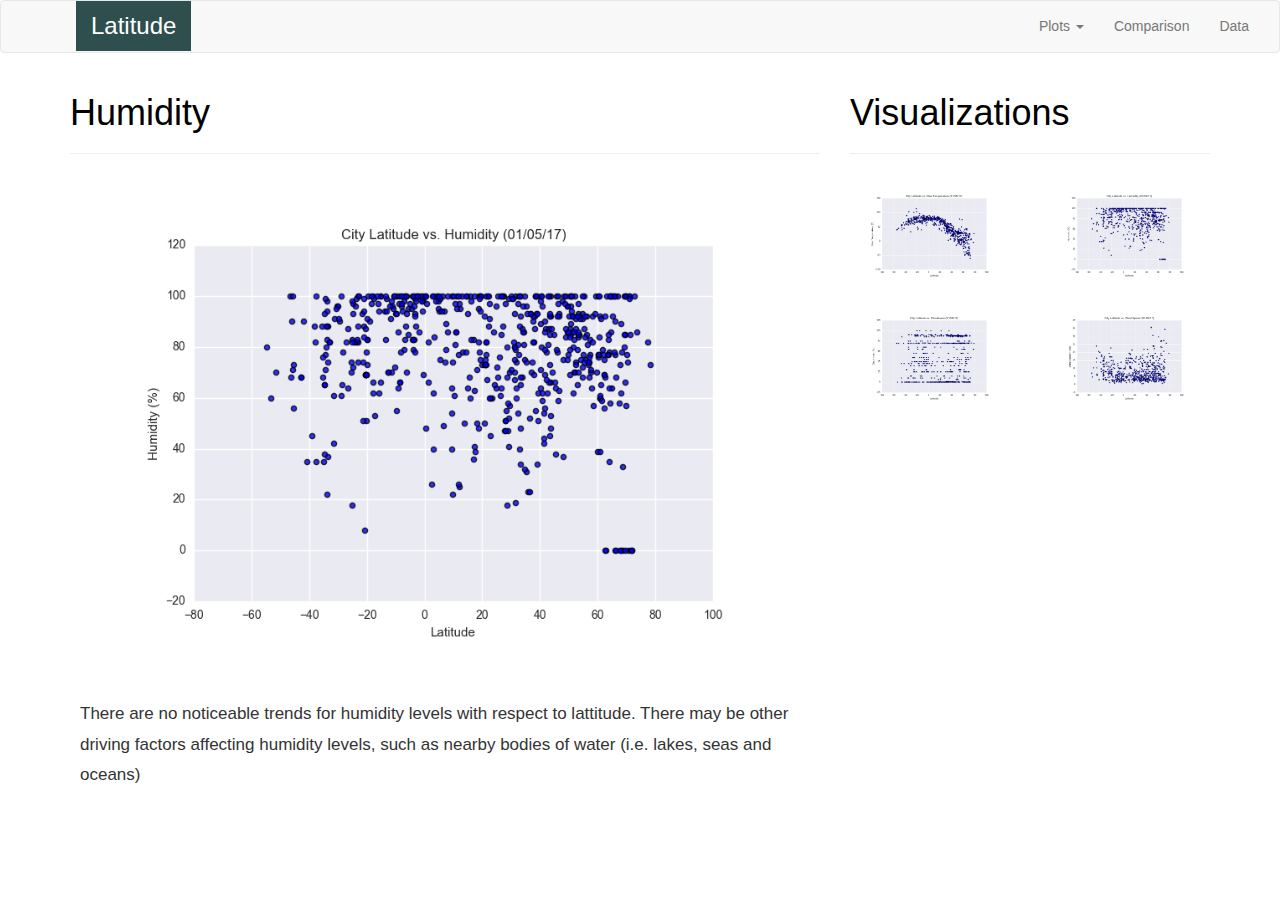
<file: UofT SCS Data Analytics Bootcamp/Climate Dashboard Project/Humidity.html>
<!DOCTYPE html>
<html lang="en">

<head>
  <meta charset="UTF-8"><meta charset="UTF-8">
  <meta name="viewport" content="width=device-width, initial-scale=1.0">
  <meta http-equiv="X-UA-Compatible" content="ie=edge"> 
  <title>Humidity</title>
  <link rel="stylesheet" href="https://maxcdn.bootstrapcdn.com/bootstrap/3.3.7/css/bootstrap.min.css" integrity="sha384-BVYiiSIFeK1dGmJRAkycuHAHRg32OmUcww7on3RYdg4Va+PmSTsz/K68vbdEjh4u" crossorigin="anonymous">
  <link rel="stylesheet" href="Style1.css">
</head>

<body>
   <nav class="navbar navbar-default">
            <div class="container-fluid">
              
              <div class="navbar-header">
                <button type="button" class="navbar-toggle collapsed" data-toggle="collapse" data-target="#bs-example-navbar-collapse-1" aria-expanded="false">
                  <span class="sr-only">Toggle navigation</span>
                  <span class="icon-bar"></span>
                  <span class="icon-bar"></span>
                  <span class="icon-bar"></span>
                </button>
                <a class="navbar-brand" href="index.html">Latitude</a>
              </div>
              <div class="collapse navbar-collapse" id="bs-example-navbar-collapse-1">
                    <ul class="nav navbar-nav navbar-right">
                        <li class="dropdown">
                            <a href="#" class="dropdown-toggle" data-toggle="dropdown" role="button" aria-haspopup="true" aria-expanded="false">Plots
                                <span class="caret"></span>
                            </a>
                            <ul class="dropdown-menu">
                                <li>
                                    <a href="Max Temperature.html">Temperature</a>
                                </li>
                                <li>
                                    <a href="Humidity.html">Humidity</a>
                                </li>
                                <li>
                                    <a href="Cloudiness.html">Cloudiness</a>
                                </li>
                                <li>
                                    <a href="Wind Speed.html">Wind Speed</a>
                                </li>
                            </ul>
                        </li>
                        <li>
                            <a href="Comparison.html">Comparison</a>
                        </li>
                        <li>
                            <a href="Data.html">Data</a>
                        </li>
                    </ul>
                </div>
    
            </div>
            <div class="container">
                <div class="col-md-12">
                    <div class="sigline">
                        
                    </div>
                </div>
            </div>
        </nav>

          <div class="container">
                <div class="row row-grid">
                    
                    <div class="col-md-8">
                        <div class="box box-left">
                        <section id="intro">
                            <h1 style="color:black">Humidity</h1>
                            <hr>
                            <figure>
                                        <a target="_blank" href="Resources/assets/images/Humidity.png">
                                            <img id="viz-main" src="Resources/assets/images/Humidity.png" alt="Humidity vs Latitude">
                                        </a>
                            </figure>
                            
                            <section id="summary">
                            <p>There are no noticeable trends for humidity levels with respect to lattitude. There may be other driving factors affecting humidity levels, such as nearby bodies of water (i.e. lakes, seas and oceans)
                            </p>
                            </section>
        
                        </section>
                        </div>
                    </div>
                
                    
                    <div class="col-md-4">
                        <div class="box box-right">
                        <h1 style="color:black">Visualizations</h1>
                        <hr>
        
                      
                      <div class="row">
                            <div class="col-xs-6 col-sm-3 col-md-6">
                                  <figure>
                                      <a href="Max Temperature.html">
                                          <img id="landing-viz" src="Resources/assets/images/Max Temp.png" alt="Latitude vs. Temperature" width = "150" height = "150">
                                      </a>
                                  </figure>
                              </div>
                          
                        <div class="col-xs-6 col-sm-3 col-md-6">
                                <figure>
                                    <a href="Humidity.html">
                                        <img id="landing-viz" src="Resources/assets/images/Humidity.png" alt="Latitude vs. Humidity" width = "150" height = "150">
                                    </a>
                                </figure>
                            </div>
      
                        <div class="col-xs-6 col-sm-3 col-md-6">
                                <figure>
                                    <a href="Cloudiness.html">
                                        <img id="landing-viz" src="Resources/assets/images/Cloudiness.png" alt="Latitude vs. Cloudiness" width = "150" height = "150">
                                    </a>
                                </figure>
                            </div>
      
                        <div class="col-xs-6 col-sm-3 col-md-6">
                                <figure>
                                    <a href="Wind Speed.html">
                                        <img id="landing-viz" src="Resources/assets/images/Wind Speed.png" alt="Latitude vs. Wind Speed" width = "150" height = "150">
                                    </a>
                                </figure>
                            </div>
        
                            </div>
                        </div>
                      </div>
                          
                    </div>
                </div>
        

    <script
    src="https://code.jquery.com/jquery-3.2.1.js"
    integrity="sha256-DZAnKJ/6XZ9si04Hgrsxu/8s717jcIzLy3oi35EouyE="
    crossorigin="anonymous"></script>

    <script src="https://maxcdn.bootstrapcdn.com/bootstrap/3.3.7/js/bootstrap.min.js" integrity="sha384-Tc5IQib027qvyjSMfHjOMaLkfuWVxZxUPnCJA7l2mCWNIpG9mGCD8wGNIcPD7Txa" crossorigin="anonymous">
    </script>      
    </body>
    </html>
</file>
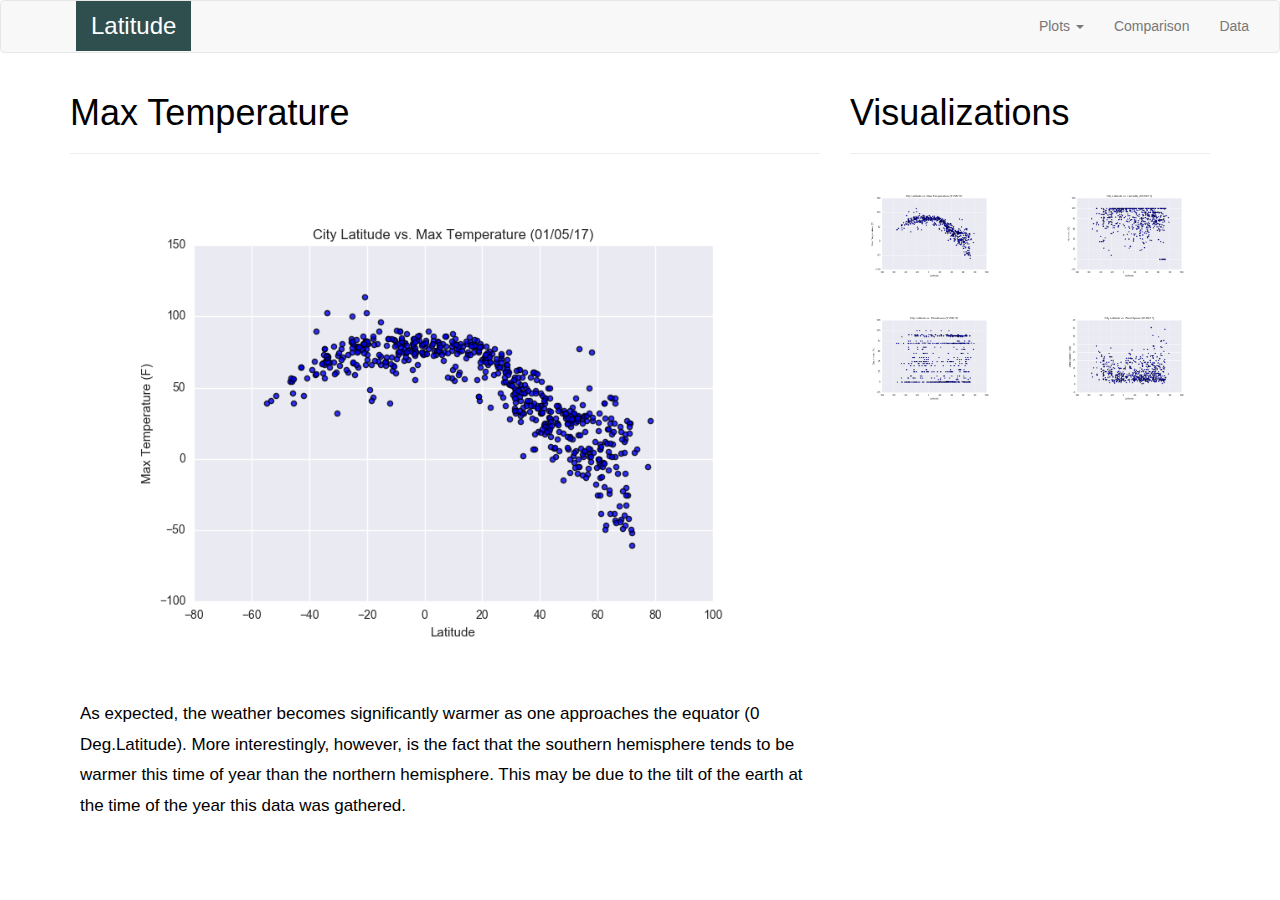
<file: UofT SCS Data Analytics Bootcamp/Climate Dashboard Project/Max Temperature.html>
<!DOCTYPE html>
<html lang="en">

<head>
  <meta charset="UTF-8"><meta charset="UTF-8">
  <meta name="viewport" content="width=device-width, initial-scale=1.0">
  <meta http-equiv="X-UA-Compatible" content="ie=edge"> 
  <title>Temperature</title>
  <link rel="stylesheet" href="https://maxcdn.bootstrapcdn.com/bootstrap/3.3.7/css/bootstrap.min.css" integrity="sha384-BVYiiSIFeK1dGmJRAkycuHAHRg32OmUcww7on3RYdg4Va+PmSTsz/K68vbdEjh4u" crossorigin="anonymous">
  <link rel="stylesheet" href="Style1.css">
</head>

<body>
   <nav class="navbar navbar-default">
            <div class="container-fluid">
              
              <div class="navbar-header">
                <button type="button" class="navbar-toggle collapsed" data-toggle="collapse" data-target="#bs-example-navbar-collapse-1" aria-expanded="false">
                  <span class="sr-only">Toggle navigation</span>
                  <span class="icon-bar"></span>
                  <span class="icon-bar"></span>
                  <span class="icon-bar"></span>
                </button>
                <a class="navbar-brand" href="index.html">Latitude</a>
              </div>
              <div class="collapse navbar-collapse" id="bs-example-navbar-collapse-1">
                    <ul class="nav navbar-nav navbar-right">
                        <li class="dropdown">
                            <a href="#" class="dropdown-toggle" data-toggle="dropdown" role="button" aria-haspopup="true" aria-expanded="false">Plots
                                <span class="caret"></span>
                            </a>
                            <ul class="dropdown-menu">
                                <li>
                                    <a href="Max Temperature.html">Temperature</a>
                                </li>
                                <li>
                                    <a href="Humidity.html">Humidity</a>
                                </li>
                                <li>
                                    <a href="Cloudiness.html">Cloudiness</a>
                                </li>
                                <li>
                                    <a href="Wind Speed.html">Wind Speed</a>
                                </li>
                            </ul>
                        </li>
                        <li>
                            <a href="Comparison.html">Comparison</a>
                        </li>
                        <li>
                            <a href="Data.html">Data</a>
                        </li>
                    </ul>
                </div>
    
            </div>
            <div class="container">
                <div class="col-md-12">
                    <div class="sigline">
                        
                    </div>
                </div>
            </div>
        </nav>

          <div class="container">
                <div class="row row-grid">
                    
                    <div class="col-md-8">
                        <div class="box box-left">
                        <section id="intro">
                            <h1 style="color:black">Max Temperature</h1>
                            <hr>
                            <figure>
                                        <a target="_blank" href="Resources/assets/images/Max Temp.png">
                                            <img id="viz-main" src="Resources/assets/images/Max Temp.png" alt="Temperature vs Latitude">
                                        </a>
                            </figure>
                            
                            <section id="summary">
                            <p style="color:black">As expected, the weather becomes significantly warmer as one approaches the equator (0 Deg.Latitude). 
                               More interestingly, however, is the fact that the southern hemisphere tends to be warmer
							   this time of year than the northern hemisphere. This may be due to the tilt of the earth
							   at the time of the year this data was gathered.
                            </p>
                            </section>
        
                        </section>
                        </div>
                    </div>
                
                    
                    <div class="col-md-4">
                        <div class="box box-right">
                        <h1 style="color:black">Visualizations</h1>
                        <hr>
        
                      
                      <div class="row">
                            <div class="col-xs-6 col-sm-3 col-md-6">
                                  <figure>
                                      <a href="Max Temperature.html">
                                          <img id="landing-viz" src="Resources/assets/images/Max Temp.png" alt="Latitude vs. Temperature" width = "150" height = "150">
                                      </a>
                                  </figure>
                              </div>
                          
                        <div class="col-xs-6 col-sm-3 col-md-6">
                                <figure>
                                    <a href="Humidity.html">
                                        <img id="landing-viz" src="Resources/assets/images/Humidity.png" alt="Latitude vs. Humidity" width = "150" height = "150">
                                    </a>
                                </figure>
                            </div>
      
                        <div class="col-xs-6 col-sm-3 col-md-6">
                                <figure>
                                    <a href="Cloudiness.html">
                                        <img id="landing-viz" src="Resources/assets/images/Cloudiness.png" alt="Latitude vs. Cloudiness" width = "150" height = "150">
                                    </a>
                                </figure>
                            </div>
      
                        <div class="col-xs-6 col-sm-3 col-md-6">
                                <figure>
                                    <a href="Wind Speed.html">
                                        <img id="landing-viz" src="Resources/assets/images/Wind Speed.png" alt="Latitude vs. Wind Speed" width = "150" height = "150">
                                    </a>
                                </figure>
                            </div>
        
                            </div>
                        </div>
                      </div>
                          
                    </div>
                </div>
        

    <script
    src="https://code.jquery.com/jquery-3.2.1.js"
    integrity="sha256-DZAnKJ/6XZ9si04Hgrsxu/8s717jcIzLy3oi35EouyE="
    crossorigin="anonymous"></script>

    <script src="https://maxcdn.bootstrapcdn.com/bootstrap/3.3.7/js/bootstrap.min.js" integrity="sha384-Tc5IQib027qvyjSMfHjOMaLkfuWVxZxUPnCJA7l2mCWNIpG9mGCD8wGNIcPD7Txa" crossorigin="anonymous">
    </script>      
    </body>
    </html>
</file>
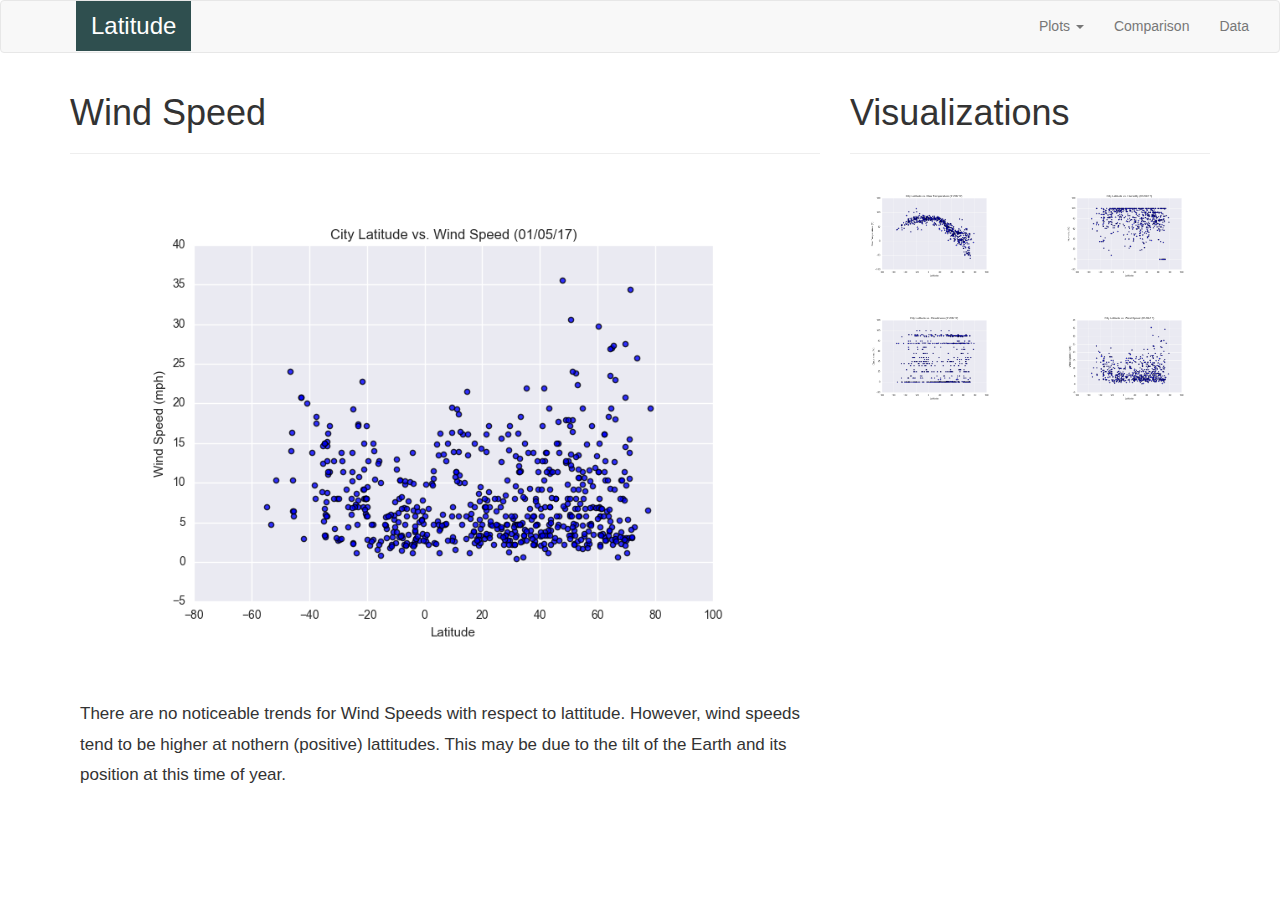
<file: UofT SCS Data Analytics Bootcamp/Climate Dashboard Project/Wind Speed.html>
<!DOCTYPE html>
<html lang="en">

<head>
  <meta charset="UTF-8"><meta charset="UTF-8">
  <meta name="viewport" content="width=device-width, initial-scale=1.0">
  <meta http-equiv="X-UA-Compatible" content="ie=edge"> 
  <title>Wind Speed</title>
  <link rel="stylesheet" href="https://maxcdn.bootstrapcdn.com/bootstrap/3.3.7/css/bootstrap.min.css" integrity="sha384-BVYiiSIFeK1dGmJRAkycuHAHRg32OmUcww7on3RYdg4Va+PmSTsz/K68vbdEjh4u" crossorigin="anonymous">
  <link rel="stylesheet" href="Style1.css">
</head>

<body>
   <nav class="navbar navbar-default">
            <div class="container-fluid">
              
              <div class="navbar-header">
                <button type="button" class="navbar-toggle collapsed" data-toggle="collapse" data-target="#bs-example-navbar-collapse-1" aria-expanded="false">
                  <span class="sr-only">Toggle navigation</span>
                  <span class="icon-bar"></span>
                  <span class="icon-bar"></span>
                  <span class="icon-bar"></span>
                </button>
                <a class="navbar-brand" href="index.html">Latitude</a>
              </div>
              <div class="collapse navbar-collapse" id="bs-example-navbar-collapse-1">
                    <ul class="nav navbar-nav navbar-right">
                        <li class="dropdown">
                            <a href="#" class="dropdown-toggle" data-toggle="dropdown" role="button" aria-haspopup="true" aria-expanded="false">Plots
                                <span class="caret"></span>
                            </a>
                            <ul class="dropdown-menu">
                                <li>
                                    <a href="Max Temperature.html">Temperature</a>
                                </li>
                                <li>
                                    <a href="Humidity.html">Humidity</a>
                                </li>
                                <li>
                                    <a href="Cloudiness.html">Cloudiness</a>
                                </li>
                                <li>
                                    <a href="Wind Speed.html">Wind Speed</a>
                                </li>
                            </ul>
                        </li>
                        <li>
                            <a href="Comparison.html">Comparison</a>
                        </li>
                        <li>
                            <a href="Data.html">Data</a>
                        </li>
                    </ul>
                </div>
    
            </div>
            <div class="container">
                <div class="col-md-12">
                    <div class="sigline">
                        
                    </div>
                </div>
            </div>
        </nav>

          <div class="container">
                <div class="row row-grid">
                    
                    <div class="col-md-8">
                        <div class="box box-left">
                        <section id="intro">
                            <h1>Wind Speed</h1>
                            <hr>
                            <figure>
                                        <a target="_blank" href="Resources/assets/images/Wind Speed.png">
                                            <img id="viz-main" src="Resources/assets/images/Wind Speed.png" alt="Wind Speed vs Latitude">
                                        </a>
                            </figure>
                            
                            <section id="summary">
                            <p>There are no noticeable trends for Wind Speeds with respect to lattitude. However, wind speeds tend to be higher at nothern (positive) lattitudes. This may be due to the tilt of the Earth and its position at this time of year.</p>
                            </section>
        
                        </section>
                        </div>
                    </div>
                
                    
                    <div class="col-md-4">
                        <div class="box box-right">
                        <h1>Visualizations</h1>
                        <hr>
        
                      
                      <div class="row">
                            <div class="col-xs-6 col-sm-3 col-md-6">
                                  <figure>
                                      <a href="Max Temperature.html">
                                          <img id="landing-viz" src="Resources/assets/images/Max Temp.png" alt="Latitude vs. Temperature" >
                                      </a>
                                  </figure>
                              </div>
                          
                        <div class="col-xs-6 col-sm-3 col-md-6">
                                <figure>
                                    <a href="Humidity.html">
                                        <img id="landing-viz" src="Resources/assets/images/Humidity.png" alt="Latitude vs. Humidity" >
                                    </a>
                                </figure>
                            </div>
      
                        <div class="col-xs-6 col-sm-3 col-md-6">
                                <figure>
                                    <a href="Cloudiness.html">
                                        <img id="landing-viz" src="Resources/assets/images/Cloudiness.png" alt="Latitude vs. Cloudiness" >
                                    </a>
                                </figure>
                            </div>
      
                        <div class="col-xs-6 col-sm-3 col-md-6">
                                <figure>
                                    <a href="Wind Speed.html">
                                        <img id="landing-viz" src="Resources/assets/images/Wind Speed.png" alt="Latitude vs. Wind Speed" >
                                    </a>
                                </figure>
                            </div>
        
                            </div>
                        </div>
                      </div>
                          
                    </div>
                </div>
        

    <script
    src="https://code.jquery.com/jquery-3.2.1.js"
    integrity="sha256-DZAnKJ/6XZ9si04Hgrsxu/8s717jcIzLy3oi35EouyE="
    crossorigin="anonymous"></script>

    <script src="https://maxcdn.bootstrapcdn.com/bootstrap/3.3.7/js/bootstrap.min.js" integrity="sha384-Tc5IQib027qvyjSMfHjOMaLkfuWVxZxUPnCJA7l2mCWNIpG9mGCD8wGNIcPD7Txa" crossorigin="anonymous">
    </script>      
    </body>
    </html>
</file>
<file: UofT SCS Data Analytics Bootcamp/Climate Dashboard Project/Style1.css>
.navbar-default .navbar-brand {
    color: #ffffff;
    background-color: darkslategray;
    
    font-size: 24px;
    font-weight: 300;
}

.navbar-header{
    width:400px;
    margin-left:75px !important;
}

.sigline{
    color: #cc5500;
    text-align: right;
    font-family: Arial, Helvetica, sans-serif
    
}
.navbar-header .navbar-toggle .collapsed {
  float: right;
}

.content{
    margin-top:200px;
}


#summary {
  margin: 10px;
  font-size: 17px;
  line-height: 1.8em;
}


#city-sample {
	float: left;
	width: 200px;
	height: 200px;
	margin: 10px 20px;
}

#landing-viz {
  padding:15px 15px 15px 15px;
  width: 100%;
  height: 100%;
}

.figure:active{
  border: 5px solid #cc5500;
}

.jumbotron {
  color: #fff;
  background: #cc5500;
  width: 100%;
  height: 100%;
  padding: 25px
}

.table {
  color: #fff;
  background: #cc5500;
  width: 100%;
  height: 100%;
  padding: 15px

}

#viz-main {
  padding: 25px 40px 30px 40px;
  width: 100%;
 }

.row.row-grid [class*="col-"] + [class*="col-"] {
    margin-top: 30px;
}

@media (min-width: 1200px) {
    .row.row-grid [class*="col-lg-"] + [class*="col-lg-"] {
        margin-top: 0;
    }
}
@media (min-width: 992px) {
    .row.row-grid [class*="col-md-"] + [class*="col-md-"] {
        margin-top: 0;
    }
}
@media (min-width: 768px) {
    .row.row-grid [class*="col-sm-"] + [class*="col-sm-"] {
        margin-top: 0;
    }
}
@media (min-width: 768px) {
  .row.row-grid [class*="col-xs-"] + [class*="col-xs-"] {
      margin-top: 0;
  }
}
</file>
<file: UofT SCS Data Analytics Bootcamp/Climate Dashboard Project/Style.css>
.navbar-default .navbar-brand {
    color: #ffffff;
    background-color: darkslategray;
    font-family: Impact, Haettenschweiler, 'Arial Narrow Bold', sans-serif;
    font-size: 24px;
    font-weight: 300;
}

.navbar-header{
    width:400px;
    margin-left:75px !important;
}

.sigline{
    color: #cc5500;
    text-align: right;
    font-family: Arial, Helvetica, sans-serif
    
}
.navbar-header .navbar-toggle .collapsed {
  float: right;
}

.content{
    margin-top:200px;
}

h1 {
  font-family: Impact, Haettenschweiler, 'Arial Narrow Bold', sans-serif;
	font-size: 28px;
  font-weight: 300;
  text-align: center
}

h2 {
  font-family: Impact, Haettenschweiler, 'Arial Narrow Bold', sans-serif;
	font-size: 24px;
  font-weight: 300;
  text-align: center
}

h3 {
  font-family: Impact, Haettenschweiler, 'Arial Narrow Bold', sans-serif;
  font-weight: 300;
  text-align: center;
}

.box {
  color: #fff;
  background: #cc5500;
}

.box-left {
  padding: 20px;
  margin: 20px;
}

.box-right {
  padding: 20px;
  margin: 20px;
}

.box-single {
  padding: 50px;
  margin: 70px;
}

#summary {
  margin: 10px;
  font-size: 17px;
  line-height: 1.8em;
}


#city-sample {
	float: left;
	width: 200px;
	height: 200px;
	margin: 10px 20px;
}

#landing-viz {
  padding:15px 15px 15px 15px;
  width: 100%;
  height: 100%;
}

.figure:active{
  border: 5px solid #cc5500;
}

.jumbotron {
  color: #fff;
  background:lightgray;
  width: 100%;
  height: 100%;
  padding: 25px
}

.table {
  color: #fff;
  background:lightskyblue;
  width: 100%;
  height: 100%;
  padding: 15px

}

#viz-main {
  padding: 25px 40px 30px 40px;
  width: 100%;
 }

.row.row-grid [class*="col-"] + [class*="col-"] {
    margin-top: 30px;
}

@media (min-width: 1200px) {
    .row.row-grid [class*="col-lg-"] + [class*="col-lg-"] {
        margin-top: 0;
    }
}
@media (min-width: 992px) {
    .row.row-grid [class*="col-md-"] + [class*="col-md-"] {
        margin-top: 0;
    }
}
@media (min-width: 768px) {
    .row.row-grid [class*="col-sm-"] + [class*="col-sm-"] {
        margin-top: 0;
    }
}
@media (min-width: 768px) {
  .row.row-grid [class*="col-xs-"] + [class*="col-xs-"] {
      margin-top: 0;
  }
}
</file>
